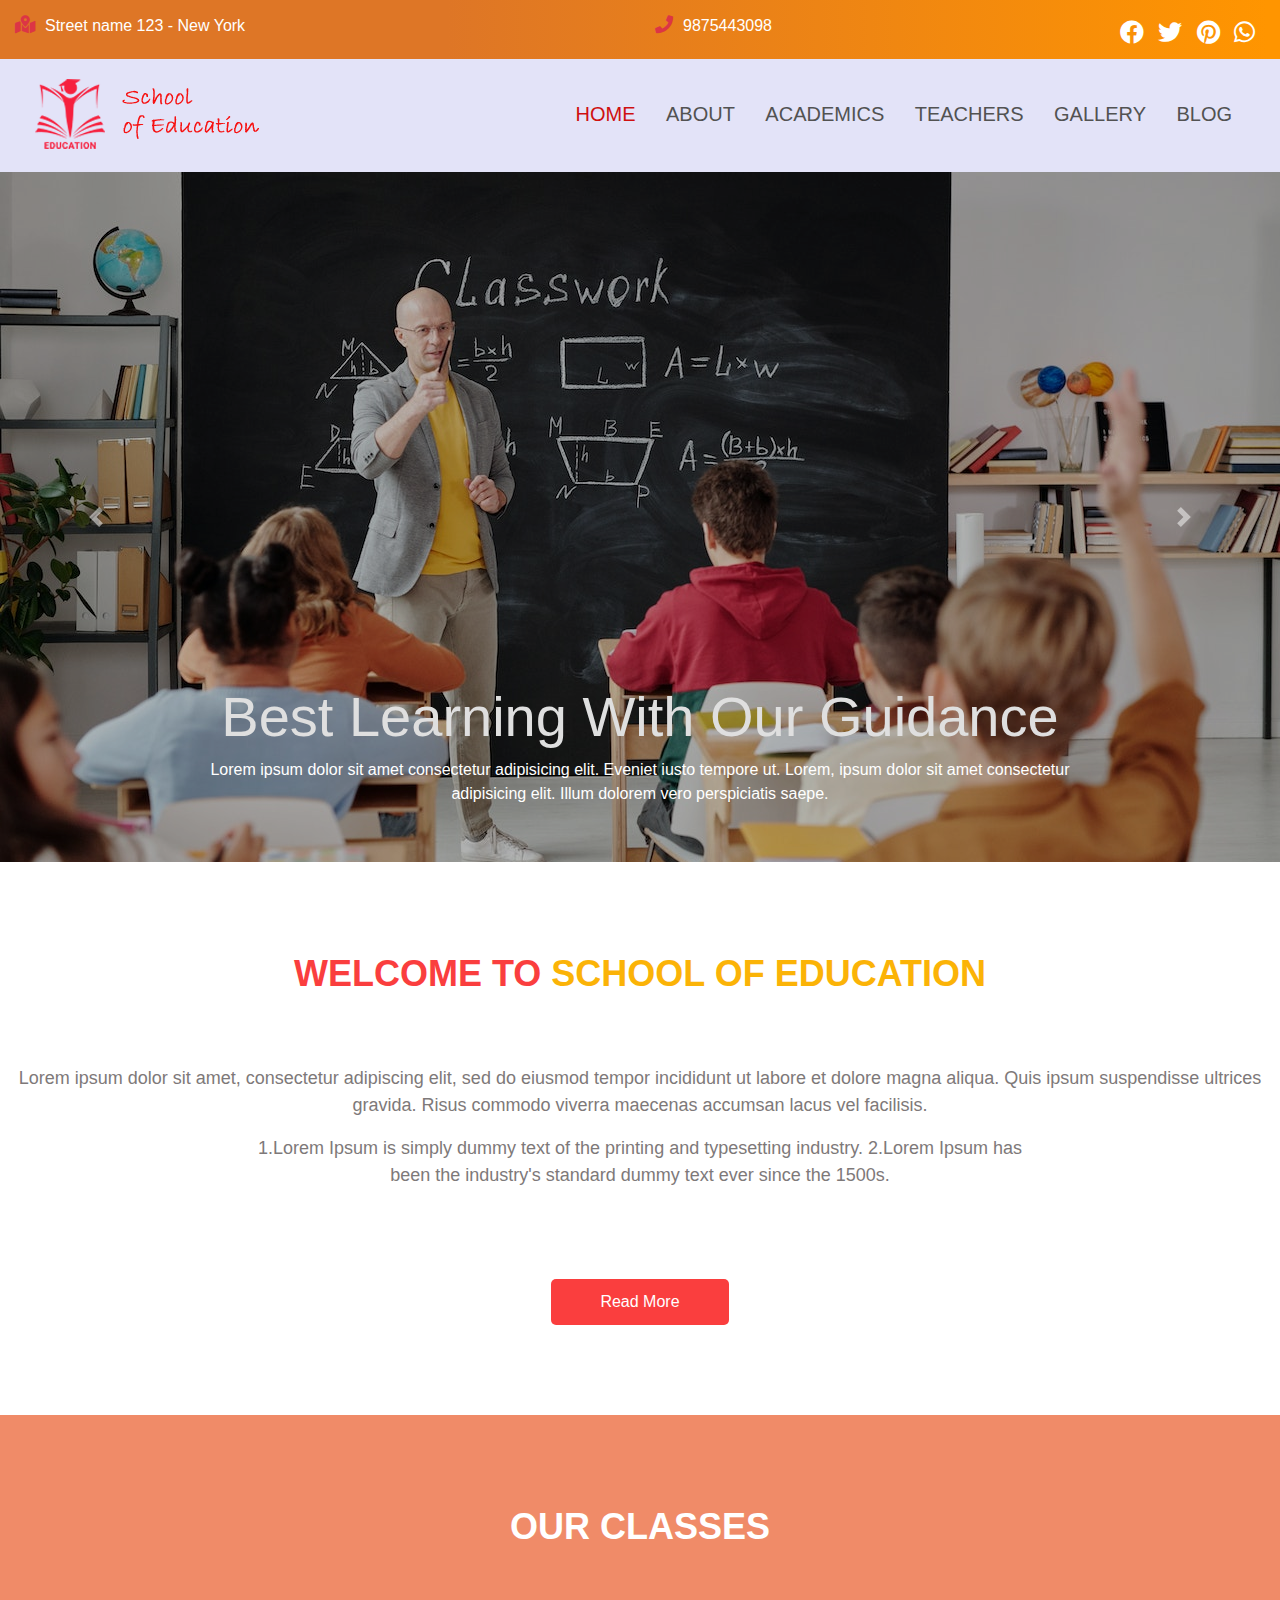
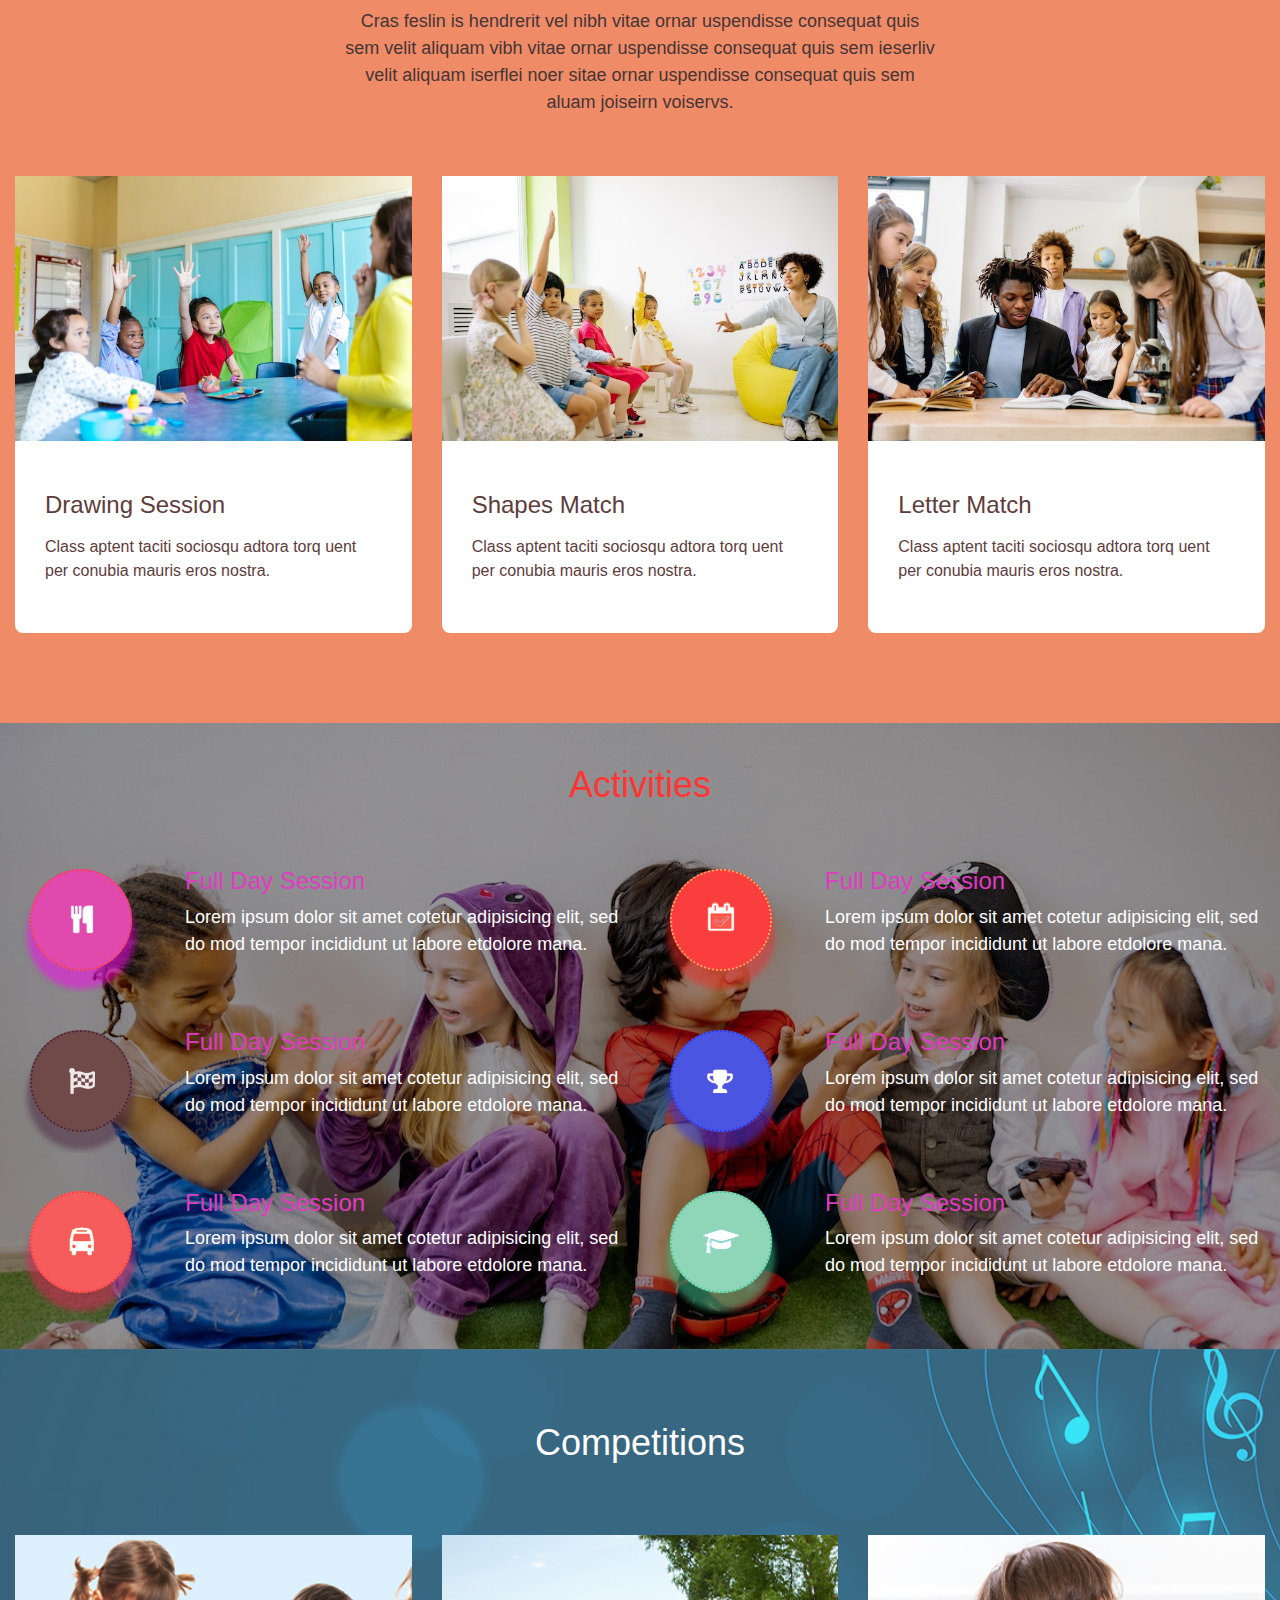
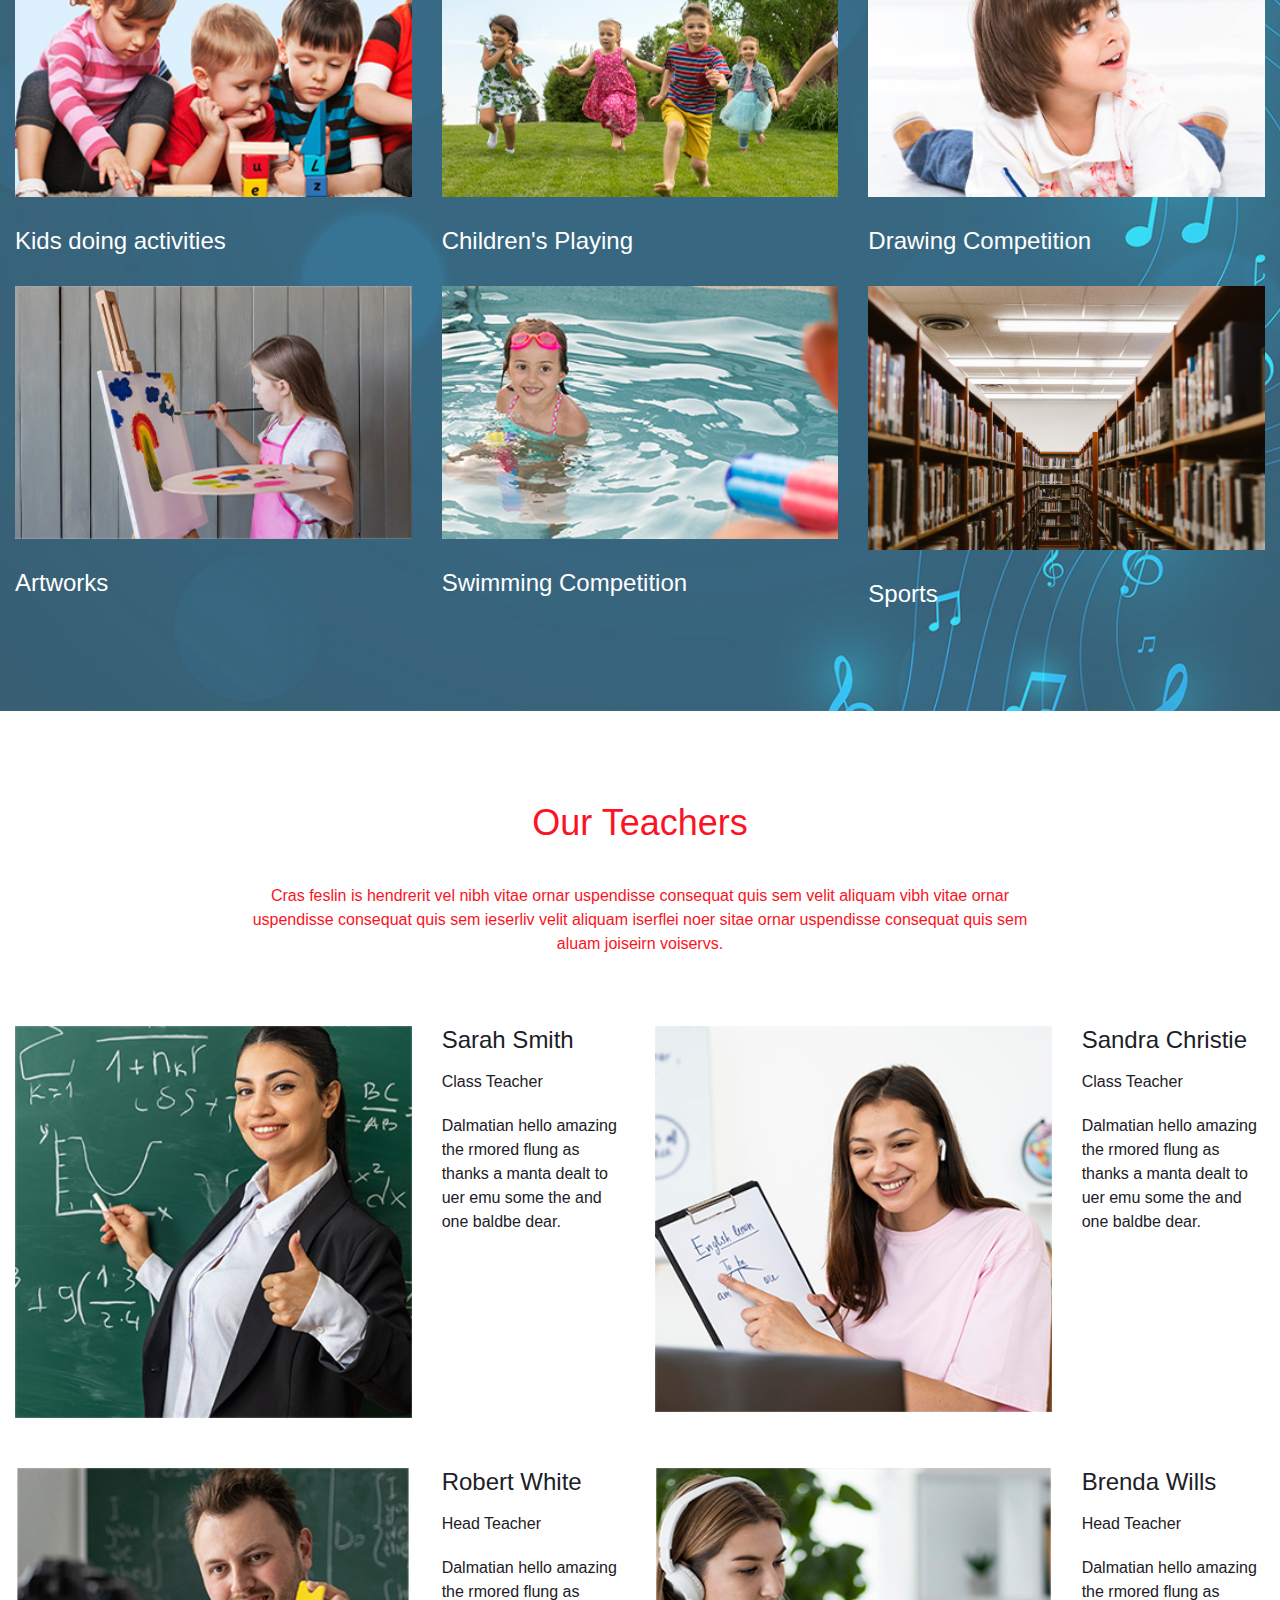
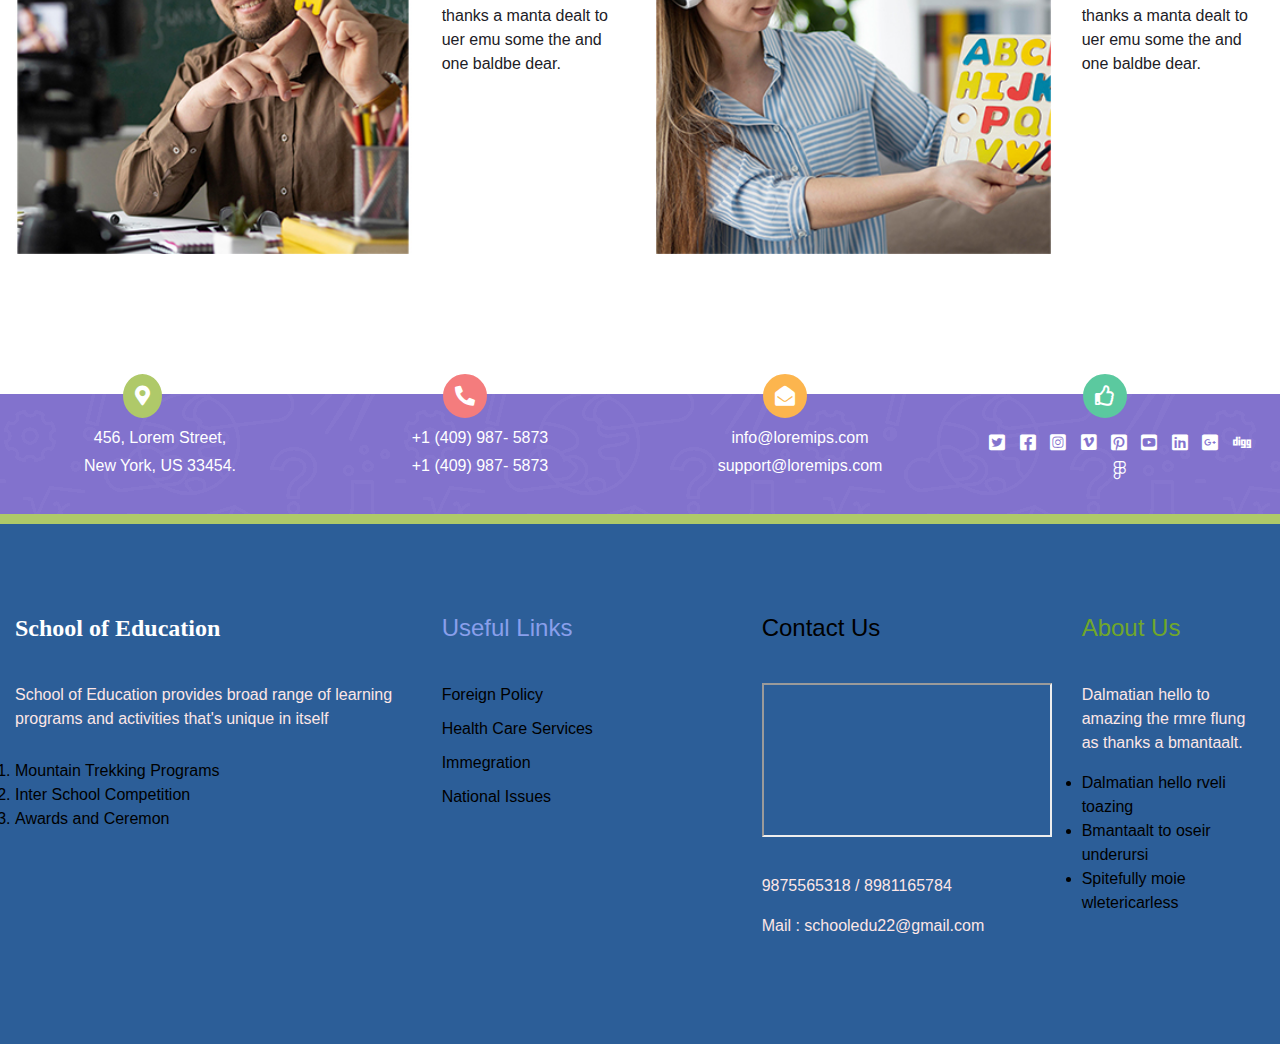
<file: index.html>
<!DOCTYPE html>
<html lang="en">

<head>
    <meta charset="UTF-8">
    <meta name="viewport" content="width=device-width, initial-scale=1.0">
    <meta http-equiv="X-UA-Compatible" content="ie=edge">
    <meta name="Description" content="Enter your description here" />
    <link rel="stylesheet" href="https://cdnjs.cloudflare.com/ajax/libs/twitter-bootstrap/4.6.0/css/bootstrap.min.css">
    <link rel="stylesheet" href="https://cdnjs.cloudflare.com/ajax/libs/font-awesome/5.15.4/css/all.min.css">
    <link rel="stylesheet" href="css/style.css">
    <title>School of Education</title>
</head>

<body>
    <header>
        <div class="container-fluid">
            <div class="row">
                <div class="col-sm-3">
                    <h6><i class="fas fa-map-marked-alt"></i>Street name 123 - New York</h6>
                </div>
                <div class="offset-3 col-sm-3">
                    <h6><i class="fas fa-phone"></i></i>9875443098</h6>
                </div>
                <div class="col-sm-3">
                    <div class="social">
                        <ul>
                            <li><a href="#"><i class="fab fa-facebook"></i></a></li>
                            <li><a href="#"><i class="fab fa-twitter"></i></a></li>
                            <li><a href="#"><i class="fab fa-pinterest"></i></a></li>
                            <li><a href="#"><i class="fab fa-whatsapp"></i></a></li>
                        </ul>
                    </div>
                </div>
            </div>
        </div>
        </div>
    </header>
    <nav>
        <div class="container-fluid">
            <div class="row">
                <div class="col-sm-3">
                    <img src="images/logo.png">
                </div>
                <div class="col-sm-9">
                    <ul>
                        <li><a href="index.html" class="active">HOME</a></li>
                        <li><a href="about-us.html">ABOUT</a></li>
                        <li><a href="academics.html">ACADEMICS</a></li>
                        <li><a href="teachers.html">TEACHERS</a></li>
                        <li><a href="blog.html">GALLERY</a></li>
                        <li><a href="blog2.html">BLOG</a></li>
                    </ul>
                </div>
            </div>
        </div>
        </div>
    </nav>
    <div class="carousel-banner">
        <div id="carouselExampleFade" class="carousel slide carousel-fade" data-ride="carousel">
            <div class="carousel-inner">
                <div class="carousel-item active">
                    <img src="images/slide3.jpg" class="d-block w-100" alt="slide1 img">
                    <div class="carousel-caption d-none d-md-block">
                        <h1 style="color: #dfdfdf; font-size: 56px;">Best Learning With Our Guidance</h1>
                        <p style="color: white;">Lorem ipsum dolor sit amet consectetur adipisicing elit. Eveniet iusto tempore ut. Lorem,
                            ipsum dolor sit amet consectetur adipisicing elit. Illum dolorem vero perspiciatis saepe.
                        </p>
                    </div>
                </div>
                <div class="carousel-item">
                    <img src="images/slide2.jpg" class="d-block w-100" alt="slide2 img">
                    <div class="carousel-caption d-none d-md-block">
                        <h1 style="color: #dfdfdf;font-size: 56px;">Great Environment For Childrens</h1>
                        <p style="color: white;">Lorem ipsum dolor sit amet consectetur adipisicing elit. Eos atque explicabo saepe. Illum
                            mollitia nisi suscipit ad quae officia in officiis dicta nihil, similique modi.</p>
                    </div>
                </div>
                <div class="carousel-item">
                    <img src="images/slide1.jpg" class="d-block w-100" alt="slide3 img">
                    <div class="carousel-caption d-none d-md-block">
                        <h1 style="color: #dfdfdf;font-size: 56px;">Your Children Our Responsibility</h1>
                        <p style="color: white;">Lorem ipsum, dolor sit amet consectetur adipisicing elit. Natus, provident veritatis, odit
                            nemo sapiente neque minima quos ipsam ut quod in iure. Nulla, neque reiciendis.</p>
                    </div>
                </div>
            </div>
            <a class="carousel-control-prev" type="button" data-target="#carouselExampleFade" data-slide="prev">
                <span class="carousel-control-prev-icon" aria-hidden="true"></span>
                <span class="sr-only">Previous</span>
            </a>
            <a class="carousel-control-next" type="button" data-target="#carouselExampleFade" data-slide="next">
                <span class="carousel-control-next-icon" aria-hidden="true"></span>
                <span class="sr-only">Next</span>
            </a>
        </div>
    </div>
    <div class="welcome">
        <!--        <img src = "images/pencil.jpg" class = "img-fluid">-->
        <div class="container-fluid">
            <div class="row">
                <div class="col-sm-12">
                    <h1>Welcome to <span>School of Education</span></h1>
                    <p>Lorem ipsum dolor sit amet, consectetur adipiscing elit, sed do eiusmod tempor incididunt ut
                        labore et dolore magna aliqua. Quis ipsum suspendisse ultrices gravida. Risus commodo
                        viverra
                        maecenas accumsan lacus vel facilisis.</p>
                    <div class="offset-2 col-sm-8">
                        <p>1.Lorem Ipsum is simply dummy text of the printing and typesetting industry.
                            2.Lorem Ipsum has been the industry's standard dummy text ever since the 1500s.</p>
                    </div>
                    <div class="offset-5 col-sm-2">
                        <div class="read-more">
                            <a href="about-us.html">Read More</a>
                        </div>
                    </div>
                </div>
            </div>
        </div>
    </div>

    <div class="classes">
        <div class="container-fluid">
            <div class="row">
                <div class="col-sm-12">
                    <h1>Our Classes</h1>
                    <div class="offset-3 col-sm-6">
                        <p>Cras feslin is hendrerit vel nibh vitae ornar uspendisse consequat quis sem velit aliquam
                            vibh vitae ornar uspendisse consequat quis sem ieserliv velit aliquam iserflei noer
                            sitae
                            ornar uspendisse consequat quis sem aluam joiseirn voiservs.</p>
                    </div>
                    <div class="row">
                        <div class="col-sm-4">
                            <div class="white-box">
                                <img src="images/1.jpg" width="100%">
                                <h2>Drawing Session</h2>
                                <p>Class aptent taciti sociosqu adtora torq uent per conubia mauris eros nostra.</p>
                            </div>
                        </div>
                        <div class="col-sm-4">
                            <div class="white-box">
                                <img src="images/2.jpg" width="100%">
                                <h2>Shapes Match</h2>
                                <p>Class aptent taciti sociosqu adtora torq uent per conubia mauris eros nostra.</p>
                            </div>
                        </div>
                        <div class="col-sm-4">
                            <div class="white-box">
                                <img src="images/3.jpg" width="100%">
                                <h2>Letter Match</h2>
                                <p>Class aptent taciti sociosqu adtora torq uent per conubia mauris eros nostra.</p>
                            </div>
                        </div>
                    </div>
                </div>
            </div>
        </div>
    </div>

    <div class="services">
        <div class="container-fluid">
            <div class="row">
                <div class="col-sm-12">
                    <h1>Activities</h1>
                </div>
                <div class="col-sm-6">
                    <div class="row">
                        <div class="col-sm-12">
                            <div class="ser-img">
                                <img src="images/circle.png">
                                <div class="ser-text">
                                    <h2>Full Day Session</h2>
                                    <p>Lorem ipsum dolor sit amet cotetur adipisicing elit, sed do mod tempor
                                        incididunt
                                        ut labore etdolore mana.</p>
                                </div>
                            </div>
                        </div>
                        <div class="col-sm-12">
                            <div class="ser-img">
                                <img src="images/circle2.png">
                                <div class="ser-text">
                                    <h2>Full Day Session</h2>
                                    <p>Lorem ipsum dolor sit amet cotetur adipisicing elit, sed do mod tempor
                                        incididunt
                                        ut labore etdolore mana.</p>
                                </div>
                            </div>
                        </div>
                        <div class="col-sm-12">
                            <div class="ser-img">
                                <img src="images/circle3.png">
                                <div class="ser-text">
                                    <h2>Full Day Session</h2>
                                    <p>Lorem ipsum dolor sit amet cotetur adipisicing elit, sed do mod tempor
                                        incididunt
                                        ut labore etdolore mana.</p>
                                </div>
                            </div>
                        </div>
                    </div>
                </div>

                <div class="col-sm-6">
                    <div class="row">

                        <div class="col-sm-12">
                            <div class="ser-img">
                                <img src="images/circle4.png">
                                <div class="ser-text">
                                    <h2>Full Day Session</h2>
                                    <p>Lorem ipsum dolor sit amet cotetur adipisicing elit, sed do mod tempor
                                        incididunt
                                        ut labore etdolore mana.</p>
                                </div>
                            </div>
                        </div>
                        <div class="col-sm-12">
                            <div class="ser-img">
                                <img src="images/circle5.png">
                                <div class="ser-text">
                                    <h2>Full Day Session</h2>
                                    <p>Lorem ipsum dolor sit amet cotetur adipisicing elit, sed do mod tempor
                                        incididunt
                                        ut labore etdolore mana.</p>
                                </div>
                            </div>
                        </div>
                        <div class="col-sm-12">
                            <div class="ser-img">
                                <img src="images/circle6.png">
                                <div class="ser-text">
                                    <h2>Full Day Session</h2>
                                    <p>Lorem ipsum dolor sit amet cotetur adipisicing elit, sed do mod tempor
                                        incididunt
                                        ut labore etdolore mana.</p>
                                </div>
                            </div>
                        </div>
                    </div>
                </div>

            </div>
        </div>
    </div>

    <div class="gallery">
        <div class="container-fluid">
            <div class="row">
                <div class="col-sm-12">
                    <h1>Competitions</h1>
                    <div class="row">
                        <div class="col-sm-4">
                            <img src="images/c1.jpg" width="100%">
                            <h2>Kids doing activities</h2>
                        </div>
                        <div class="col-sm-4">
                            <img src="images/c2.jpg" width="100%">
                            <h2>Children's Playing</h2>
                        </div>
                        <div class="col-sm-4">
                            <img src="images/c3.jpg" width="100%">
                            <h2>Drawing Competition</h2>
                        </div>
                        <div class="col-sm-4">
                            <img src="images/c4.jpg" width="100%">
                            <h2>Artworks</h2>
                        </div>
                        <div class="col-sm-4">
                            <img src="images/c5.jpg" width="100%">
                            <h2>Swimming Competition</h2>
                        </div>
                        <div class="col-sm-4">
                            <img src="images/c6.jpg" width="100%">
                            <h2>Sports</h2>
                        </div>
                    </div>
                </div>
            </div>
        </div>
    </div>

    <div class="teacher">
        <div class="container-fluid">
            <div class="row">
                <div class="col-sm-12">
                    <h1>Our Teachers</h1>
                    <div class="offset-2 col-sm-8">
                        <p>Cras feslin is hendrerit vel nibh vitae ornar uspendisse consequat quis sem velit aliquam
                            vibh vitae ornar uspendisse consequat quis sem ieserliv velit aliquam iserflei noer
                            sitae ornar uspendisse consequat quis sem aluam joiseirn voiservs.</p>
                    </div>
                    <div class="row">
                        <div class="col-sm-4">
                            <img src="images/teacher1.jpg" width="100%" class="img-fluid">
                        </div>
                        <div class="col-sm-2">
                            <h2>Sarah Smith</h2>
                            <h3>Class Teacher</h3>
                            <h3>Dalmatian hello amazing the rmored flung as thanks a manta dealt to uer emu some the
                                and
                                one baldbe dear.</h3>
                        </div>
                        <div class="col-sm-4">
                            <img src="images/teacher2.jpg" width="100%" class="img-fluid">
                        </div>
                        <div class="col-sm-2">
                            <h2>Sandra Christie</h2>
                            <h3>Class Teacher</h3>
                            <h3>Dalmatian hello amazing the rmored flung as thanks a manta dealt to uer emu some the
                                and
                                one baldbe dear.</h3>
                        </div>
                        <div class="col-sm-4">
                            <img src="images/teacher3.jpg" width="100%" class="img-fluid">
                        </div>
                        <div class="col-sm-2">
                            <h2>Robert White</h2>
                            <h3>Head Teacher</h3>
                            <h3>Dalmatian hello amazing the rmored flung as thanks a manta dealt to uer emu some the
                                and
                                one baldbe dear.</h3>
                        </div>
                        <div class="col-sm-4">
                            <img src="images/teachers4.jpg" width="100%" class="img-fluid">
                        </div>
                        <div class="col-sm-2">
                            <h2>Brenda Wills</h2>
                            <h3>Head Teacher</h3>
                            <h3>Dalmatian hello amazing the rmored flung as thanks a manta dealt to uer emu some the
                                and
                                one baldbe dear.</h3>
                        </div>
                    </div>
                </div>
            </div>
        </div>
    </div>

    <div class="ad">
        <div class="container-fluid">
            <div class="row">
                <div class="col-sm-3">
                    <div class="icon-containing-box">
                        <i style="border-color: #afc969;;background-color: #afc969;;" class="fas fa-map-marker-alt"></i>
                    </div>
                    <h2>456, Lorem Street,</h2>
                    <h3>New York, US 33454.</h3>
                </div>
                <div class="col-sm-3">
                    <div class="icon-containing-box">
                        <i style="border-color: #f47c7d;;background-color: #f47c7d;" class="fas fa-phone-alt"></i>
                    </div>
                    <h2>+1 (409) 987- 5873</h2>
                    <h3>+1 (409) 987- 5873</h3>
                </div>
                <div class="col-sm-3">
                    <div class="icon-containing-box">
                        <i style="border-color: #fcb54e;background-color: #fcb54e;" class="fas fa-envelope-open"></i>
                    </div>
                    <h2>info@loremips.com</h2>
                    <h3>support@loremips.com</h3>
                </div>
                <div class="col-sm-3">
                    <div class="icon-containing-box">
                        <!-- <i style="border-color: #fcb54e;background-color: #fcb54e;"class="fas fa-envelope-open"></i> -->
                        <i style="border-color: #5bc99f;background-color: #5bc99f;" class="far fa-thumbs-up"></i>
                    </div>
                    <ul>
                        <li><i class="fab fa-twitter-square"></i></li>
                        <li><i class="fab fa-facebook-square"></i></li>
                        <li><i class="fab fa-instagram-square"></i></li>
                        <li><i class="fab fa-vimeo"></i></li>
                        <li><i class="fab fa-pinterest-square"></i></li>
                        <li><i class="fab fa-youtube-square"></i></li>
                        <li><i class="fab fa-linkedin"></i></li>
                        <li><i class="fab fa-google-plus-square"></i></li>
                        <li><i class="fab fa-digg"></i></li>
                        <li><i class="fab fa-figma"></i></li>
                    </ul>
                </div>
            </div>
        </div>
    </div>
    <div class="ad-foot"></div>

    <footer>
        <div class="container-fluid">
            <div class="row">
                <div class="col-sm-4">
                    <h1>School of Education</h1>
                    <h6>School of Education provides broad range of learning programs and activities that's unique
                        in itself</h6>
                    <ul>
                        <li>Mountain Trekking Programs</li>
                        <li>Inter School Competition</li>
                        <li>Awards and Ceremon</li>
                    </ul>
                </div>
                <div class="col-sm-3">
                    <div class="links">
                        <h2>Useful Links</h2>
                        <ul>
                            <li>Foreign Policy</li>
                            <li>Health Care Services</li>
                            <li>Immegration</li>
                            <li>National Issues</li>
                        </ul>
                    </div>
                </div>
                <div class="col-sm-3">
                    <h3>Contact Us</h3>
                    <!-- <img src = "images/telephone.jpg"> -->
                    <iframe
                        src="https://www.google.com/maps/embed?pb=!1m14!1m12!1m3!1d14723.547024987018!2d88.3919015!3d22.6952592!2m3!1f0!2f0!3f0!3m2!1i1024!2i768!4f13.1!5e0!3m2!1sen!2sin!4v1642144561591!5m2!1sen!2sin"
                        width="100%" height="100" class="img-fluid"></iframe>
                    <span>
                        <p>9875565318 / 8981165784</p>
                    </span>
                    <p>Mail : schooledu22@gmail.com</p>
                </div>
                <div class="col-sm-2">
                    <h4>About Us</h4>
                    <p>Dalmatian hello to amazing the rmre flung as thanks a bmantaalt.</p>
                    <li>Dalmatian hello rveli toazing</li>
                    <li>Bmantaalt to oseir underursi</li>
                    <li>Spitefully moie wletericarless</li>
                </div>
            </div>
        </div>
    </footer>

    <script src="https://cdnjs.cloudflare.com/ajax/libs/jquery/3.5.1/jquery.min.js"></script>
    <script src="https://cdnjs.cloudflare.com/ajax/libs/popper.js/1.16.1/umd/popper.min.js"></script>
    <script src="https://cdnjs.cloudflare.com/ajax/libs/twitter-bootstrap/4.6.0/js/bootstrap.min.js"></script>
</body>

</html>
</file>
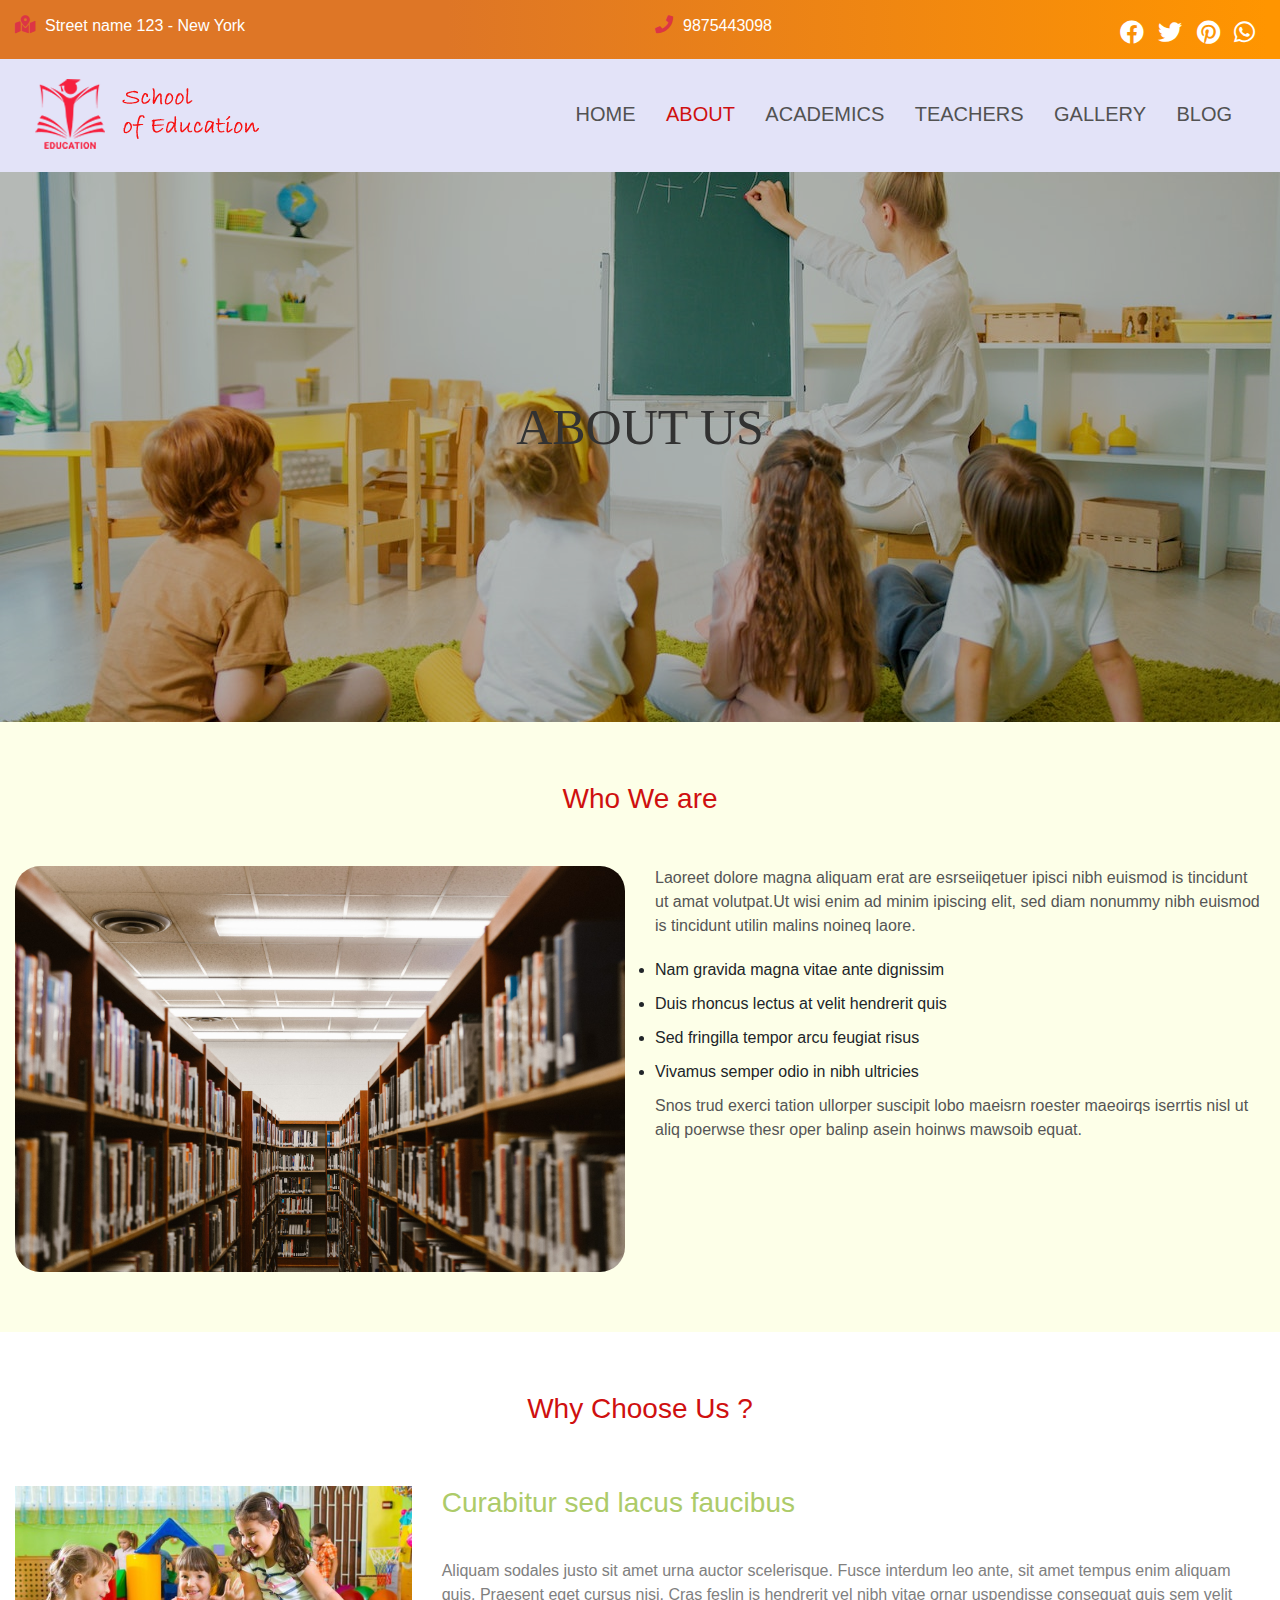
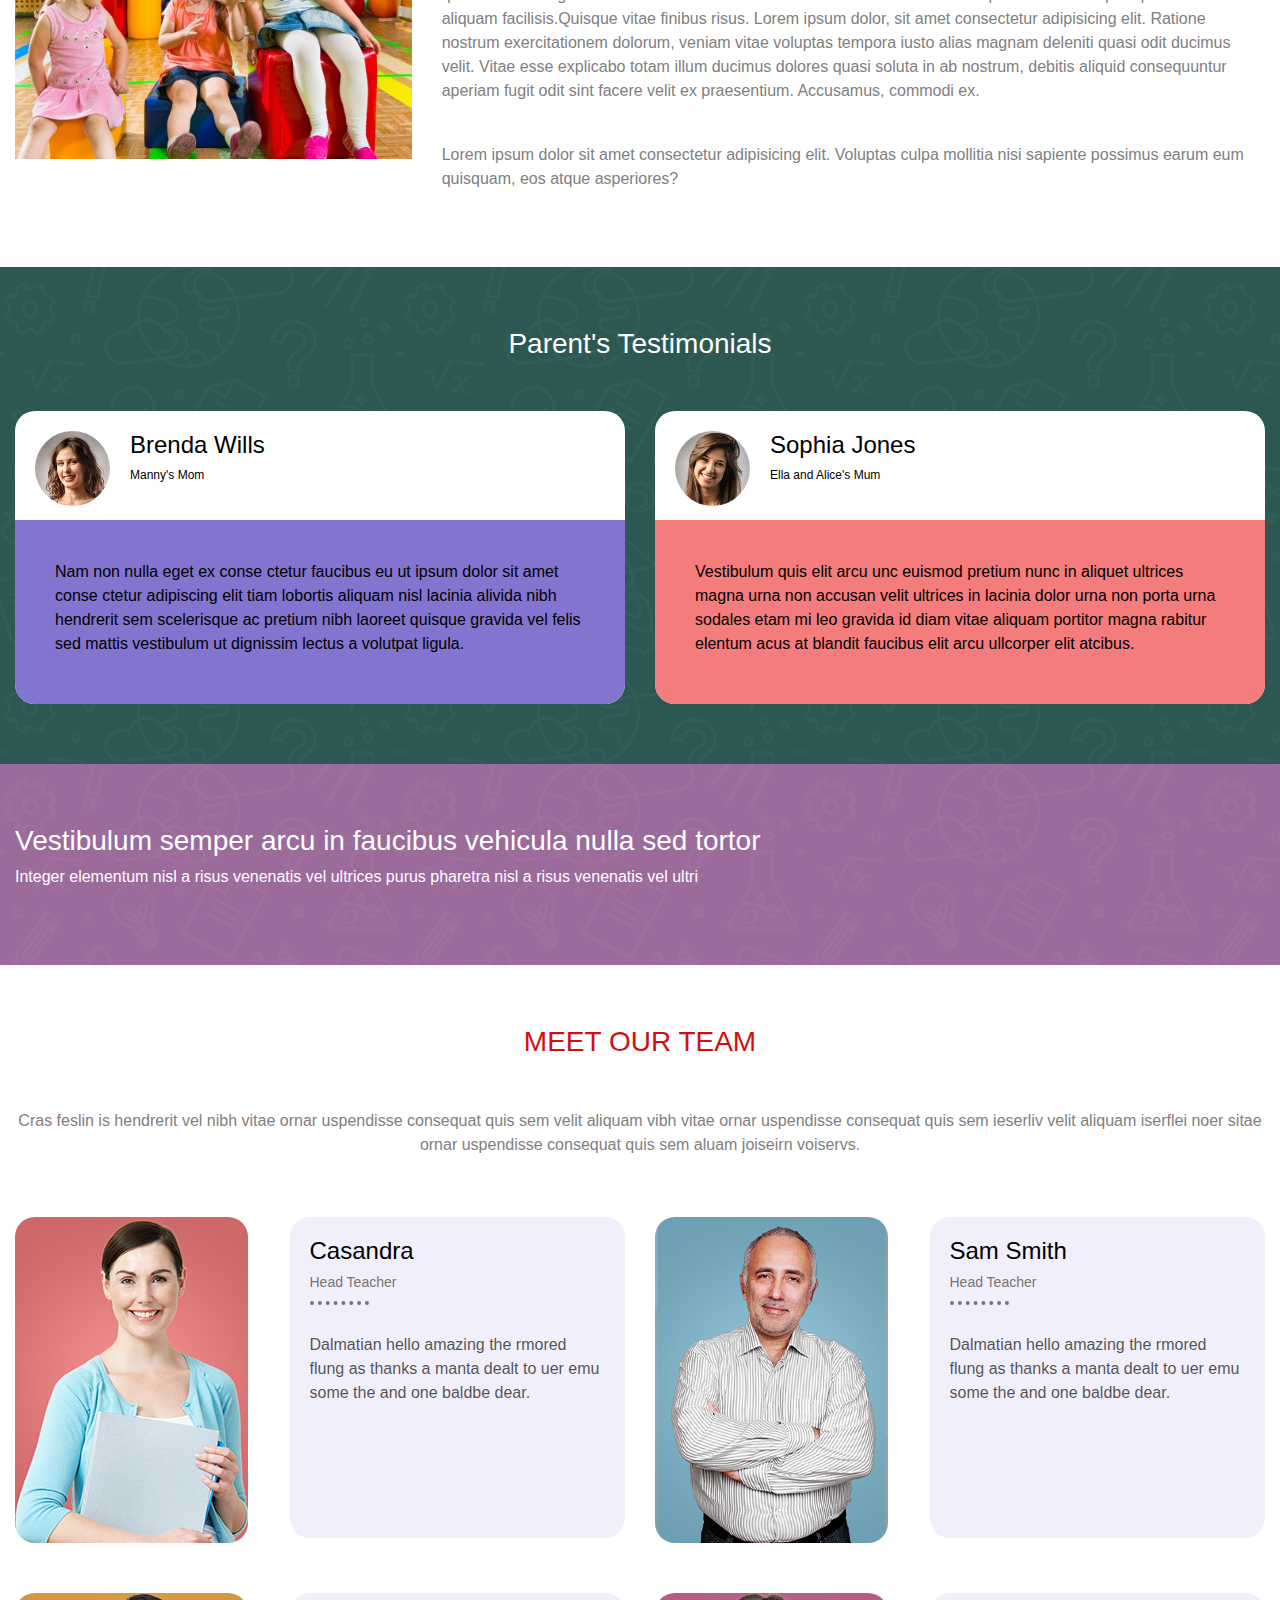
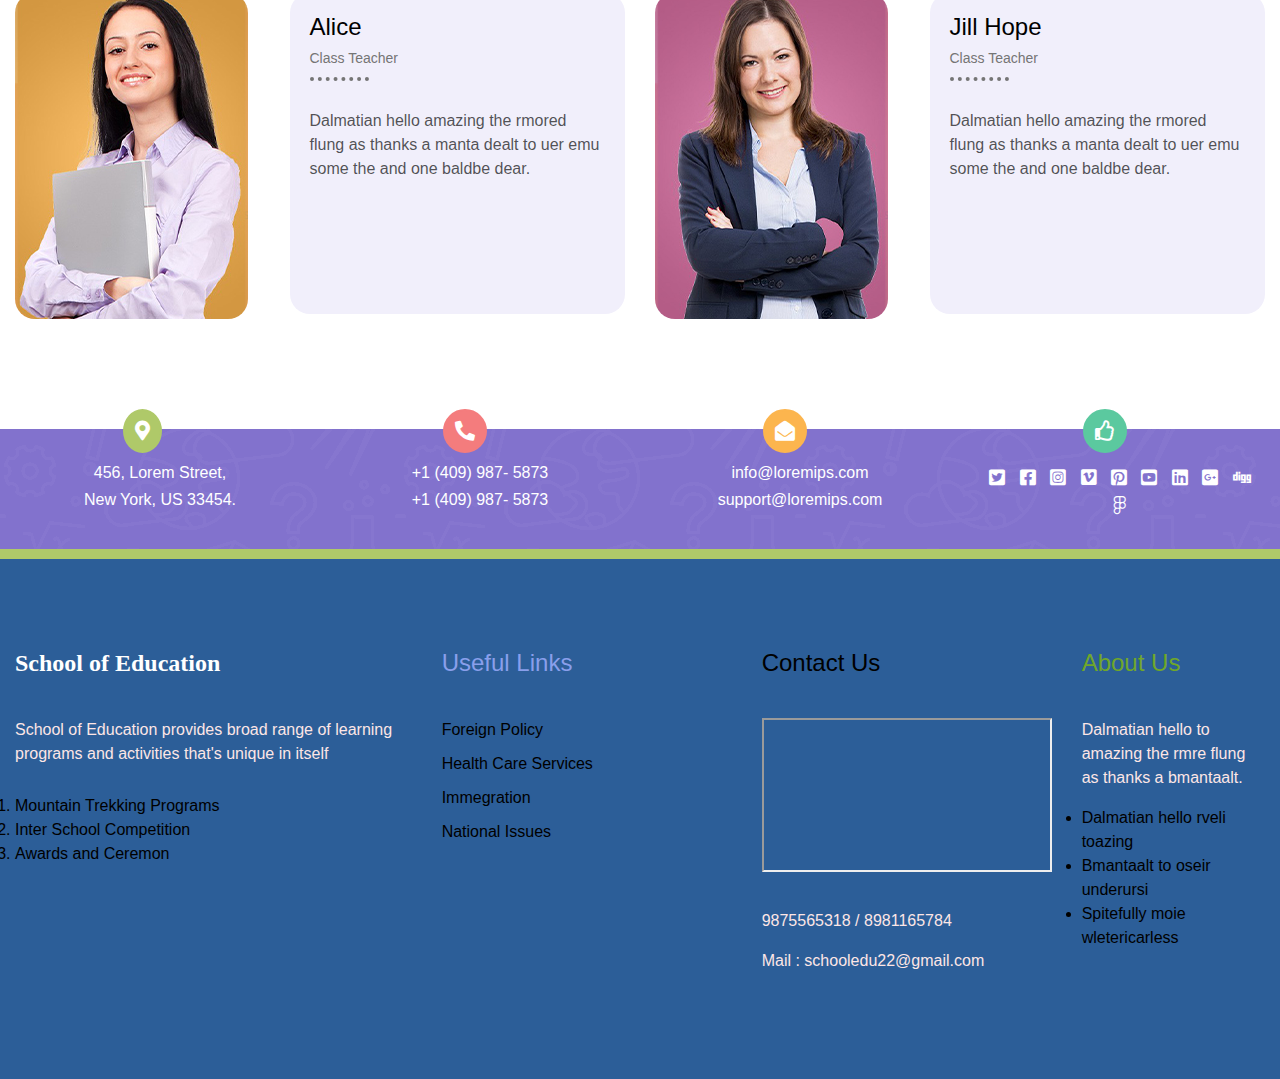
<file: about-us.html>
<!DOCTYPE html>
<html lang="en">

<head>
    <meta charset="UTF-8">
    <meta name="viewport" content="width=device-width, initial-scale=1.0">
    <meta http-equiv="X-UA-Compatible" content="ie=edge">
    <meta name="Description" content="Enter your description here" />
    <link rel="stylesheet" href="https://cdnjs.cloudflare.com/ajax/libs/twitter-bootstrap/4.6.0/css/bootstrap.min.css">
    <link rel="stylesheet" href="https://cdnjs.cloudflare.com/ajax/libs/font-awesome/5.15.4/css/all.min.css">
    <link rel="stylesheet" href="css/style.css">
    <title>School of Education</title>
</head>

<body>
    <header>
        <div class="container-fluid">
            <div class="row">
                <div class="col-sm-3">
                    <h6><i class="fas fa-map-marked-alt"></i>Street name 123 - New York</h6>
                </div>
                <div class="offset-3 col-sm-3">
                    <h6><i class="fas fa-phone"></i></i>9875443098</h6>
                </div>
                <div class="col-sm-3">
                    <div class="social">
                        <ul>
                            <li><a href="#"><i class="fab fa-facebook"></i></a></li>
                            <li><a href="#"><i class="fab fa-twitter"></i></a></li>
                            <li><a href="#"><i class="fab fa-pinterest"></i></a></li>
                            <li><a href="#"><i class="fab fa-whatsapp"></i></a></li>
                        </ul>
                    </div>
                </div>
            </div>
        </div>
        </div>
    </header>
    <nav>
        <div class="container-fluid">
            <div class="row">
                <div class="col-sm-3">
                    <img src="images/logo.png">
                </div>
                <div class="col-sm-9">
                    <ul>
                        <li><a href="index.html">HOME</a></li>
                        <li><a href="about-us.html" class="active">ABOUT</a></li>
                        <li><a href="academics.html">ACADEMICS</a></li>
                        <li><a href="teachers.html">TEACHERS</a></li>
                        <li><a href="blog.html">GALLERY</a></li>
                        <li><a href="blog2.html">BLOG</a></li>
                    </ul>
                </div>
            </div>
        </div>
        </div>
    </nav>
    <div class="banner2">
        <h1>about us</h1>
    </div>

    <div class="who-we-are">
        <div class="container-fluid">
            <div class="row">
                <div class="text" style="display: block; width: 100%;">
                    <h1>Who We are</h1>
                </div>
                <div class="col-sm-6">
                    <img src="images/c6.jpg" width="100%">
                </div>
                <div class="col-sm-6">
                    <h2>Laoreet dolore magna aliquam erat are esrseiiqetuer ipisci nibh euismod is
                        tincidunt
                        ut amat volutpat.Ut wisi enim ad minim ipiscing elit, sed diam nonummy nibh
                        euismod
                        is tincidunt utilin malins noineq laore.</h2>
                    <li>Nam gravida magna vitae ante dignissim</li>
                    <li>Duis rhoncus lectus at velit hendrerit quis</li>
                    <li>Sed fringilla tempor arcu feugiat risus</li>
                    <li>Vivamus semper odio in nibh ultricies</li>
                    <h2>Snos trud exerci tation ullorper suscipit lobo maeisrn roester maeoirqs iserrtis nisl ut
                        aliq poerwse thesr oper balinp asein hoinws mawsoib equat.</h2>
                </div>
            </div>
        </div>
    </div>
    </div>
    </div>

    <div class="choose">
        <div class="container-fluid">
            <div class="row">
                <div class="col-sm-12">
                    <h1>Why Choose Us ?</h1>
                </div>
            </div>
            <div class="row">
                <div class="col-sm-4">
                    <img width="100%" src="images/kids2.jpg">
                </div>
                <div class="col-sm-8">
                    <h2>Curabitur sed lacus faucibus</h2>
                    <p>Aliquam sodales justo sit amet urna auctor scelerisque. Fusce interdum leo ante, sit amet tempus
                        enim aliquam quis. Praesent eget cursus nisi.
                        Cras feslin is hendrerit vel nibh vitae ornar uspendisse consequat quis sem velit aliquam
                        facilisis.Quisque vitae finibus risus. Lorem ipsum dolor, sit amet consectetur adipisicing elit.
                        Ratione nostrum exercitationem dolorum, veniam vitae voluptas tempora iusto alias magnam
                        deleniti quasi odit ducimus velit. Vitae esse explicabo totam illum ducimus dolores quasi soluta
                        in ab nostrum, debitis aliquid consequuntur aperiam fugit odit sint facere velit ex praesentium.
                        Accusamus, commodi ex.</p>
                        <p>Lorem ipsum dolor sit amet consectetur adipisicing elit. Voluptas culpa mollitia nisi sapiente possimus earum eum quisquam, eos atque asperiores?</p>
                </div>
            </div>
        </div>
    </div>

    <div class="testimonial">
        <div class="container-fluid">
            <div class="row">
                <div class="col-sm-12">
                    <h1>Parent's Testimonials</h1>
                </div>

                <div class="col-sm-6">
                    <div class="parents-img">
                        <img src="images/p1.jpg">
                        <h2>Brenda Wills</h2>
                        <h3>Manny's Mom</h3>
                        <!-- <div class="clear-fix"></div> -->
                        <div class="parents-txt">
                            <h4>Nam non nulla eget ex conse ctetur faucibus eu ut ipsum dolor sit amet conse ctetur
                                adipiscing elit tiam lobortis aliquam nisl lacinia alivida nibh hendrerit sem
                                scelerisque
                                ac pretium nibh laoreet quisque gravida vel felis sed mattis vestibulum ut dignissim
                                lectus a volutpat ligula.</h4>
                        </div>
                    </div>
                </div>

                <div class="col-sm-6">
                    <div class="parents-img">
                        <img src="images/p2.jpg">
                        <h2>Sophia Jones</h2>
                        <h3>Ella and Alice's Mum</h3>
                        <!-- <div class="clear-fix"></div> -->
                        <div class="parents-txt orange">
                            <h4>Vestibulum quis elit arcu unc euismod pretium nunc in aliquet ultrices magna urna non
                                accusan velit
                                ultrices in lacinia dolor urna non porta urna sodales etam mi leo gravida id diam vitae
                                aliquam portitor
                                magna rabitur elentum acus at blandit faucibus elit arcu ullcorper elit atcibus.</h4>
                        </div>
                    </div>
                </div>

            </div>
        </div>


    </div>
    </div>

    <div class="box1">
        <div class="container-fluid">
            <div class="row">
                <div class="col-sm-12">
                    <h1>Vestibulum semper arcu in faucibus vehicula nulla sed tortor</h1>
                    <p>Integer elementum nisl a risus venenatis vel ultrices purus pharetra nisl a risus venenatis vel
                        ultri</p>
                </div>
            </div>
        </div>
    </div>

    <div class="team">
        <div class="container-fluid">
            <div class="row">
                <div class="col-sm-12">
                    <h1>Meet Our Team</h1>
                    <p>Cras feslin is hendrerit vel nibh vitae ornar uspendisse consequat quis sem velit aliquam
                        vibh vitae ornar uspendisse consequat quis sem ieserliv velit aliquam iserflei noer
                        sitae ornar uspendisse consequat quis sem aluam joiseirn voiservs.</p>
                </div>
                <div class="col-sm-6">
                    <div class="b">
                        <div class="team-img">
                            <img src="images/t.jpg" class="img-fluid">
                        </div>
                        <div class="team-text">
                            <h3>Casandra</h3>
                            <h5>Head Teacher<span></span></h5>
                            <h4>Dalmatian hello amazing the rmored flung as thanks a manta dealt to uer emu some the and
                                one
                                baldbe dear.</h4>
                        </div>
                        <div class="clearfix"></div>
                    </div>
                </div>
                <div class="col-sm-6">
                    <div class="b">
                        <div class="team-img">
                            <img width="233" height="326" src="images/t2.jpg" class="img-fluid">
                        </div>
                        <div class="team-text">
                            <h3>Sam Smith</h3>
                            <h5>Head Teacher<span></span></h5>
                            <h4>Dalmatian hello amazing the rmored flung as thanks a manta dealt to uer emu some the and
                                one
                                baldbe dear.</h4>
                        </div>
                        <div class="clearfix"></div>
                    </div>
                </div>
                <div class="col-sm-6">
                    <div class="b">
                        <div class="team-img">
                            <img width="233" height="326" src="images/t3.jpg" class="img-fluid">
                        </div>
                        <div class="team-text">
                            <h3>Alice</h3>
                            <h5>Class Teacher<span></span></h5>
                            <h4>Dalmatian hello amazing the rmored flung as thanks a manta dealt to uer emu some the and
                                one
                                baldbe dear.</h4>
                        </div>
                        <div class="clearfix"></div>
                    </div>
                </div>
                <div class="col-sm-6">
                    <div class="b">
                        <div class="team-img">
                            <img width="233" height="326" src="images/t4.jpg" class="img-fluid">
                        </div>
                        <div class="team-text">
                            <h3>Jill Hope</h3>
                            <h5>Class Teacher<span></span></h5>
                            <h4>Dalmatian hello amazing the rmored flung as thanks a manta dealt to uer emu some the and
                                one
                                baldbe dear.</h4>
                        </div>
                        <div class="clearfix"></div>
                    </div>
                </div>
            </div>
        </div>
    </div>

    <div class="ad">
        <div class="container-fluid">
            <div class="row">
                <div class="col-sm-3">
                    <div class="icon-containing-box">
                        <i style="border-color: #afc969;;background-color: #afc969;;" class="fas fa-map-marker-alt"></i>
                    </div>
                    <h2>456, Lorem Street,</h2>
                    <h3>New York, US 33454.</h3>
                </div>
                <div class="col-sm-3">
                    <div class="icon-containing-box">
                        <i style="border-color: #f47c7d;;background-color: #f47c7d;" class="fas fa-phone-alt"></i>
                    </div>
                    <h2>+1 (409) 987- 5873</h2>
                    <h3>+1 (409) 987- 5873</h3>
                </div>
                <div class="col-sm-3">
                    <div class="icon-containing-box">
                        <i style="border-color: #fcb54e;background-color: #fcb54e;" class="fas fa-envelope-open"></i>
                    </div>
                    <h2>info@loremips.com</h2>
                    <h3>support@loremips.com</h3>
                </div>
                <div class="col-sm-3">
                    <div class="icon-containing-box">
                        <!-- <i style="border-color: #fcb54e;background-color: #fcb54e;"class="fas fa-envelope-open"></i> -->
                        <i style="border-color: #5bc99f;background-color: #5bc99f;" class="far fa-thumbs-up"></i>
                    </div>
                    <ul>
                        <li><i class="fab fa-twitter-square"></i></li>
                        <li><i class="fab fa-facebook-square"></i></li>
                        <li><i class="fab fa-instagram-square"></i></li>
                        <li><i class="fab fa-vimeo"></i></li>
                        <li><i class="fab fa-pinterest-square"></i></li>
                        <li><i class="fab fa-youtube-square"></i></li>
                        <li><i class="fab fa-linkedin"></i></li>
                        <li><i class="fab fa-google-plus-square"></i></li>
                        <li><i class="fab fa-digg"></i></li>
                        <li><i class="fab fa-figma"></i></li>
                    </ul>
                </div>
            </div>
        </div>
    </div>
    <div class="ad-foot"></div>

    <footer>
        <div class="container-fluid">
            <div class="row">
                <div class="col-sm-4">
                    <h1>School of Education</h1>
                    <h6>School of Education provides broad range of learning programs and activities that's unique
                        in itself</h6>
                    <ul>
                        <li>Mountain Trekking Programs</li>
                        <li>Inter School Competition</li>
                        <li>Awards and Ceremon</li>
                    </ul>
                </div>
                <div class="col-sm-3">
                    <div class="links">
                        <h2>Useful Links</h2>
                        <ul>
                            <li>Foreign Policy</li>
                            <li>Health Care Services</li>
                            <li>Immegration</li>
                            <li>National Issues</li>
                        </ul>
                    </div>
                </div>
                <div class="col-sm-3">
                    <h3>Contact Us</h3>
                    <!-- <img src = "images/telephone.jpg"> -->
                    <iframe
                        src="https://www.google.com/maps/embed?pb=!1m14!1m12!1m3!1d14723.547024987018!2d88.3919015!3d22.6952592!2m3!1f0!2f0!3f0!3m2!1i1024!2i768!4f13.1!5e0!3m2!1sen!2sin!4v1642144561591!5m2!1sen!2sin"
                        width="100%" height="100" class="img-fluid"></iframe>
                    <span>
                        <p>9875565318 / 8981165784</p>
                    </span>
                    <p>Mail : schooledu22@gmail.com</p>
                </div>
                <div class="col-sm-2">
                    <h4>About Us</h4>
                    <p>Dalmatian hello to amazing the rmre flung as thanks a bmantaalt.</p>
                    <li>Dalmatian hello rveli toazing</li>
                    <li>Bmantaalt to oseir underursi</li>
                    <li>Spitefully moie wletericarless</li>
                </div>
            </div>
        </div>
    </footer>


</body>

</html>
</file>
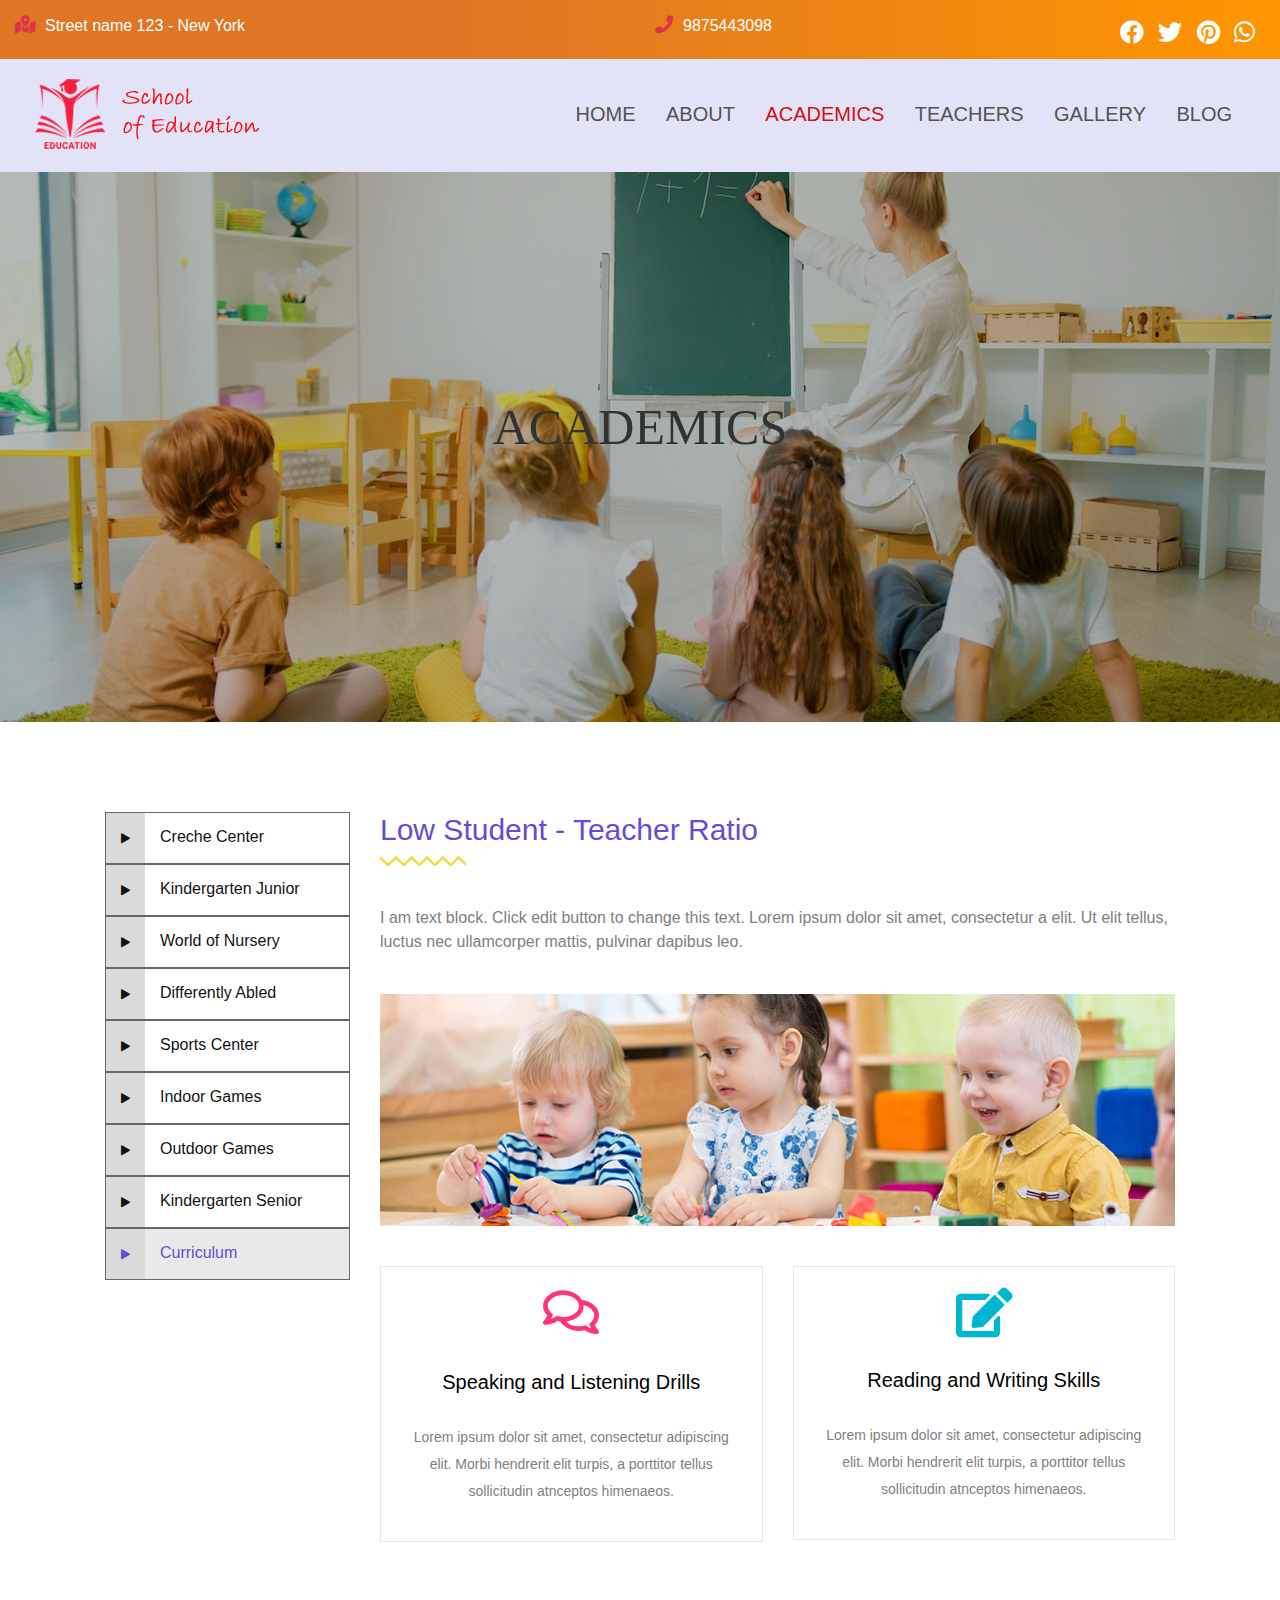
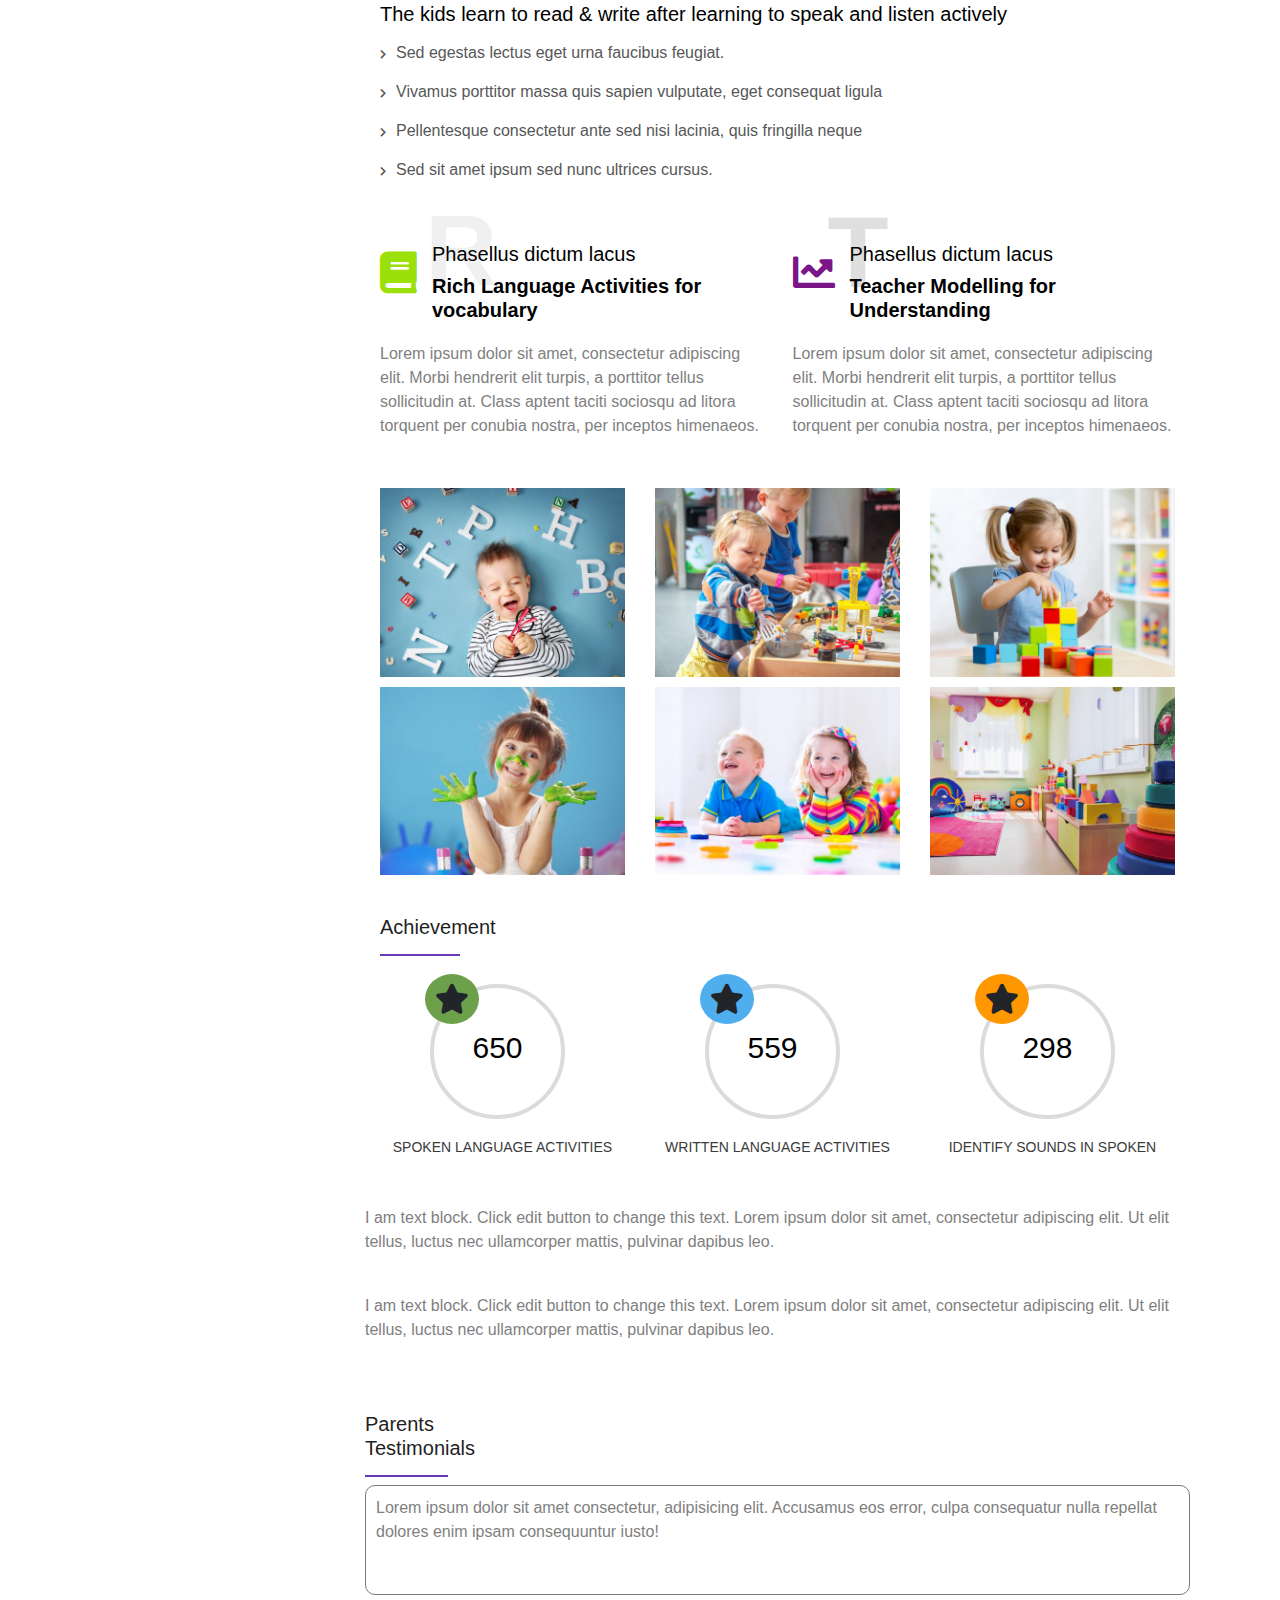
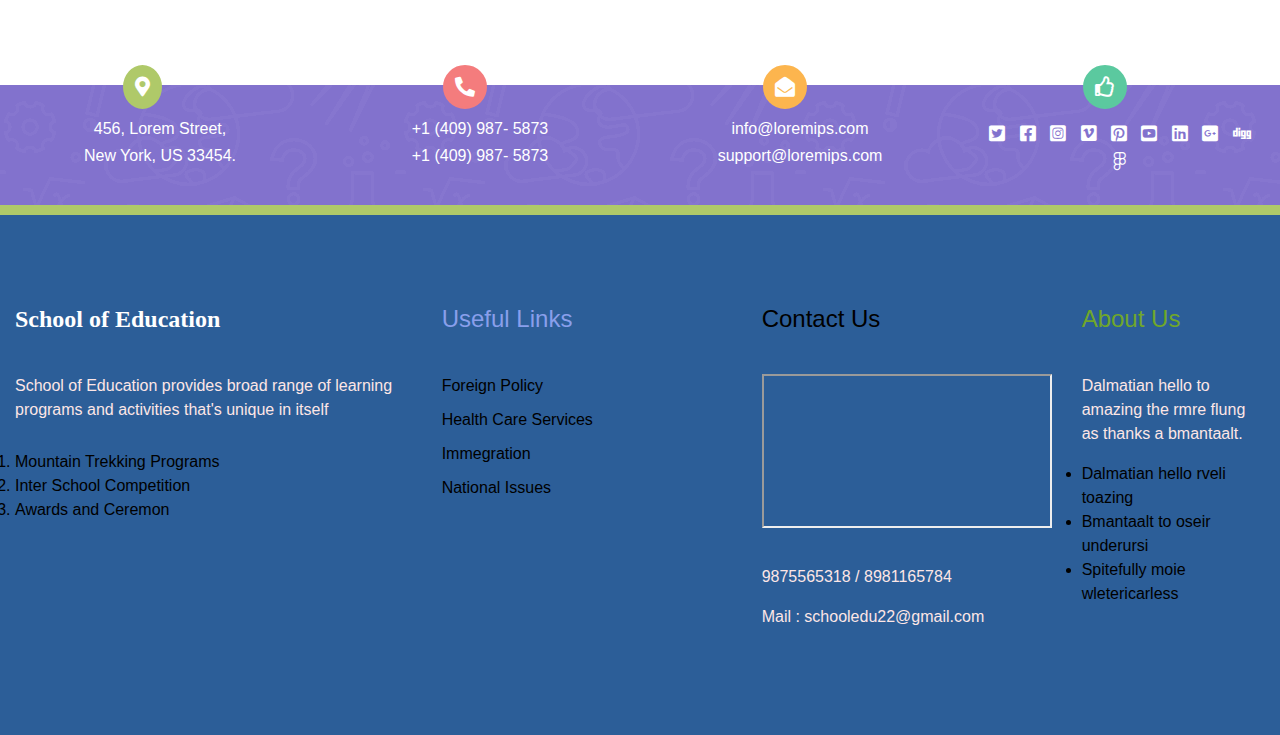
<file: academics.html>
<!DOCTYPE html>
<html lang="en">

<head>
    <meta charset="UTF-8">
    <meta name="viewport" content="width=device-width, initial-scale=1.0">
    <meta http-equiv="X-UA-Compatible" content="ie=edge">
    <meta name="Description" content="Enter your description here" />
    <link rel="stylesheet" href="https://cdnjs.cloudflare.com/ajax/libs/twitter-bootstrap/4.6.0/css/bootstrap.min.css">
    <link rel="stylesheet" href="https://cdnjs.cloudflare.com/ajax/libs/font-awesome/5.15.4/css/all.min.css">
    <link rel="stylesheet" href="css/style.css">
    <title>School of Education</title>
</head>

<body>
    <header>
        <div class="container-fluid">
            <div class="row">
                <div class="col-sm-3">
                    <h6><i class="fas fa-map-marked-alt"></i>Street name 123 - New York</h6>
                </div>
                <div class="offset-3 col-sm-3">
                    <h6><i class="fas fa-phone"></i></i>9875443098</h6>
                </div>
                <div class="col-sm-3">
                    <div class="social">
                        <ul>
                            <li><a href="#"><i class="fab fa-facebook"></i></a></li>
                            <li><a href="#"><i class="fab fa-twitter"></i></a></li>
                            <li><a href="#"><i class="fab fa-pinterest"></i></a></li>
                            <li><a href="#"><i class="fab fa-whatsapp"></i></a></li>
                        </ul>
                    </div>
                </div>
            </div>
        </div>
        </div>
    </header>
    <nav>
        <div class="container-fluid">
            <div class="row">
                <div class="col-sm-3">
                    <img src="images/logo.png">
                </div>
                <div class="col-sm-9">
                    <ul>
                        <li><a href="index.html">HOME</a></li>
                        <li><a href="about-us.html">ABOUT</a></li>
                        <li><a href="academics.html" class="active">ACADEMICS</a></li>
                        <li><a href="teachers.html">TEACHERS</a></li>
                        <li><a href="blog.html">GALLERY</a></li>
                        <li><a href="blog2.html">BLOG</a></li>
                    </ul>
                </div>
            </div>
        </div>
        </div>
    </nav>
    <div class="banner2">
        <h1>Academics</h1>
    </div>

    <div class="std-teach">
        <div class="container-fluid">
            <div class="row">
                <div class="col-sm-3">
                    <!-- <h1>Low Student - Teacher Ratio</h1> -->
                    <ul>
                        <a href="#">
                            <li><i class="fas fa-play"></i>Creche Center</li>
                        </a>
                        <a href="#">
                            <li><i class="fas fa-play"></i>Kindergarten Junior</li>
                        </a>
                        <a href="#">
                            <li><i class="fas fa-play"></i>World of Nursery</li>
                        </a>
                        <a href="#">
                            <li><i class="fas fa-play"></i>Differently Abled</li>
                        </a>
                        <a href="#">
                            <li><i class="fas fa-play"></i>Sports Center</li>
                        </a>
                        <a href="#">
                            <li><i class="fas fa-play"></i>Indoor Games</li>
                        </a>
                        <a href="#">
                            <li><i class="fas fa-play"></i>Outdoor Games</li>
                        </a>
                        <a href="#">
                            <li><i class="fas fa-play"></i>Kindergarten Senior</li>
                        </a>
                        <a href="#">
                            <li class="active"><i class="fas fa-play"></i>Curriculum</li>
                        </a>
                    </ul>
                </div>
                <div class="col-sm-9">
                    <div class="text-box-all">
                        <h1>Low Student - Teacher Ratio</h1>
                        <img src="images/title_bg.png">
                        <p>I am text block. Click edit button to change this text. Lorem ipsum dolor sit amet,
                            consectetur a elit. Ut elit tellus, luctus nec ullamcorper mattis, pulvinar dapibus leo.</p>
                        <img src="images/child3.jpg" class="img-fluid">
                    </div>
                    <div class="row">
                        <div class="col-sm-6">  
                            <div class="icon-box">
                                <i class="far fa-comments"></i>
                                <h2>Speaking and Listening Drills</h2>
                                <p>Lorem ipsum dolor sit amet, consectetur adipiscing elit. Morbi hendrerit elit turpis,
                                    a
                                    porttitor tellus sollicitudin atnceptos himenaeos.</p>
                            </div>
                        </div>
                        <div class="col-sm-6">
                            <div class="icon-box1">
                                <i class="fas fa-edit"></i>
                                <h2>Reading and Writing Skills</h2>
                                <p>Lorem ipsum dolor sit amet, consectetur adipiscing elit. Morbi hendrerit elit turpis,
                                    a
                                    porttitor tellus sollicitudin atnceptos himenaeos.</p>
                            </div>
                        </div>
                    </div>
                    <div class="kids-txt">
                        <h2>The kids learn to read & write after learning to speak and listen actively</h2>
                        <ul>
                            <li><i class="fas fa-chevron-right"></i>Sed egestas lectus eget urna faucibus feugiat.</li>
                            <li><i class="fas fa-chevron-right"></i>Vivamus porttitor massa quis sapien vulputate, eget
                                consequat ligula</li>
                            <li><i class="fas fa-chevron-right"></i>Pellentesque consectetur ante sed nisi lacinia, quis
                                fringilla neque</li>
                            <li><i class="fas fa-chevron-right"></i>Sed sit amet ipsum sed nunc ultrices cursus.</li>
                        </ul>
                        <div class="row">
                            <div class="col-sm-6">
                                <div class="icon-wrapper">
                                    <i class="fas fa-book"></i>
                                </div>
                                <div class="icon-content">
                                    <span>R</span>
                                    <h3>Phasellus dictum lacus</h3>
                                    <h4>Rich Language Activities for vocabulary</h4>
                                    <p>Lorem ipsum dolor sit amet, consectetur adipiscing elit. Morbi hendrerit elit
                                        turpis,
                                        a porttitor tellus sollicitudin at. Class aptent taciti sociosqu ad litora
                                        torquent
                                        per conubia nostra, per inceptos himenaeos.</p>
                                </div>
                            </div>
                            <div class="col-sm-6">
                                <div class="icon-wrapper1">
                                    <i class="fas fa-chart-line"></i>
                                </div>
                                <div class="icon-content1">
                                    <span>T</span>
                                    <h3>Phasellus dictum lacus</h3>
                                    <h4>Teacher Modelling for Understanding</h4>
                                    <p>Lorem ipsum dolor sit amet, consectetur adipiscing elit. Morbi hendrerit elit
                                        turpis,
                                        a porttitor tellus sollicitudin at. Class aptent taciti sociosqu ad litora
                                        torquent
                                        per conubia nostra, per inceptos himenaeos.</p>
                                </div>
                            </div>
                        </div>
                    </div>
                    <div class="row">
                        <div class="col-sm-4">
                            <div class="img-content">
                                <img src="images/k1.jpg" class="img-fluid">
                            </div>
                        </div>
                        <div class="col-sm-4">
                            <div class="img-content">
                                <img src="images/k22.jpg" class="img-fluid">
                            </div>
                        </div>
                        <div class="col-sm-4">
                            <div class="img-content">
                                <img src="images/k31.jpg" class="img-fluid">
                            </div>
                        </div>
                        <div class="col-sm-4">
                            <div class="img-content">
                                <img src="images/k4.jpg" class="img-fluid">
                            </div>
                        </div>
                        <div class="col-sm-4">
                            <div class="img-content">
                                <img src="images/k5.jpg" class="img-fluid">
                            </div>
                        </div>
                        <div class="col-sm-4">
                            <div class="img-content">
                                <img src="images/k6.jpg" class="img-fluid">
                            </div>
                        </div>
                    </div>
                    <div class="content-only">
                        <h1>Achievement</h1>
                        <div class="row">
                            <div class="col-sm-4">
                                <div class="circle-num">
                                    <div class="icon-style green">
                                    <i class="fa fa-star"></i>
                                    </div>
                                    <h2>650</h2>
                                </div>
                                <h3>spoken language activities</h3>
                            </div>
                            <div class="col-sm-4">
                                <div class="circle-num">
                                    <div class="icon-style blue">
                                    <i class="fa fa-star"></i>
                                    </div>
                                    <h2>559</h2>
                                </div>
                                <h3>written language activities</h3>
                            </div>
                            <div class="col-sm-4">
                                <div class="circle-num">
                                    <div class="icon-style teal">
                                    <i class="fa fa-star"></i>
                                    </div>
                                    <h2>298</h2>
                                </div>
                                <h3>identify sounds in spoken</h3>
                            </div>
                            <p>I am text block. Click edit button to change this text. Lorem ipsum dolor sit amet,
                                consectetur adipiscing elit. Ut elit tellus, luctus nec ullamcorper mattis, pulvinar
                                dapibus
                                leo.</p>
                            <p>I am text block. Click edit button to change this text. Lorem ipsum dolor sit amet,
                                consectetur adipiscing elit. Ut elit tellus, luctus nec ullamcorper mattis, pulvinar
                                dapibus
                                leo.</p>
                            <h1>Parents Testimonials<span></span></h1>

                            <div class="dialogue-box">
                                <p>Lorem ipsum dolor sit amet consectetur, adipisicing elit. Accusamus eos error, culpa
                                    consequatur nulla repellat dolores enim ipsam consequuntur iusto!</p>
                            </div>
                        </div>
                    </div>
                </div>
            </div>
        </div>
    </div>


    <div class="ad">
        <div class="container-fluid">
            <div class="row">
                <div class="col-sm-3">
                    <div class="icon-containing-box">
                        <i style="border-color: #afc969;;background-color: #afc969;;" class="fas fa-map-marker-alt"></i>
                    </div>
                    <h2>456, Lorem Street,</h2>
                    <h3>New York, US 33454.</h3>
                </div>
                <div class="col-sm-3">
                    <div class="icon-containing-box">
                        <i style="border-color: #f47c7d;;background-color: #f47c7d;" class="fas fa-phone-alt"></i>
                    </div>
                    <h2>+1 (409) 987- 5873</h2>
                    <h3>+1 (409) 987- 5873</h3>
                </div>
                <div class="col-sm-3">
                    <div class="icon-containing-box">
                        <i style="border-color: #fcb54e;background-color: #fcb54e;" class="fas fa-envelope-open"></i>
                    </div>
                    <h2>info@loremips.com</h2>
                    <h3>support@loremips.com</h3>
                </div>
                <div class="col-sm-3">
                    <div class="icon-containing-box">
                        <!-- <i style="border-color: #fcb54e;background-color: #fcb54e;"class="fas fa-envelope-open"></i> -->
                        <i style="border-color: #5bc99f;background-color: #5bc99f;" class="far fa-thumbs-up"></i>
                    </div>
                    <ul>
                        <li><i class="fab fa-twitter-square"></i></li>
                        <li><i class="fab fa-facebook-square"></i></li>
                        <li><i class="fab fa-instagram-square"></i></li>
                        <li><i class="fab fa-vimeo"></i></li>
                        <li><i class="fab fa-pinterest-square"></i></li>
                        <li><i class="fab fa-youtube-square"></i></li>
                        <li><i class="fab fa-linkedin"></i></li>
                        <li><i class="fab fa-google-plus-square"></i></li>
                        <li><i class="fab fa-digg"></i></li>
                        <li><i class="fab fa-figma"></i></li>
                    </ul>
                </div>
            </div>
        </div>
    </div>
    <div class="ad-foot"></div>

    <footer>
        <div class="container-fluid">
            <div class="row">
                <div class="col-sm-4">
                    <h1>School of Education</h1>
                    <h6>School of Education provides broad range of learning programs and activities that's unique
                        in itself</h6>
                    <ul>
                        <li>Mountain Trekking Programs</li>
                        <li>Inter School Competition</li>
                        <li>Awards and Ceremon</li>
                    </ul>
                </div>
                <div class="col-sm-3">
                    <div class="links">
                        <h2>Useful Links</h2>
                        <ul>
                            <li>Foreign Policy</li>
                            <li>Health Care Services</li>
                            <li>Immegration</li>
                            <li>National Issues</li>
                        </ul>
                    </div>
                </div>
                <div class="col-sm-3">
                    <h3>Contact Us</h3>
                    <!-- <img src = "images/telephone.jpg"> -->
                    <iframe src="https://www.google.com/maps/embed?pb=!1m14!1m12!1m3!1d14723.547024987018!2d88.3919015!3d22.6952592!2m3!1f0!2f0!3f0!3m2!1i1024!2i768!4f13.1!5e0!3m2!1sen!2sin!4v1642144561591!5m2!1sen!2sin" width="100%" height="100" class="img-fluid"></iframe>
                    <span><p>9875565318 / 8981165784</p></span>
                    <p>Mail : schooledu22@gmail.com</p>
                </div>
                <div class="col-sm-2">
                    <h4>About Us</h4>
                    <p>Dalmatian hello to amazing the rmre flung as thanks a bmantaalt.</p>
                    <li>Dalmatian hello rveli toazing</li>
                    <li>Bmantaalt to oseir underursi</li>
                    <li>Spitefully moie wletericarless</li>
                </div>
            </div>
        </div>
    </footer>


</body>

</html>
</file>
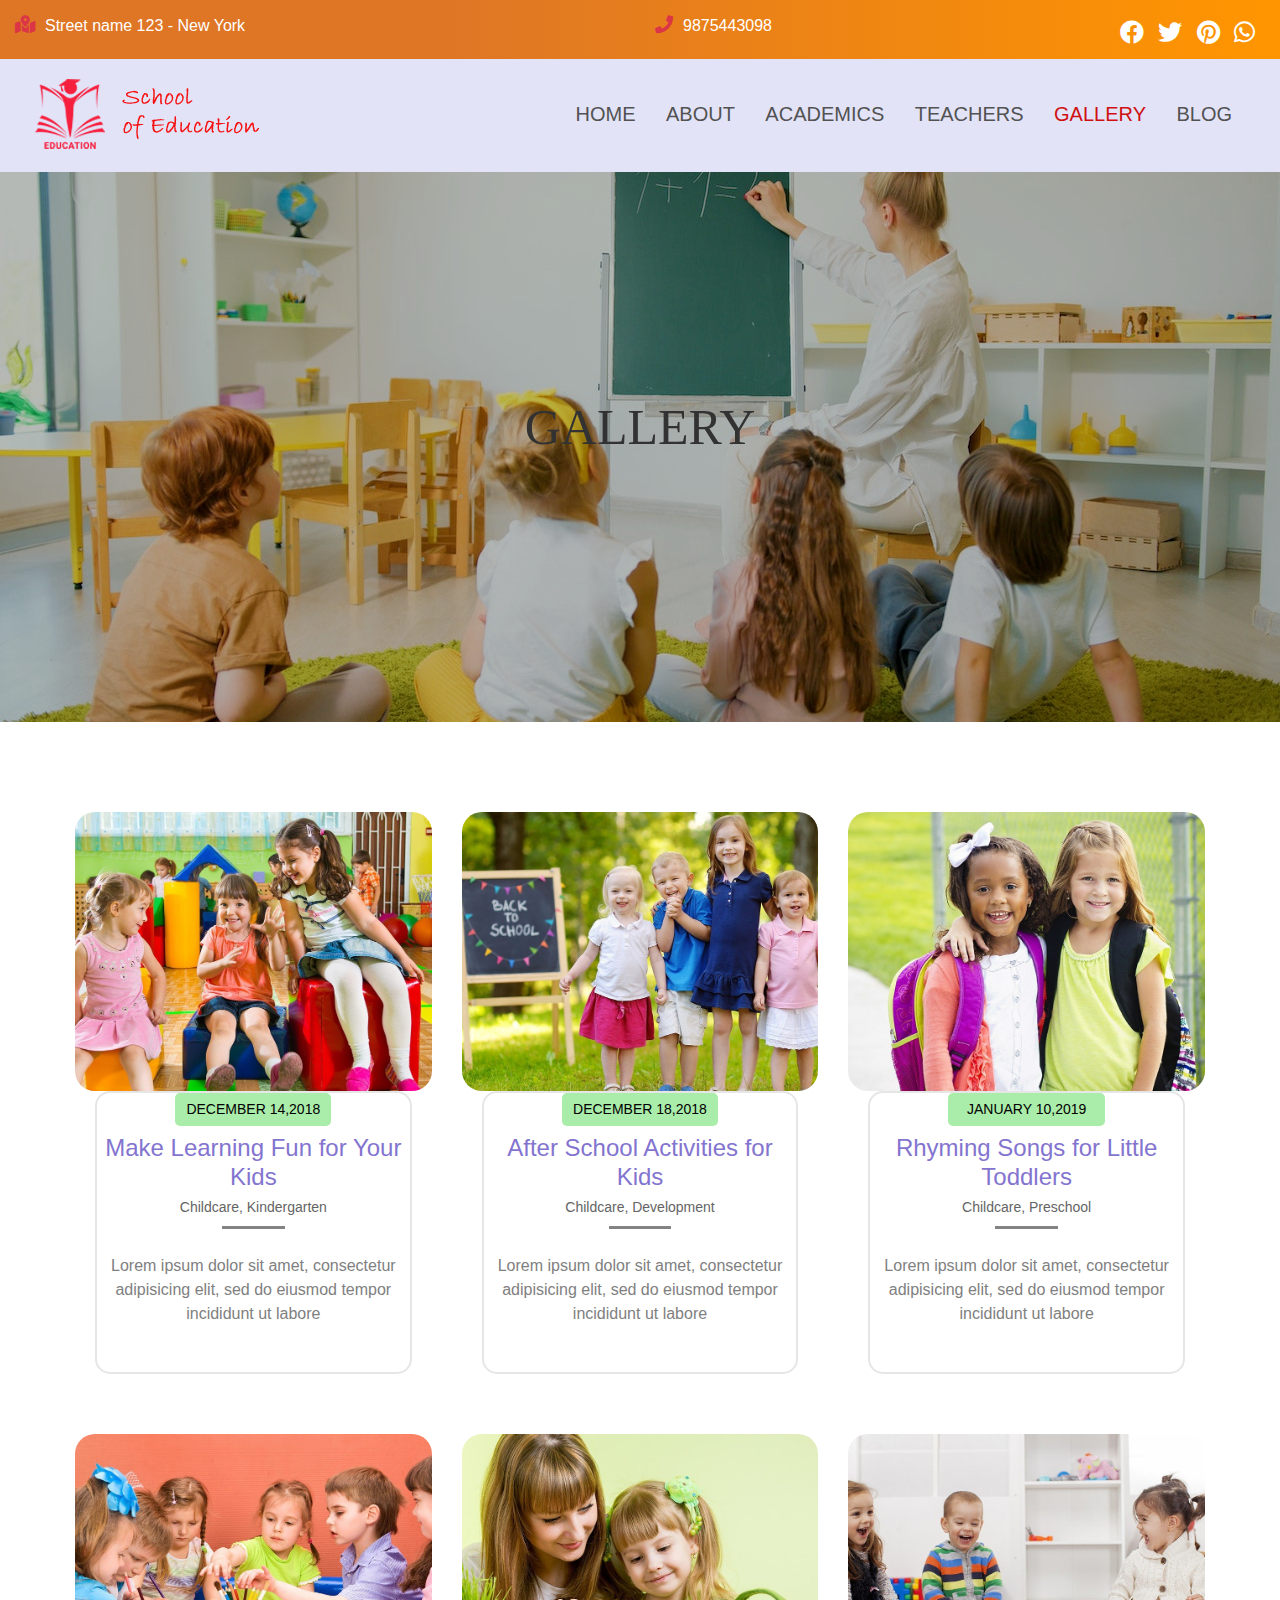
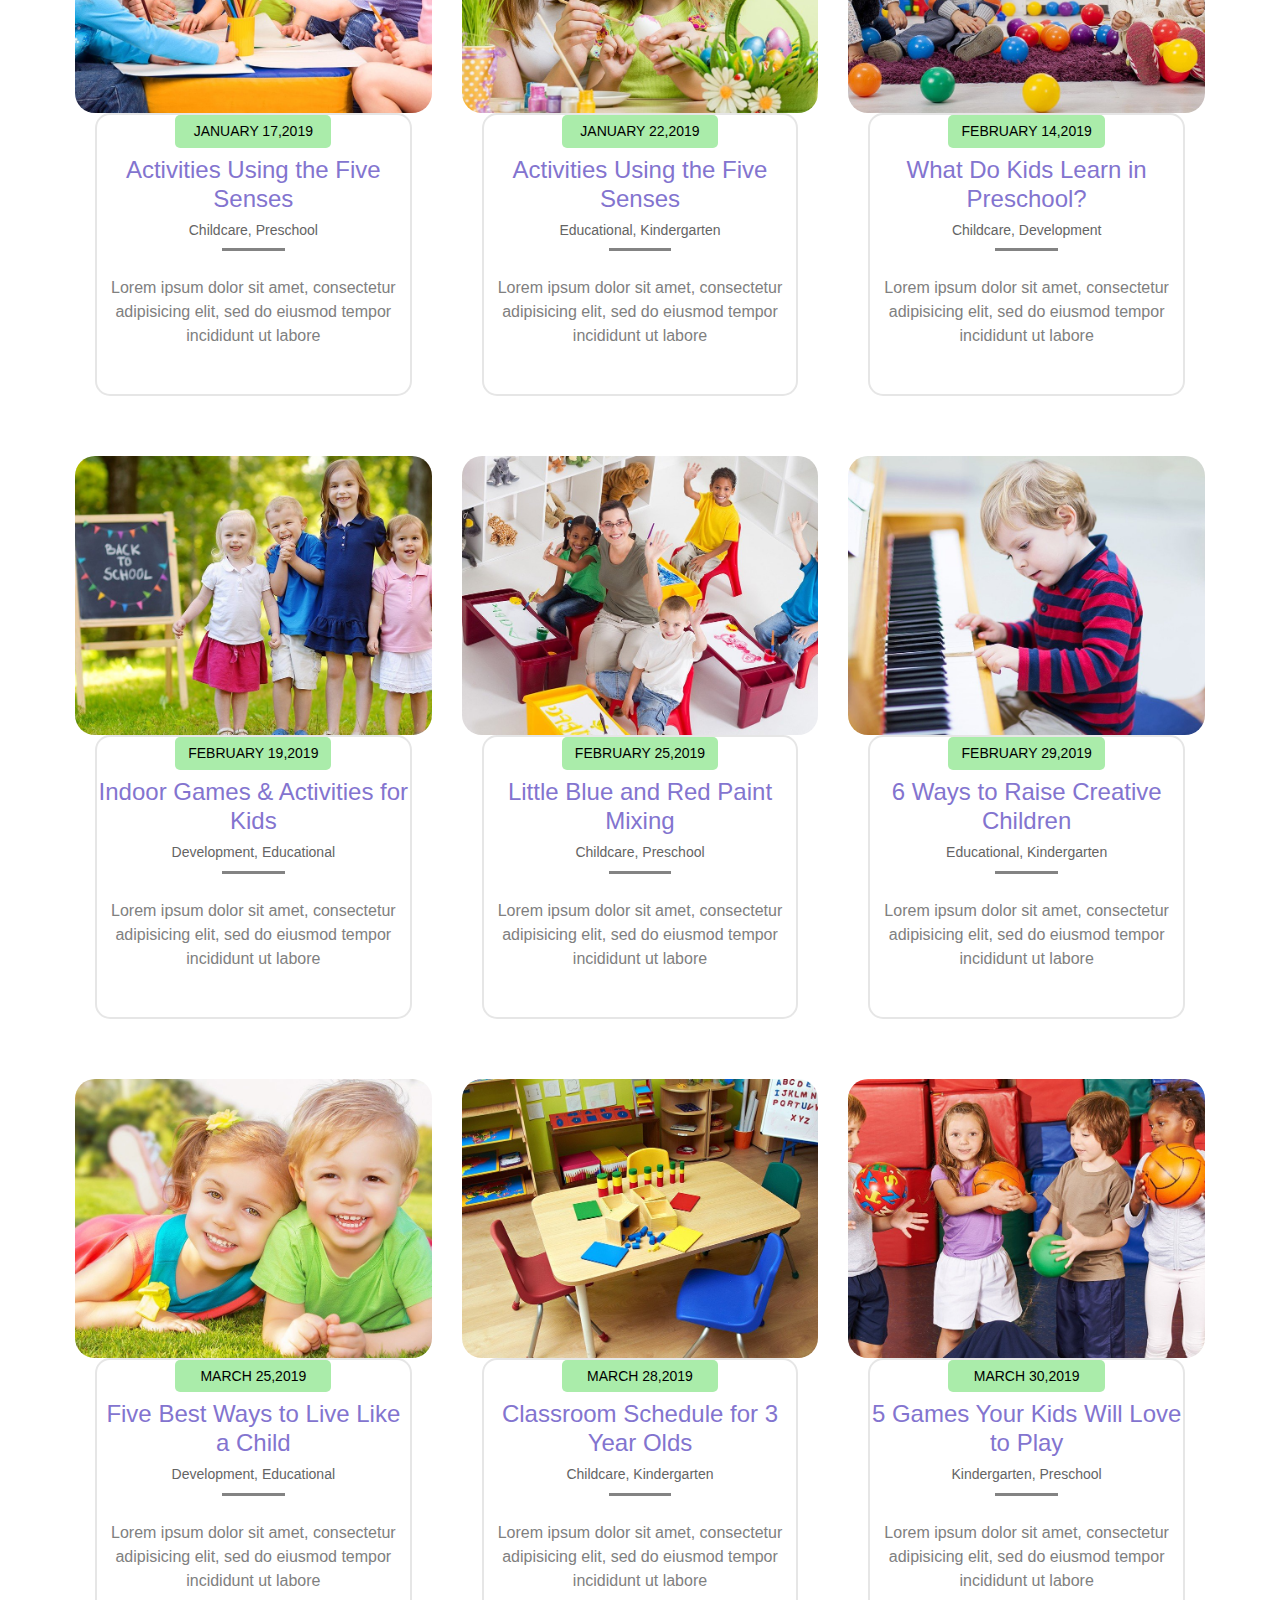
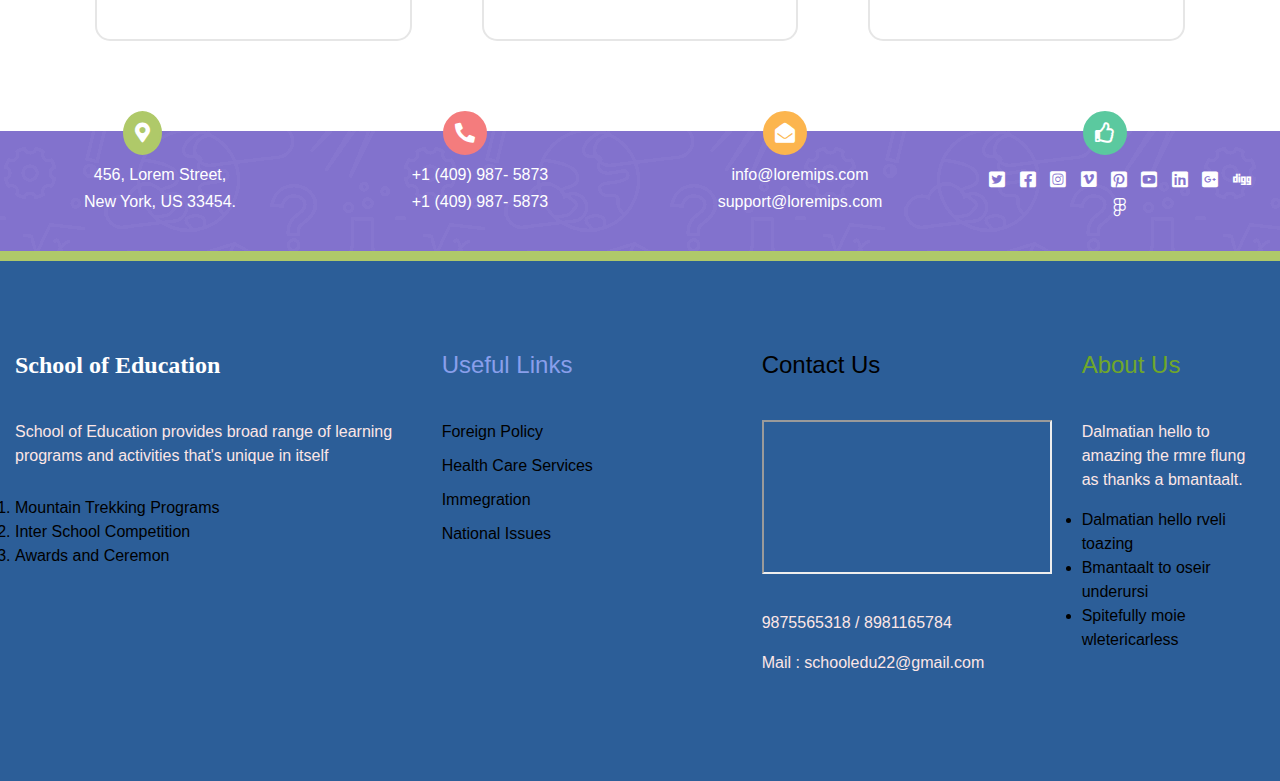
<file: blog.html>
<!DOCTYPE html>
<html lang="en">

<head>
    <meta charset="UTF-8">
    <meta name="viewport" content="width=device-width, initial-scale=1.0">
    <meta http-equiv="X-UA-Compatible" content="ie=edge">
    <meta name="Description" content="Enter your description here" />
    <link rel="stylesheet" href="https://cdnjs.cloudflare.com/ajax/libs/twitter-bootstrap/4.6.0/css/bootstrap.min.css">
    <link rel="stylesheet" href="https://cdnjs.cloudflare.com/ajax/libs/font-awesome/5.15.4/css/all.min.css">
    <link rel="stylesheet" href="css/style.css">
    <title>School of Education</title>
</head>

<body>
    <header>
        <div class="container-fluid">
            <div class="row">
                <div class="col-sm-3">
                    <h6><i class="fas fa-map-marked-alt"></i>Street name 123 - New York</h6>
                </div>
                <div class="offset-3 col-sm-3">
                    <h6><i class="fas fa-phone"></i></i>9875443098</h6>
                </div>
                <div class="col-sm-3">
                    <div class="social">
                        <ul>
                            <li><a href="#"><i class="fab fa-facebook"></i></a></li>
                            <li><a href="#"><i class="fab fa-twitter"></i></a></li>
                            <li><a href="#"><i class="fab fa-pinterest"></i></a></li>
                            <li><a href="#"><i class="fab fa-whatsapp"></i></a></li>
                        </ul>
                    </div>
                </div>
            </div>
        </div>
        </div>
    </header>
    <nav>
        <div class="container-fluid">
            <div class="row">
                <div class="col-sm-3">
                    <img src="images/logo.png">
                </div>
                <div class="col-sm-9">
                    <ul>
                        <li><a href="index.html">HOME</a></li>
                        <li><a href="about-us.html">ABOUT</a></li>
                        <li><a href="academics.html">ACADEMICS</a></li>
                        <li><a href="teachers.html">TEACHERS</a></li>
                        <li><a href="blog.html" class = "active">GALLERY</a></li>
                        <li><a href="blog2.html">BLOG</a></li>
                    </ul>
                </div>
            </div>
        </div>
        </div>
    </nav>
    <div class="banner2">
        <h1>gallery</h1>
    </div>

    <div class="blog">
        <div class="container-fluid">
            <div class="row">
                <div class="col-sm-4">
                    <div class="cont1">
                        <img src="images/content1.jpg" class="img-fluid">
                        <div class="cont1-txt">
                            <div class="box-part">
                                <h3>december 14,2018</h3>
                            </div>
                            <h1>Make Learning Fun for Your Kids</h1>
                            <h2>Childcare, Kindergarten<span></span></h2>
                            <p>Lorem ipsum dolor sit amet, consectetur adipisicing elit, sed do eiusmod tempor
                                incididunt ut labore</p>
                        </div>
                    </div>
                </div>
                <div class="col-sm-4">
                    <div class="cont1">
                        <img src="images/content2.jpg" class="img-fluid">
                        <div class="cont1-txt">
                            <div class="box-part">
                                <h3>december 18,2018</h3>
                            </div>
                            <h1>After School Activities for Kids</h1>
                            <h2>Childcare, Development<span></span></h2>
                            <p>Lorem ipsum dolor sit amet, consectetur adipisicing elit, sed do eiusmod tempor
                                incididunt ut labore</p>
                        </div>
                    </div>
                </div>
                <div class="col-sm-4">
                    <div class="cont1">
                        <img src="images/content3.jpg" class="img-fluid">
                        <div class="cont1-txt">
                            <div class="box-part">
                                <h3>january 10,2019</h3>
                            </div>
                            <h1>Rhyming Songs for Little Toddlers</h1>
                            <h2>Childcare, Preschool<span></span></h2>
                            <p>Lorem ipsum dolor sit amet, consectetur adipisicing elit, sed do eiusmod tempor
                                incididunt ut labore</p>
                        </div>
                    </div>
                </div>
                <div class="col-sm-4">
                    <div class="cont1">
                        <img src="images/content4.jpg" class="img-fluid">
                        <div class="cont1-txt">
                            <div class="box-part">
                                <h3>january 17,2019</h3>
                            </div>
                            <h1>Activities Using the Five Senses</h1>
                            <h2>Childcare, Preschool<span></span></h2>
                            <p>Lorem ipsum dolor sit amet, consectetur adipisicing elit, sed do eiusmod tempor
                                incididunt ut labore</p>
                        </div>
                    </div>
                </div>
                <div class="col-sm-4">
                    <div class="cont1">
                        <img src="images/content5.jpg" class="img-fluid">
                        <div class="cont1-txt">
                            <div class="box-part">
                                <h3>january 22,2019</h3>
                            </div>
                            <h1>Activities Using the Five Senses</h1>
                            <h2>Educational, Kindergarten<span></span></h2>
                            <p>Lorem ipsum dolor sit amet, consectetur adipisicing elit, sed do eiusmod tempor
                                incididunt ut labore</p>
                        </div>
                    </div>
                </div>
                <div class="col-sm-4">
                    <div class="cont1">
                        <img src="images/content6.jpg" class="img-fluid">
                        <div class="cont1-txt">
                            <div class="box-part">
                                <h3>february 14,2019</h3>
                            </div>
                            <h1>What Do Kids Learn in Preschool?</h1>
                            <h2>Childcare, Development<span></span></h2>
                            <p>Lorem ipsum dolor sit amet, consectetur adipisicing elit, sed do eiusmod tempor
                                incididunt ut labore</p>
                        </div>
                    </div>
                </div>
                <div class="col-sm-4">
                    <div class="cont1">
                        <img src="images/content2.jpg" class="img-fluid">
                        <div class="cont1-txt">
                            <div class="box-part">
                                <h3>february 19,2019</h3>
                            </div>
                            <h1>Indoor Games & Activities for Kids</h1>
                            <h2>Development, Educational<span></span></h2>
                            <p>Lorem ipsum dolor sit amet, consectetur adipisicing elit, sed do eiusmod tempor
                                incididunt ut labore</p>
                        </div>
                    </div>
                </div>
                <div class="col-sm-4">
                    <div class="cont1">
                        <img src="images/content8.jpg" class="img-fluid">
                        <div class="cont1-txt">
                            <div class="box-part">
                                <h3>february 25,2019</h3>
                            </div>
                            <h1>Little Blue and Red Paint Mixing</h1>
                            <h2>Childcare, Preschool<span></span></h2>
                            <p>Lorem ipsum dolor sit amet, consectetur adipisicing elit, sed do eiusmod tempor
                                incididunt ut labore</p>
                        </div>
                    </div>
                </div>
                <div class="col-sm-4">
                    <div class="cont1">
                        <img src="images/content9.jpg" class="img-fluid">
                        <div class="cont1-txt">
                            <div class="box-part">
                                <h3>february 29,2019</h3>
                            </div>
                            <h1>6 Ways to Raise Creative Children</h1>
                            <h2>Educational, Kindergarten<span></span></h2>
                            <p>Lorem ipsum dolor sit amet, consectetur adipisicing elit, sed do eiusmod tempor
                                incididunt ut labore</p>
                        </div>
                    </div>
                </div>
                <div class="col-sm-4">
                    <div class="cont1">
                        <img src="images/content10.jpg" class="img-fluid">
                        <div class="cont1-txt">
                            <div class="box-part">
                                <h3>march 25,2019</h3>
                            </div>
                            <h1>Five Best Ways to Live Like a Child</h1>
                            <h2>Development, Educational<span></span></h2>
                            <p>Lorem ipsum dolor sit amet, consectetur adipisicing elit, sed do eiusmod tempor
                                incididunt ut labore</p>
                        </div>
                    </div>
                </div>
                <div class="col-sm-4">
                    <div class="cont1">
                        <img src="images/content11.jpg" class="img-fluid">
                        <div class="cont1-txt">
                            <div class="box-part">
                                <h3>march 28,2019</h3>
                            </div>
                            <h1>Classroom Schedule for 3 Year Olds</h1>
                            <h2>Childcare, Kindergarten<span></span></h2>
                            <p>Lorem ipsum dolor sit amet, consectetur adipisicing elit, sed do eiusmod tempor
                                incididunt ut labore</p>
                        </div>
                    </div>
                </div>
                <div class="col-sm-4">
                    <div class="cont1">
                        <img src="images/content12.jpg" class="img-fluid">
                        <div class="cont1-txt">
                            <div class="box-part">
                                <h3>march 30,2019</h3>
                            </div>
                            <h1>5 Games Your Kids Will Love to Play</h1>
                            <h2>Kindergarten, Preschool<span></span></h2>
                            <p>Lorem ipsum dolor sit amet, consectetur adipisicing elit, sed do eiusmod tempor
                                incididunt ut labore</p>
                        </div>
                    </div>
                </div>
            </div>
        </div>
    </div>
    </div>

    <div class="ad">
        <div class="container-fluid">
            <div class="row">
                <div class="col-sm-3">
                    <div class="icon-containing-box">
                        <i style="border-color: #afc969;;background-color: #afc969;;" class="fas fa-map-marker-alt"></i>
                    </div>
                    <h2>456, Lorem Street,</h2>
                    <h3>New York, US 33454.</h3>
                </div>
                <div class="col-sm-3">
                    <div class="icon-containing-box">
                        <i style="border-color: #f47c7d;;background-color: #f47c7d;" class="fas fa-phone-alt"></i>
                    </div>
                    <h2>+1 (409) 987- 5873</h2>
                    <h3>+1 (409) 987- 5873</h3>
                </div>
                <div class="col-sm-3">
                    <div class="icon-containing-box">
                        <i style="border-color: #fcb54e;background-color: #fcb54e;" class="fas fa-envelope-open"></i>
                    </div>
                    <h2>info@loremips.com</h2>
                    <h3>support@loremips.com</h3>
                </div>
                <div class="col-sm-3">
                    <div class="icon-containing-box">
                        <!-- <i style="border-color: #fcb54e;background-color: #fcb54e;"class="fas fa-envelope-open"></i> -->
                        <i style="border-color: #5bc99f;background-color: #5bc99f;" class="far fa-thumbs-up"></i>
                    </div>
                    <ul>
                        <li><i class="fab fa-twitter-square"></i></li>
                        <li><i class="fab fa-facebook-square"></i></li>
                        <li><i class="fab fa-instagram-square"></i></li>
                        <li><i class="fab fa-vimeo"></i></li>
                        <li><i class="fab fa-pinterest-square"></i></li>
                        <li><i class="fab fa-youtube-square"></i></li>
                        <li><i class="fab fa-linkedin"></i></li>
                        <li><i class="fab fa-google-plus-square"></i></li>
                        <li><i class="fab fa-digg"></i></li>
                        <li><i class="fab fa-figma"></i></li>
                    </ul>
                </div>
            </div>
        </div>
    </div>
    <div class="ad-foot"></div>

    <footer>
        <div class="container-fluid">
            <div class="row">
                <div class="col-sm-4">
                    <h1>School of Education</h1>
                    <h6>School of Education provides broad range of learning programs and activities that's unique
                        in itself</h6>
                    <ul>
                        <li>Mountain Trekking Programs</li>
                        <li>Inter School Competition</li>
                        <li>Awards and Ceremon</li>
                    </ul>
                </div>
                <div class="col-sm-3">
                    <div class="links">
                        <h2>Useful Links</h2>
                        <ul>
                            <li>Foreign Policy</li>
                            <li>Health Care Services</li>
                            <li>Immegration</li>
                            <li>National Issues</li>
                        </ul>
                    </div>
                </div>
                <div class="col-sm-3">
                    <h3>Contact Us</h3>
                    <!-- <img src = "images/telephone.jpg"> -->
                    <iframe src="https://www.google.com/maps/embed?pb=!1m14!1m12!1m3!1d14723.547024987018!2d88.3919015!3d22.6952592!2m3!1f0!2f0!3f0!3m2!1i1024!2i768!4f13.1!5e0!3m2!1sen!2sin!4v1642144561591!5m2!1sen!2sin" width="100%" height="100" class="img-fluid"></iframe>
                    <span><p>9875565318 / 8981165784</p></span>
                    <p>Mail : schooledu22@gmail.com</p>
                </div>
                <div class="col-sm-2">
                    <h4>About Us</h4>
                    <p>Dalmatian hello to amazing the rmre flung as thanks a bmantaalt.</p>
                    <li>Dalmatian hello rveli toazing</li>
                    <li>Bmantaalt to oseir underursi</li>
                    <li>Spitefully moie wletericarless</li>
                </div>
            </div>
        </div>
    </footer>


</body>

</html>
</file>
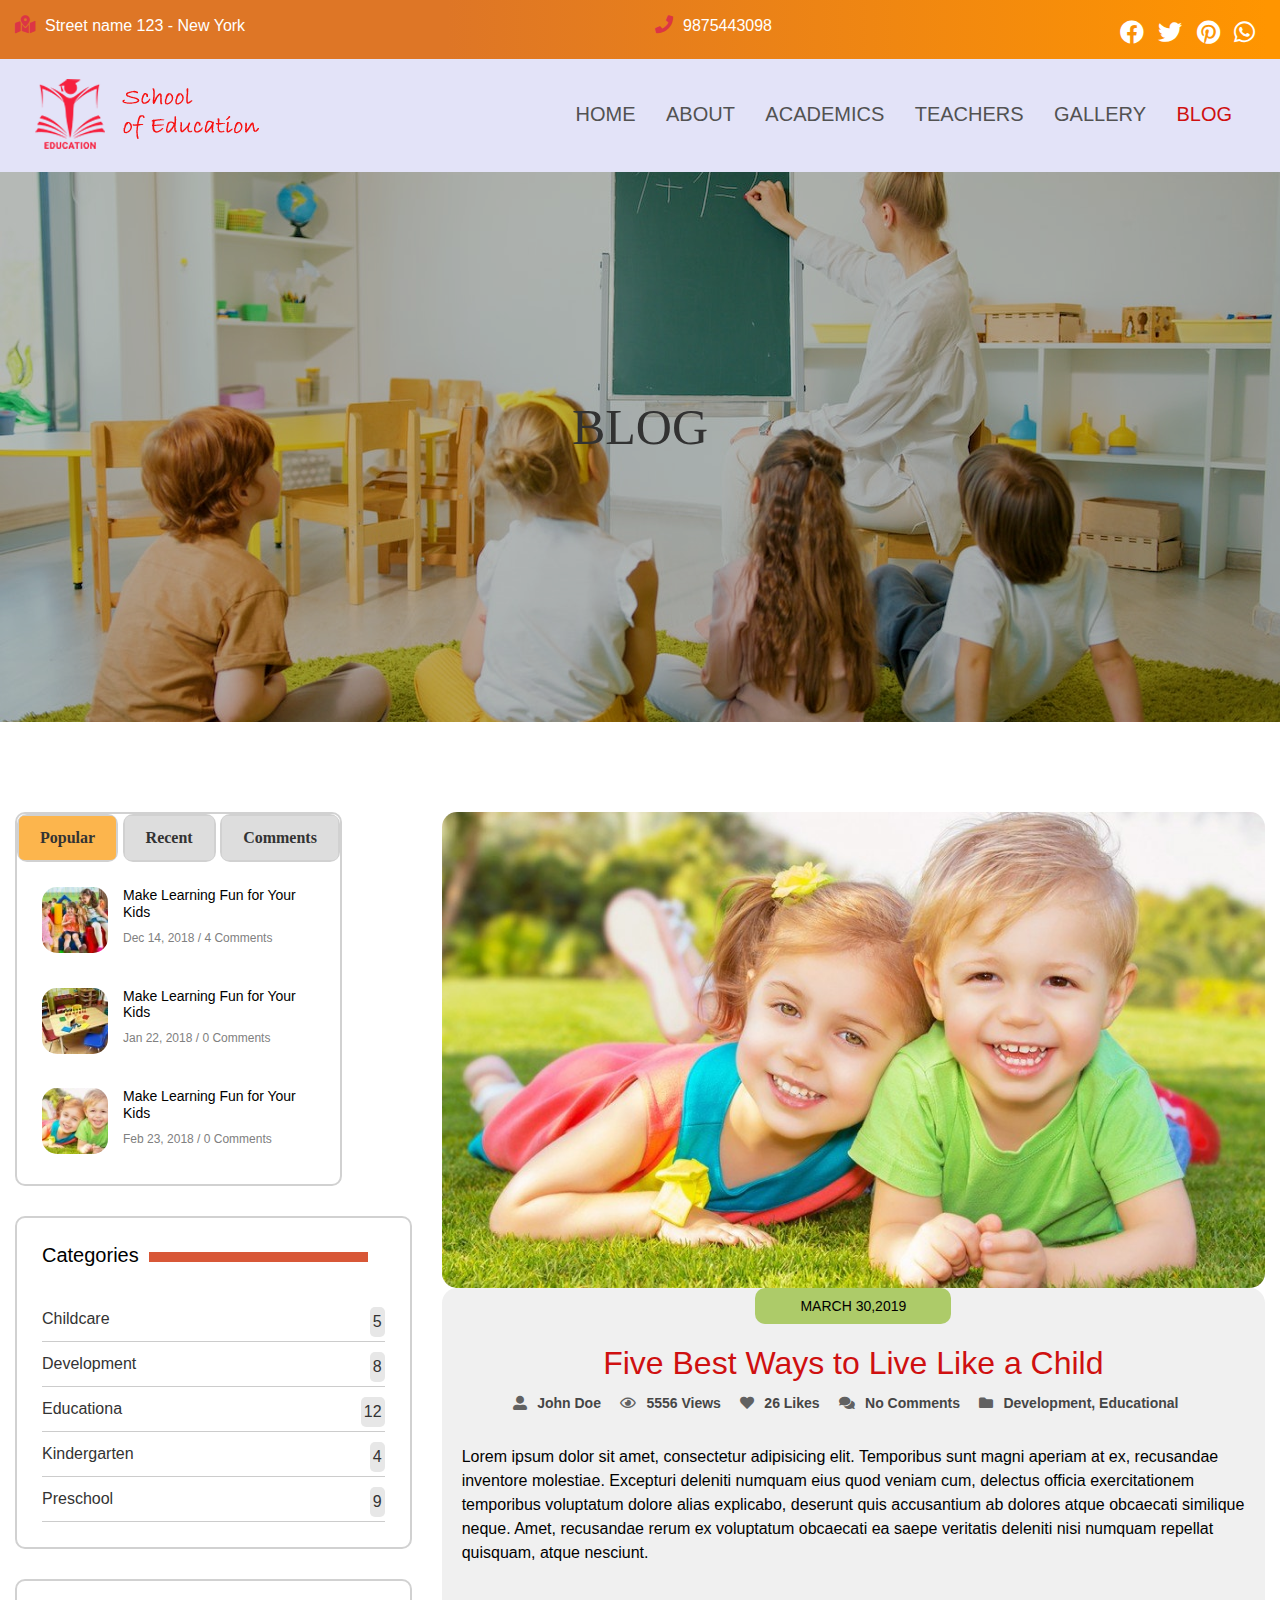
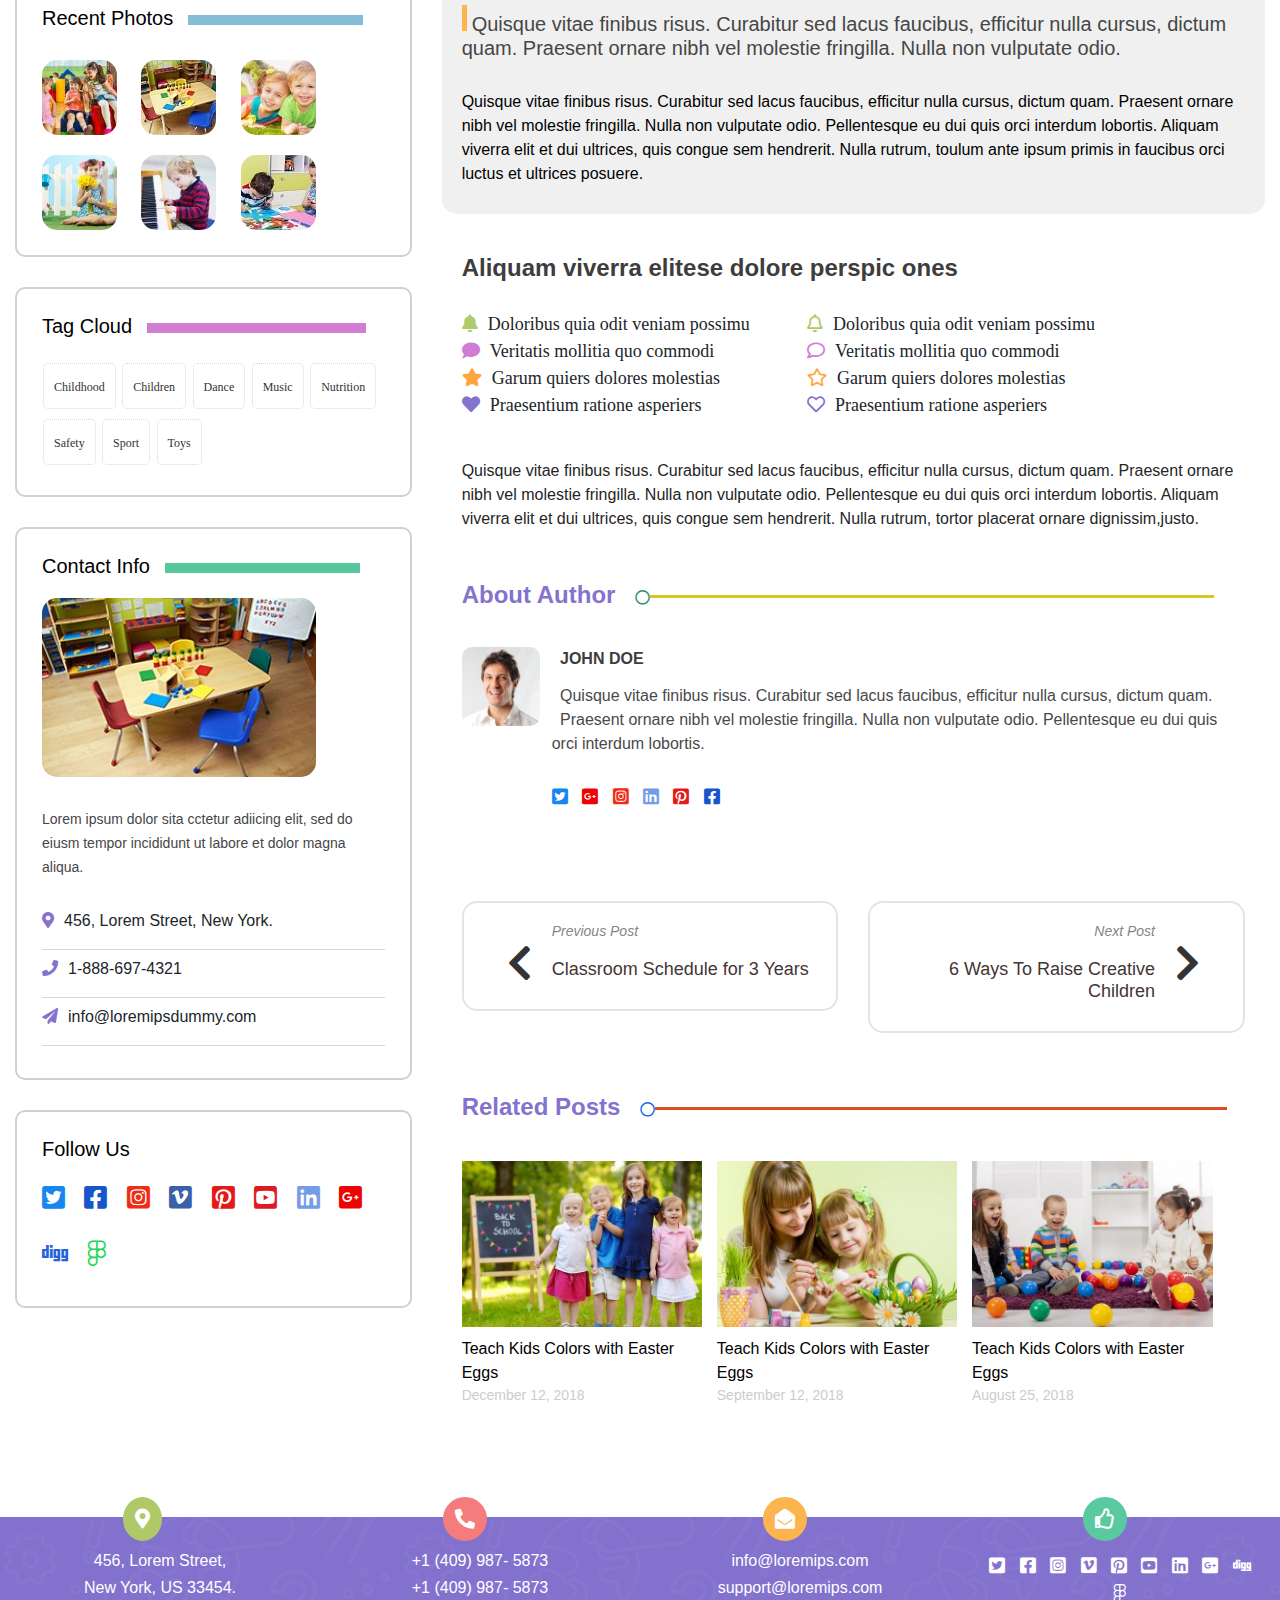
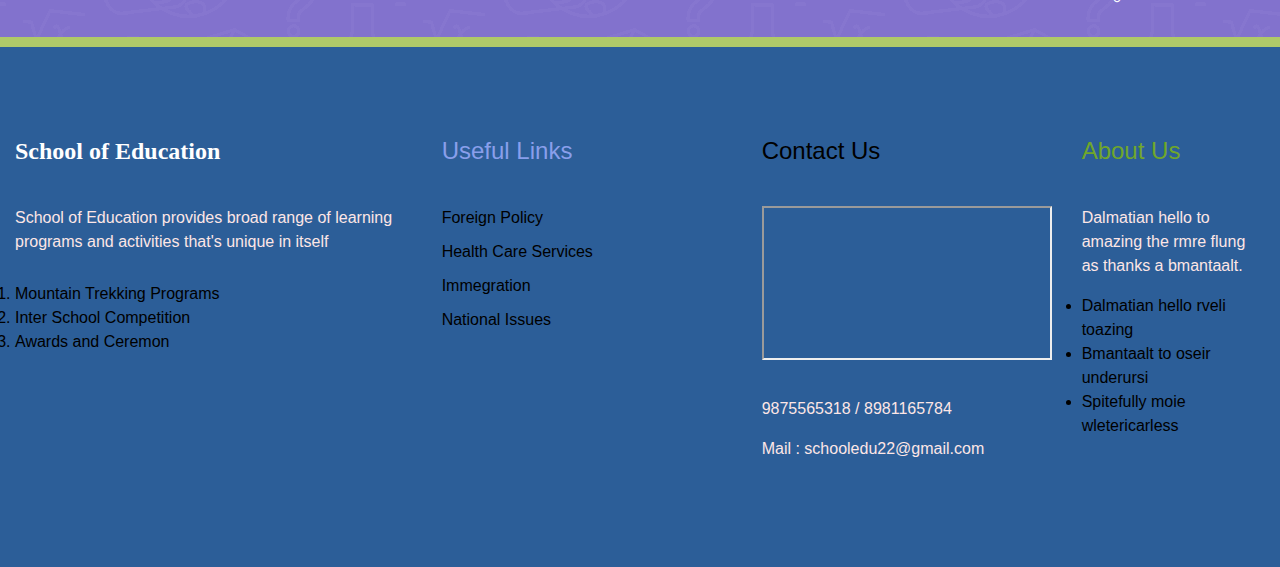
<file: blog2.html>
<!DOCTYPE html>
<html lang="en">

<head>
    <meta charset="UTF-8">
    <meta name="viewport" content="width=device-width, initial-scale=1.0">
    <meta http-equiv="X-UA-Compatible" content="ie=edge">
    <meta name="Description" content="Enter your description here" />
    <link rel="stylesheet" href="https://cdnjs.cloudflare.com/ajax/libs/twitter-bootstrap/4.6.0/css/bootstrap.min.css">
    <link rel="stylesheet" href="https://cdnjs.cloudflare.com/ajax/libs/font-awesome/5.15.4/css/all.min.css">
    <link rel="stylesheet" href="css/style.css">
    <title>School of Education</title>
</head>

<body>
    <header>
        <div class="container-fluid">
            <div class="row">
                <div class="col-sm-3">
                    <h6><i class="fas fa-map-marked-alt"></i>Street name 123 - New York</h6>
                </div>
                <div class="offset-3 col-sm-3">
                    <h6><i class="fas fa-phone"></i></i>9875443098</h6>
                </div>
                <div class="col-sm-3">
                    <div class="social">
                        <ul>
                            <li><a href="#"><i class="fab fa-facebook"></i></a></li>
                            <li><a href="#"><i class="fab fa-twitter"></i></a></li>
                            <li><a href="#"><i class="fab fa-pinterest"></i></a></li>
                            <li><a href="#"><i class="fab fa-whatsapp"></i></a></li>
                        </ul>
                    </div>
                </div>
            </div>
        </div>
        </div>
    </header>
    <nav>
        <div class="container-fluid">
            <div class="row">
                <div class="col-sm-3">
                    <img src="images/logo.png">
                </div>
                <div class="col-sm-9">
                    <ul>
                        <li><a href="index.html">HOME</a></li>
                        <li><a href="about-us.html">ABOUT</a></li>
                        <li><a href="academics.html">ACADEMICS</a></li>
                        <li><a href="teachers.html">TEACHERS</a></li>
                        <li><a href="blog.html">GALLERY</a></li>
                        <li><a href="blog2.html" class="active">BLOG</a></li>
                    </ul>
                </div>
            </div>
        </div>
        </div>
    </nav>
    <div class="banner2">
        <h1>Blog</h1>
    </div>

    <div class="blog-section">
        <div class="txt-prt">
            <div class="container-fluid">
                <div class="row">
                    <div class="col-sm-4">
                        <div class="content-box">
                            <ul>
                                <li><a href="#" class="active">Popular</a></li>
                                <li><a href="#">Recent</a></li>
                                <li><a href="#">Comments</a></li>
                            </ul>
                            <div class="cont2">
                                <img src="images/s1.jpg">
                                <h3>Make Learning Fun for Your Kids</h3>
                                <p>Dec 14, 2018 / 4 Comments</p>
                            </div>
                            <div class="cont2">
                                <img src="images/s2.jpg">
                                <h3>Make Learning Fun for Your Kids</h3>
                                <p>Jan 22, 2018 / 0 Comments</p>
                            </div>
                            <div class="cont2">
                                <img src="images/s3.jpg">
                                <h3>Make Learning Fun for Your Kids</h3>
                                <p>Feb 23, 2018 / 0 Comments</p>
                            </div>
                        </div>
                        <div class="content-box1">
                            <h1>Categories<span></span></h1>
                            <ul>
                                <li><a href="#">Childcare<span>5</span></a></li>
                                <li><a href="#">Development<span>8</span></a></li>
                                <li><a href="#">Educationa<span>12</span></a></li>
                                <li><a href="#">Kindergarten<span>4</span></a></li>
                                <li><a href="#">Preschool<span>9</span></a></li>
                        </div>
                        <div class="content-box2">
                            <h1>Recent Photos<span></span></h1>
                            <img src="images/s1.jpg">
                            <img src="images/s2.jpg">
                            <img src="images/s3.jpg">
                            <img src="images/s4.jpg">
                            <img src="images/s5.jpg">
                            <img src="images/s6.jpg">
                        </div>
                        <div class="content-box3">
                            <h1>Tag Cloud<span></span></h1>
                            <ul>
                                <li><a href="#">Childhood</a></li>
                                <li><a href="#">Children</a></li>
                                <li><a href="#">Dance</a></li>
                                <li><a href="#">Music</a></li>
                                <li><a href="#">Nutrition</a></li>
                                <li><a href="#">Safety</a></li>
                                <li><a href="#">Sport</a></li>
                                <li><a href="#">Toys</a></li>
                            </ul>
                        </div>
                        <div class="content-box4">
                            <h1>Contact Info<span></span></h1>
                            <img src="images/g1.jpg" class="img-fluid">
                            <h2>Lorem ipsum dolor sita cctetur adiicing elit, sed do eiusm tempor incididunt ut labore
                                et dolor magna aliqua.</h2>
                            <ul>
                                <li><i class="fas fa-map-marker-alt"></i>456, Lorem Street, New York.<span></span></li>
                                <li><i class="fas fa-phone"></i>1-888-697-4321<span></span></li>
                                <li><i class="fas fa-paper-plane"></i>info@loremipsdummy.com<span></span></li>
                            </ul>
                        </div>
                        <div class="content-box5">
                            <h1>Follow Us<span></span></h1>
                            <ul>
                                <li><i class="fab fa-twitter-square" style="color:rgb(22, 134, 240);"></i></li>
                                <li><i class="fab fa-facebook-square" style="color:rgb(23, 86, 202);"></i></li>
                                <li><i class="fab fa-instagram-square" style="color:rgb(240, 45, 20);"></i></li>
                                <li><i class="fab fa-vimeo" style="color:rgb(58, 97, 168);"></i></li>
                                <li><i class="fab fa-pinterest-square" style="color:rgb(230, 25, 25);"></i></li>
                                <li><i class="fab fa-youtube-square" style="color:rgb(224, 26, 36);"></i></li>
                                <li><i class="fab fa-linkedin" style="color:rgb(117, 157, 231);"></i></li>
                                <li><i class="fab fa-google-plus-square" style="color:rgb(238, 2, 2);"></i></li>
                                <li><i class="fab fa-digg" style="color:rgb(36, 99, 216);"></i></li>
                                <li><i class="fab fa-figma" style="color:rgb(29, 216, 85);"></i></li>
                            </ul>
                        </div>
                    </div>
                    <div class="col-sm-8">
                        <div class="img-prt">
                            <img src="images/kids3.jpg" class="img-fluid">
                        </div>
                        <div class="five-best-ways-box">
                            <div class="date-box">
                                <h3>march 30,2019</h3>
                            </div>
                            <h1>Five Best Ways to Live Like a Child</h1>
                            <ul>
                                <li><a href="#"><i class="fas fa-user-alt"></i>John Doe</a></li>
                                <li><a href="#"><i class="far fa-eye"></i>5556 Views</a></li>
                                <li><a href="#"><i class="fas fa-heart"></i>26 Likes</a></li>
                                <li><a href="#"><i class="fas fa-comments"></i>No Comments</a></li>
                                <li><a href="#"><i class="fas fa-folder"></i>Development, Educational</a></li>
                            </ul>
                            <h5>Lorem ipsum dolor sit amet, consectetur adipisicing elit. Temporibus sunt magni aperiam
                                at ex, recusandae inventore molestiae. Excepturi deleniti numquam eius quod veniam cum,
                                delectus officia exercitationem temporibus voluptatum dolore alias explicabo, deserunt
                                quis accusantium ab dolores atque obcaecati similique neque. Amet, recusandae rerum ex
                                voluptatum obcaecati ea saepe veritatis deleniti nisi numquam repellat quisquam, atque
                                nesciunt.</h5>
                            <h2><span></span>Quisque vitae finibus risus. Curabitur sed lacus faucibus, efficitur nulla
                                cursus, dictum quam. Praesent ornare nibh vel molestie fringilla. Nulla non vulputate
                                odio.</h2>
                            <h5>Quisque vitae finibus risus. Curabitur sed lacus faucibus, efficitur nulla cursus,
                                dictum quam. Praesent ornare nibh vel molestie fringilla. Nulla non vulputate odio.
                                Pellentesque eu dui quis orci interdum lobortis. Aliquam viverra elit et dui ultrices,
                                quis congue sem hendrerit. Nulla rutrum, toulum ante ipsum primis in faucibus orci
                                luctus et ultrices posuere.</h5>
                        </div>
                        <div class="content-text">
                            <h1>Aliquam viverra elitese dolore perspic ones</h1>
                            <ul>
                                <li><i class="fa fa-bell" style="color:#adcb69;"></i>Doloribus quia odit veniam possimu
                                </li>
                                <li><i class="fa fa-comment" style="color:#cf7cd2;"></i>Veritatis mollitia quo commodi
                                </li>
                                <li><i class="fa fa-star" style="color:#ffa63f;"></i>Garum quiers dolores molestias</li>
                                <li><i class="fa fa-heart" style="color:#8373ce;"></i>Praesentium ratione asperiers</li>
                            </ul>
                            <ul>
                                <li><i class="far fa-bell" style="color:#adcb69;"></i>Doloribus quia odit veniam possimu
                                </li>
                                <li><i class="far fa-comment" style="color:#cf7cd2;"></i>Veritatis mollitia quo commodi
                                </li>
                                <li><i class="far fa-star" style="color:#ffa63f;"></i>Garum quiers dolores molestias
                                </li>
                                <li><i class="far fa-heart" style="color:#8373ce;"></i>Praesentium ratione asperiers
                                </li>
                            </ul>
                            <h2>Quisque vitae finibus risus. Curabitur sed lacus faucibus, efficitur nulla cursus,
                                dictum quam. Praesent ornare nibh vel molestie fringilla. Nulla non vulputate odio.
                                Pellentesque eu dui quis orci interdum lobortis. Aliquam viverra elit et dui ultrices,
                                quis congue sem hendrerit. Nulla rutrum, tortor placerat ornare dignissim,justo.</h2>
                            <h4>About Author<i class="far fa-circle"></i><span></i></span></h4>
                            <div class="content-img">
                                <img src="images/doc1.jpg">
                            </div>
                            <div class="content-text1">
                                <h1>john doe</h1>
                                <h2>Quisque vitae finibus risus. Curabitur sed lacus faucibus, efficitur nulla cursus,
                                    dictum quam. Praesent ornare nibh vel molestie fringilla. Nulla non vulputate odio.
                                    Pellentesque eu dui quis orci interdum lobortis.</h2>
                                <ul>
                                    <li><i class="fab fa-twitter-square" style="color:rgb(22, 134, 240);"></i></li>
                                    <li><i class="fab fa-google-plus-square" style="color:rgb(238, 2, 2);"></i></li>
                                    <li><i class="fab fa-instagram-square" style="color:rgb(240, 45, 20);"></i></li>
                                    <li><i class="fab fa-linkedin" style="color:rgb(117, 157, 231);"></i></li>
                                    <li><i class="fab fa-pinterest-square" style="color:rgb(230, 25, 25);"></i></li>
                                    <li><i class="fab fa-facebook-square" style="color:rgb(23, 86, 202);"></i></li>
                                </ul>
                            </div>
                        </div>
                        <div class="rel-posts">
                            <div class="row">
                                <div class="col-sm-6">
                                    <div class="selection-sec">
                                        <a href="#"><i class="fas fa-chevron-left"></i></a>
                                        <h3>Previous Post</h3>
                                        <h4>Classroom Schedule for 3 Years</h4>
                                    </div>
                                </div>
                                <div class="col-sm-6">
                                    <div class="selection-sec">
                                        <span>
                                            <a href="#"><i class="fas fa-chevron-right"></i></a>
                                            <h3>Next Post</h3>
                                            <h4>6 Ways To Raise Creative Children</h4>
                                        </span>
                                    </div>
                                </div>

                            </div>


                            <h1>Related Posts<i class="far fa-circle"></i><span></span></h1>
                            <ul>
                                <li>
                                    <img src="images/t1.jpg">
                                    Teach Kids Colors with Easter Eggs
                                    <span>December 12, 2018</span>
                                </li>
                                <li>
                                    <img src="images/k2.jpg">
                                    Teach Kids Colors with Easter Eggs
                                    <span>September 12, 2018</span>
                                </li>
                                <li>
                                    <img src="images/k3.jpg">
                                    Teach Kids Colors with Easter Eggs
                                    <span>August 25, 2018</span>
                                </li>
                            </ul>
                        </div>
                    </div>
                </div>
            </div>
        </div>
    </div>
    </div>

    <div class="ad">
        <div class="container-fluid">
            <div class="row">
                <div class="col-sm-3">
                    <div class="icon-containing-box">
                        <i style="border-color: #afc969;;background-color: #afc969;;" class="fas fa-map-marker-alt"></i>
                    </div>
                    <h2>456, Lorem Street,</h2>
                    <h3>New York, US 33454.</h3>
                </div>
                <div class="col-sm-3">
                    <div class="icon-containing-box">
                        <i style="border-color: #f47c7d;;background-color: #f47c7d;" class="fas fa-phone-alt"></i>
                    </div>
                    <h2>+1 (409) 987- 5873</h2>
                    <h3>+1 (409) 987- 5873</h3>
                </div>
                <div class="col-sm-3">
                    <div class="icon-containing-box">
                        <i style="border-color: #fcb54e;background-color: #fcb54e;" class="fas fa-envelope-open"></i>
                    </div>
                    <h2>info@loremips.com</h2>
                    <h3>support@loremips.com</h3>
                </div>
                <div class="col-sm-3">
                    <div class="icon-containing-box">
                        <!-- <i style="border-color: #fcb54e;background-color: #fcb54e;"class="fas fa-envelope-open"></i> -->
                        <i style="border-color: #5bc99f;background-color: #5bc99f;" class="far fa-thumbs-up"></i>
                    </div>
                    <ul>
                        <li><i class="fab fa-twitter-square"></i></li>
                        <li><i class="fab fa-facebook-square"></i></li>
                        <li><i class="fab fa-instagram-square"></i></li>
                        <li><i class="fab fa-vimeo"></i></li>
                        <li><i class="fab fa-pinterest-square"></i></li>
                        <li><i class="fab fa-youtube-square"></i></li>
                        <li><i class="fab fa-linkedin"></i></li>
                        <li><i class="fab fa-google-plus-square"></i></li>
                        <li><i class="fab fa-digg"></i></li>
                        <li><i class="fab fa-figma"></i></li>
                    </ul>
                </div>
            </div>
        </div>
    </div>
    <div class="ad-foot"></div>

    <footer>
        <div class="container-fluid">
            <div class="row">
                <div class="col-sm-4">
                    <h1>School of Education</h1>
                    <h6>School of Education provides broad range of learning programs and activities that's unique
                        in itself</h6>
                    <ul>
                        <li>Mountain Trekking Programs</li>
                        <li>Inter School Competition</li>
                        <li>Awards and Ceremon</li>
                    </ul>
                </div>
                <div class="col-sm-3">
                    <div class="links">
                        <h2>Useful Links</h2>
                        <ul>
                            <li>Foreign Policy</li>
                            <li>Health Care Services</li>
                            <li>Immegration</li>
                            <li>National Issues</li>
                        </ul>
                    </div>
                </div>
                <div class="col-sm-3">
                    <h3>Contact Us</h3>
                    <!-- <img src = "images/telephone.jpg"> -->
                    <iframe
                        src="https://www.google.com/maps/embed?pb=!1m14!1m12!1m3!1d14723.547024987018!2d88.3919015!3d22.6952592!2m3!1f0!2f0!3f0!3m2!1i1024!2i768!4f13.1!5e0!3m2!1sen!2sin!4v1642144561591!5m2!1sen!2sin"
                        width="100%" height="100" class="img-fluid"></iframe>
                    <span>
                        <p>9875565318 / 8981165784</p>
                    </span>
                    <p>Mail : schooledu22@gmail.com</p>
                </div>
                <div class="col-sm-2">
                    <h4>About Us</h4>
                    <p>Dalmatian hello to amazing the rmre flung as thanks a bmantaalt.</p>
                    <li>Dalmatian hello rveli toazing</li>
                    <li>Bmantaalt to oseir underursi</li>
                    <li>Spitefully moie wletericarless</li>
                </div>
            </div>
        </div>
    </footer>


</body>

</html>
</file>
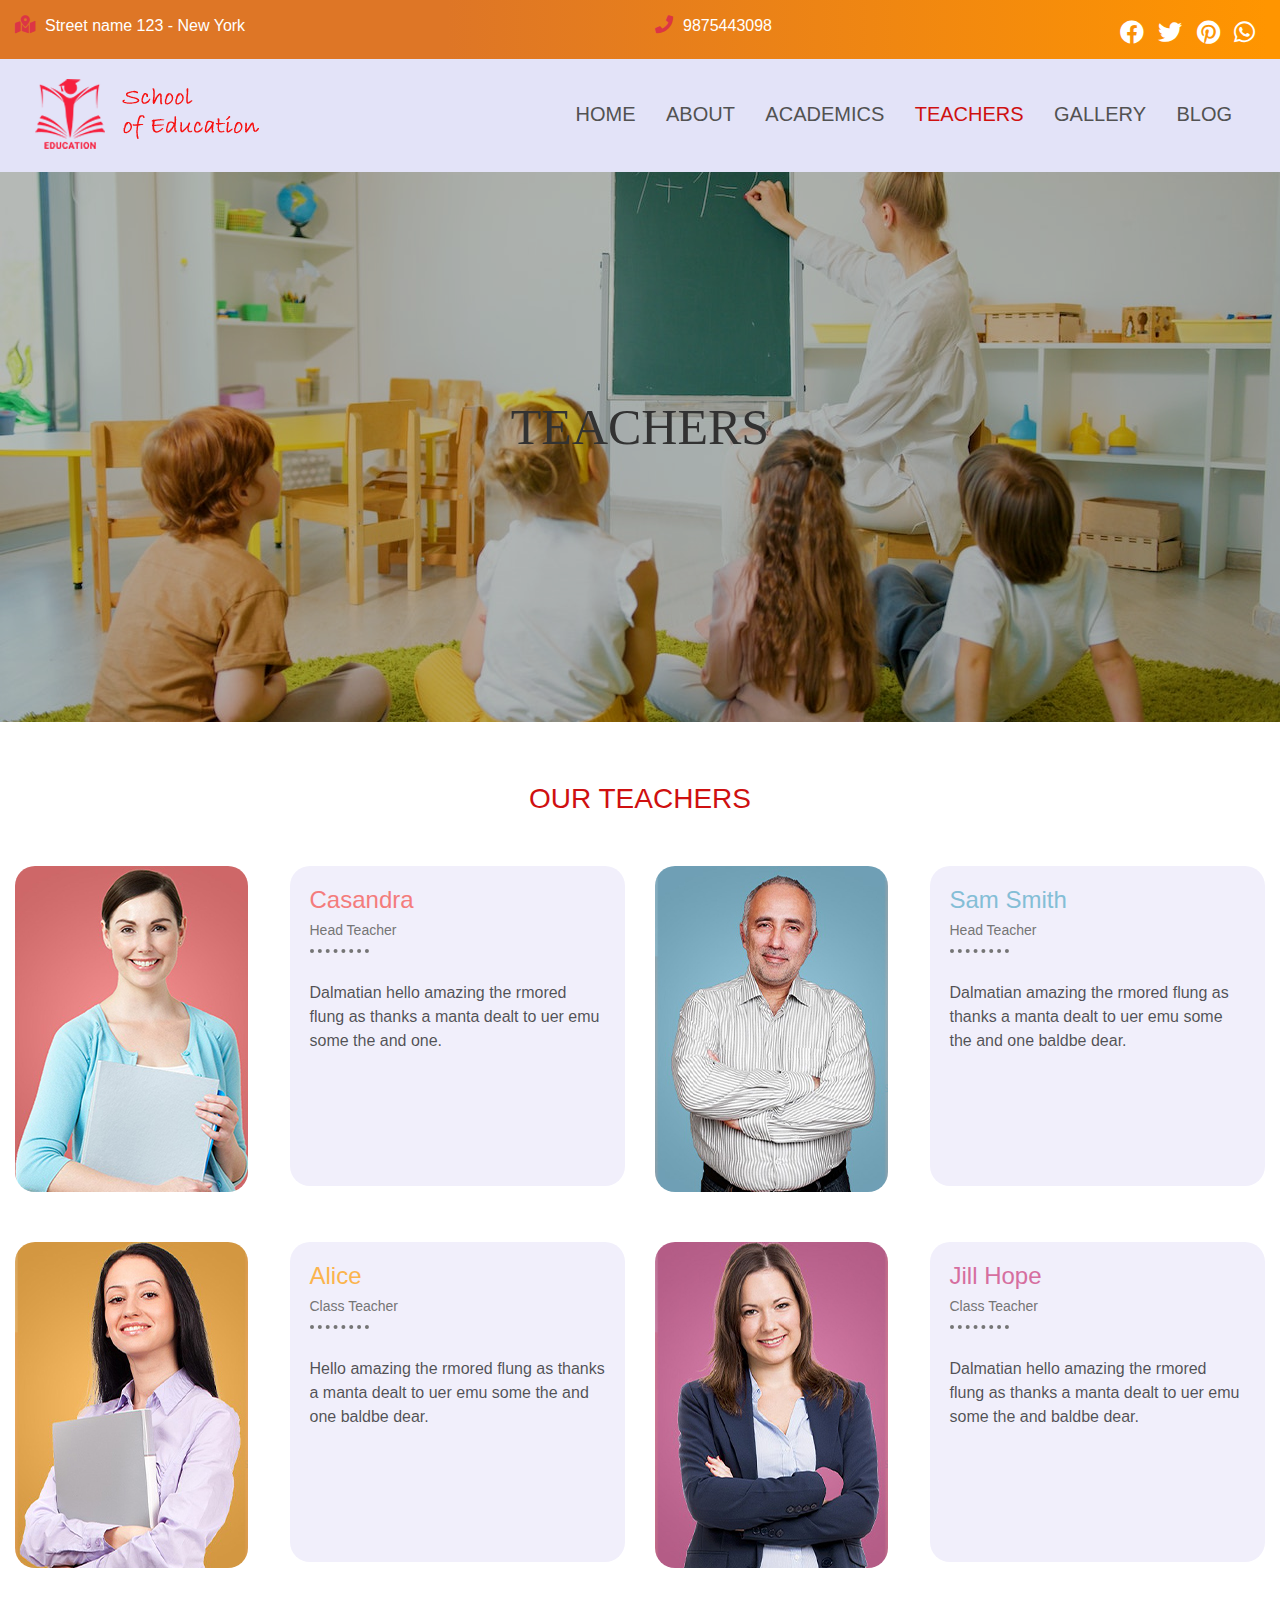
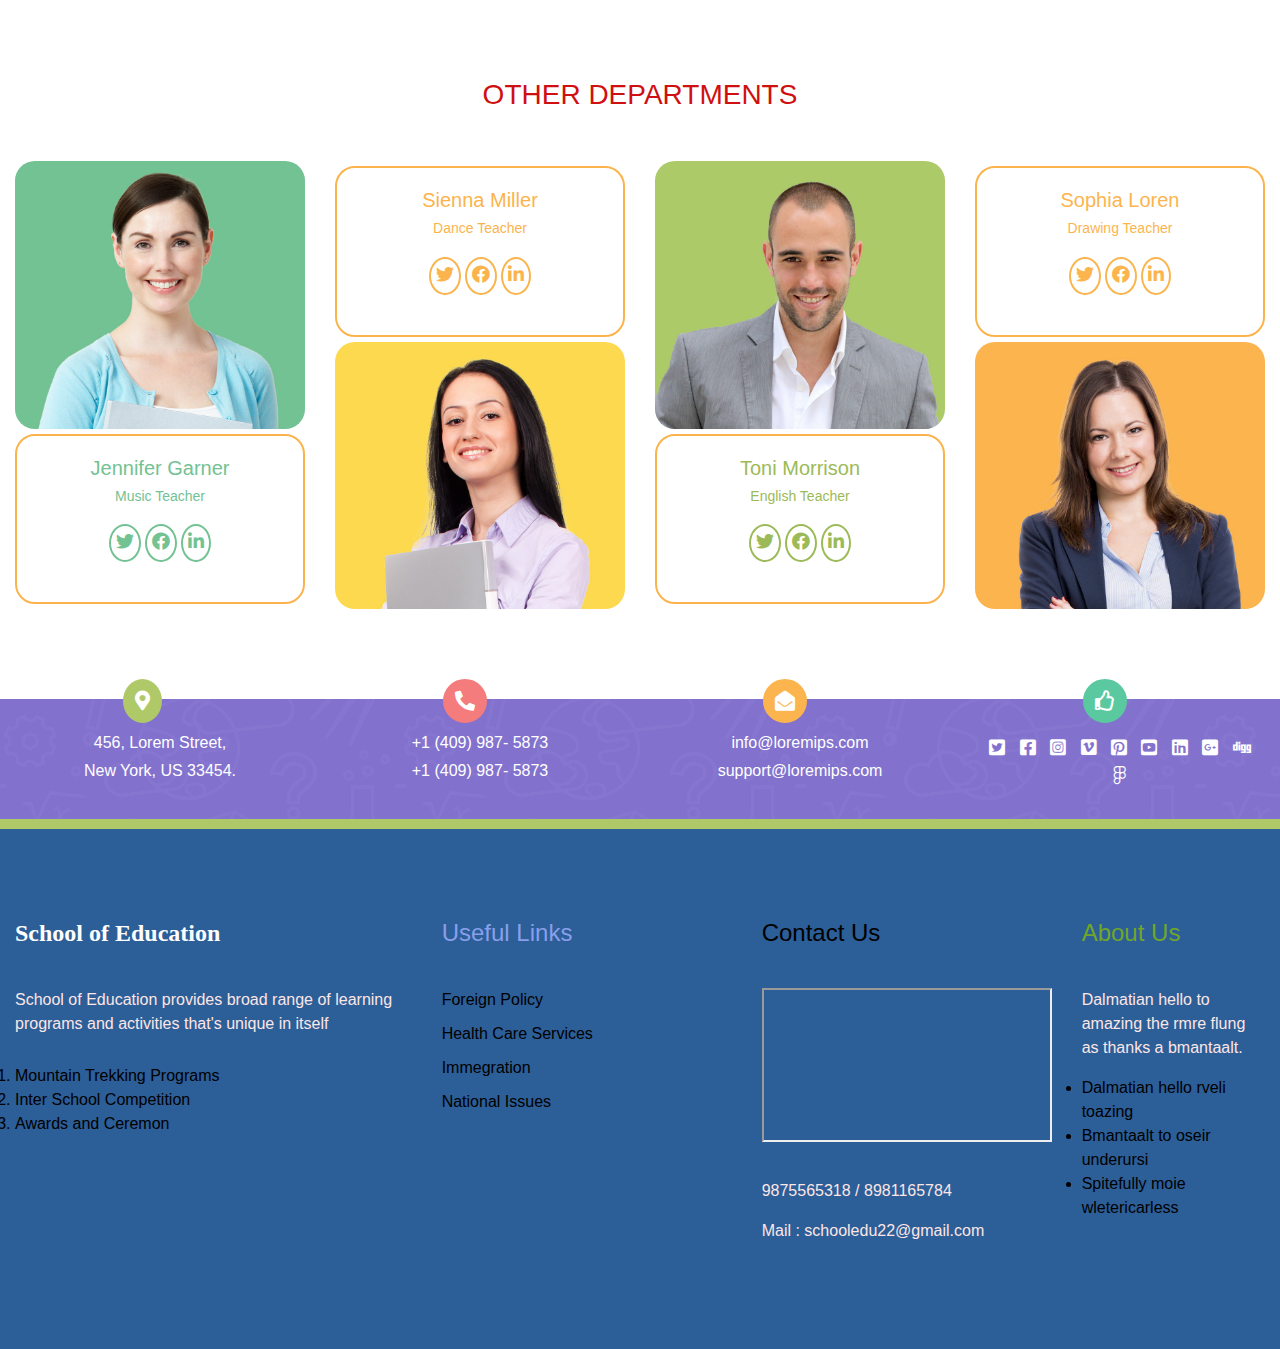
<file: teachers.html>
<!DOCTYPE html>
<html lang="en">

<head>
    <meta charset="UTF-8">
    <meta name="viewport" content="width=device-width, initial-scale=1.0">
    <meta http-equiv="X-UA-Compatible" content="ie=edge">
    <meta name="Description" content="Enter your description here" />
    <link rel="stylesheet" href="https://cdnjs.cloudflare.com/ajax/libs/twitter-bootstrap/4.6.0/css/bootstrap.min.css">
    <link rel="stylesheet" href="https://cdnjs.cloudflare.com/ajax/libs/font-awesome/5.15.4/css/all.min.css">
    <link rel="stylesheet" href="css/style.css">
    <title>School of Education</title>
</head>

<body>
    <header>
        <div class="container-fluid">
            <div class="row">
                <div class="col-sm-3">
                    <h6><i class="fas fa-map-marked-alt"></i>Street name 123 - New York</h6>
                </div>
                <div class="offset-3 col-sm-3">
                    <h6><i class="fas fa-phone"></i></i>9875443098</h6>
                </div>
                <div class="col-sm-3">
                    <div class="social">
                        <ul>
                            <li><a href="#"><i class="fab fa-facebook"></i></a></li>
                            <li><a href="#"><i class="fab fa-twitter"></i></a></li>
                            <li><a href="#"><i class="fab fa-pinterest"></i></a></li>
                            <li><a href="#"><i class="fab fa-whatsapp"></i></a></li>
                        </ul>
                    </div>
                </div>
            </div>
        </div>
        </div>
    </header>
    <nav>
        <div class="container-fluid">
            <div class="row">
                <div class="col-sm-3">
                    <img src="images/logo.png">
                </div>
                <div class="col-sm-9">
                    <ul>
                        <li><a href="index.html">HOME</a></li>
                        <li><a href="about-us.html">ABOUT</a></li>
                        <li><a href="academics.html">ACADEMICS</a></li>
                        <li><a href="teachers.html" class="active">TEACHERS</a></li>
                        <li><a href="blog.html">GALLERY</a></li>
                        <li><a href="blog2.html">BLOG</a></li>
                    </ul>
                </div>
            </div>
        </div>
        </div>
    </nav>

    <div class="banner2">
        <h1>Teachers</h1>
    </div>

    <div class="team">
        <div class="container-fluid">
            <div class="row">
                <div class="col-sm-12">
                    <h1>our teachers<span></span></h1>
                    <div class="border-design"></div>
                </div>
                <div class="col-sm-6">
                    <div class="b">
                        <div class="team-img">
                            <img src="images/t.jpg" class="img-fluid">
                        </div>
                        <div class="team-text">
                            <h3 style="color:#f47c7c;">Casandra</h3>
                            <h5>Head Teacher<span></span></h5>
                            <h4>Dalmatian hello amazing the rmored flung as thanks a manta dealt to uer emu some the and
                                one.</h4>
                        </div>
                        <div class="clearfix"></div>
                    </div>
                </div>
                <div class="col-sm-6">
                    <div class="b">
                        <div class="team-img">
                            <img width="233" height="326" src="images/t2.jpg" class="img-fluid">
                        </div>
                        <div class="team-text">
                            <h3 style="color:#84bed6;">Sam Smith</h3>
                            <h5>Head Teacher<span></span></h5>
                            <h4>Dalmatian amazing the rmored flung as thanks a manta dealt to uer emu some the and
                                one
                                baldbe dear.</h4>
                        </div>
                        <div class="clearfix"></div>
                    </div>
                </div>
                <div class="col-sm-6">
                    <div class="b">
                        <div class="team-img">
                            <img width="233" height="326" src="images/t3.jpg" class="img-fluid">
                        </div>
                        <div class="team-text">
                            <h3 style="color:#fbb44d;">Alice</h3>
                            <h5>Class Teacher<span></span></h5>
                            <h4>Hello amazing the rmored flung as thanks a manta dealt to uer emu some the and
                                one
                                baldbe dear.</h4>
                        </div>
                        <div class="clearfix"></div>
                    </div>
                </div>
                <div class="col-sm-6">
                    <div class="b">
                        <div class="team-img">
                            <img width="233" height="326" src="images/t4.jpg" class="img-fluid">
                        </div>
                        <div class="team-text">
                            <h3 style="color:#d66e9f;">Jill Hope</h3>
                            <h5>Class Teacher<span></span></h5>
                            <h4>Dalmatian hello amazing the rmored flung as thanks a manta dealt to uer emu some the and
                                baldbe dear.</h4>
                        </div>
                        <div class="clearfix"></div>
                    </div>
                </div>
            </div>
        </div>
    </div>

    <div class="teachers2">
        <div class="container-fluid">
            <div class="row">
                <div class="col-sm-12">
                    <h1>other departments</h1>
                </div>
                <div class="col-sm-3">
                    <img src="images/t2.1.jpg" class="img-fluid">
                    <div class="teacher-txt">
                        <h2 style="color:#73c293;">Jennifer Garner</h2>
                        <h3 style="color:#73c293;">Music Teacher</h3>
                        <ul>
                            <li style="border-color:#73c293;"><a href="#"><i style = "color:#73c293;"class="fab fa-twitter"></i></a></li>
                            <li style="border-color:#73c293;"><a href="#"><i style = "color:#73c293;"class="fab fa-facebook"></i></a></li>
                            <li style="border-color:#73c293;"><a href="#"><i style = "color:#73c293;"class="fab fa-linkedin-in"></i></a></li>
                        </ul>
                    </div>
                </div>
                <div class="col-sm-3">
                    <div class="teacher-txt">
                        <h2 style="color:#fbb44d">Sienna Miller</h2>
                        <h3 style="color:#fbb44d">Dance Teacher</h3>
                        <ul>
                            <li style="border-color:#fbb44d"><a href="#"><i style="color:#fbb44d;"class="fab fa-twitter"></i></a></li>
                            <li style="border-color:#fbb44d;"><a href="#"><i style="color:#fbb44d;"class="fab fa-facebook"></i></a></li>
                            <li style="border-color:#fbb44d"><a href="#"><i style="color:#fbb44d;"class="fab fa-linkedin-in"></i></a></li>
                        </ul>
                    </div>
                    <img src="images/t2.2.jpg" class="img-fluid">
                </div>
                <div class="col-sm-3">
                    <img src="images/t2.3.jpg" class="img-fluid">
                    <div class="teacher-txt">
                        <h2 style="color:#9cba58;">Toni Morrison</h2>
                        <h3 style="color:#9cba58;">English Teacher</h3>
                        <ul>
                            <li style="border-color:#9cba58"><a href="#"><i style="color:#9cba58;"class="fab fa-twitter"></i></a></li>
                            <li style="border-color:#9cba58"><a href="#"><i style="color:#9cba58;"class="fab fa-facebook"></i></a></li>
                            <li style="border-color:#9cba58"><a href="#"><i style="color:#9cba58;"class="fab fa-linkedin-in"></i></a></li>
                        </ul>
                    </div>
                </div>
                <div class="col-sm-3">
                    <div class="teacher-txt">
                        <h2 style="color:#fcb54e;">Sophia Loren</h2>
                        <h3 style="color:#fcb54e;">Drawing Teacher</h3>
                        <ul>
                            <li style="border-color:#fcb54e;"><a href="#"><i style="color:#fcb54e;"class="fab fa-twitter"></i></a></li>
                            <li style="border-color:#fcb54e;"><a href="#"><i style="color:#fcb54e;"class="fab fa-facebook"></i></a></li>
                            <li style="border-color:#fcb54e;"><a href="#"><i style="color:#fcb54e;"class="fab fa-linkedin-in"></i></a></li>
                        </ul>
                    </div>
                    <img src="images/t2.4.jpg" class="img-fluid">
                </div>
            </div>
        </div>
    </div>

    <div class="ad">
        <div class="container-fluid">
            <div class="row">
                <div class="col-sm-3">
                    <div class="icon-containing-box">
                        <i style="border-color: #afc969;;background-color: #afc969;;" class="fas fa-map-marker-alt"></i>
                    </div>
                    <h2>456, Lorem Street,</h2>
                    <h3>New York, US 33454.</h3>
                </div>
                <div class="col-sm-3">
                    <div class="icon-containing-box">
                        <i style="border-color: #f47c7d;;background-color: #f47c7d;" class="fas fa-phone-alt"></i>
                    </div>
                    <h2>+1 (409) 987- 5873</h2>
                    <h3>+1 (409) 987- 5873</h3>
                </div>
                <div class="col-sm-3">
                    <div class="icon-containing-box">
                        <i style="border-color: #fcb54e;background-color: #fcb54e;" class="fas fa-envelope-open"></i>
                    </div>
                    <h2>info@loremips.com</h2>
                    <h3>support@loremips.com</h3>
                </div>
                <div class="col-sm-3">
                    <div class="icon-containing-box">
                        <!-- <i style="border-color: #fcb54e;background-color: #fcb54e;"class="fas fa-envelope-open"></i> -->
                        <i style="border-color: #5bc99f;background-color: #5bc99f;" class="far fa-thumbs-up"></i>
                    </div>
                    <ul>
                        <li><i class="fab fa-twitter-square"></i></li>
                        <li><i class="fab fa-facebook-square"></i></li>
                        <li><i class="fab fa-instagram-square"></i></li>
                        <li><i class="fab fa-vimeo"></i></li>
                        <li><i class="fab fa-pinterest-square"></i></li>
                        <li><i class="fab fa-youtube-square"></i></li>
                        <li><i class="fab fa-linkedin"></i></li>
                        <li><i class="fab fa-google-plus-square"></i></li>
                        <li><i class="fab fa-digg"></i></li>
                        <li><i class="fab fa-figma"></i></li>
                    </ul>
                </div>
            </div>
        </div>
    </div>
    <div class="ad-foot"></div>

    <footer>
        <div class="container-fluid">
            <div class="row">
                <div class="col-sm-4">
                    <h1>School of Education</h1>
                    <h6>School of Education provides broad range of learning programs and activities that's unique
                        in itself</h6>
                    <ul>
                        <li>Mountain Trekking Programs</li>
                        <li>Inter School Competition</li>
                        <li>Awards and Ceremon</li>
                    </ul>
                </div>
                <div class="col-sm-3">
                    <div class="links">
                        <h2>Useful Links</h2>
                        <ul>
                            <li>Foreign Policy</li>
                            <li>Health Care Services</li>
                            <li>Immegration</li>
                            <li>National Issues</li>
                        </ul>
                    </div>
                </div>
                <div class="col-sm-3">
                    <h3>Contact Us</h3>
                    <!-- <img src = "images/telephone.jpg"> -->
                    <iframe src="https://www.google.com/maps/embed?pb=!1m14!1m12!1m3!1d14723.547024987018!2d88.3919015!3d22.6952592!2m3!1f0!2f0!3f0!3m2!1i1024!2i768!4f13.1!5e0!3m2!1sen!2sin!4v1642144561591!5m2!1sen!2sin" width="100%" height="100" class="img-fluid"></iframe>
                    <span><p>9875565318 / 8981165784</p></span>
                    <p>Mail : schooledu22@gmail.com</p>
                </div>
                <div class="col-sm-2">
                    <h4>About Us</h4>
                    <p>Dalmatian hello to amazing the rmre flung as thanks a bmantaalt.</p>
                    <li>Dalmatian hello rveli toazing</li>
                    <li>Bmantaalt to oseir underursi</li>
                    <li>Spitefully moie wletericarless</li>
                </div>
            </div>
        </div>
    </footer>


</body>

</html>
</file>
<file: css/style.css>
body{
    margin:0;
    padding:0;
    background-color: #fff;
}
header{
    background: rgb(222,118,38);
background: linear-gradient(90deg, rgba(222,118,38,1) 35%, rgba(255,149,0,1) 99%);
    height: 59px;
    padding: 15px 0; 
}
header h3{
/*    padding-left: 315px;*/
    font-size: 16px;
}
header i{
    padding-right: 10px;
    color: #da5867;
}
header ul{
    /* display: inline-block; */
    padding:0;
    margin:0;
    float: right;
    /* color:white; */
    /* font-size: 25px; */
}
header ul li{
    text-decoration: none;
    display: inline-block;
    list-style: none;
    /* color:white; */
    font-size:24px;
}
header h6 i{
    font-size: 18px;
    color:#dc3545;
}
header h6{
    color:rgb(255, 255, 255);
}
.social i{
    color:white;
    /* font-size: 25px;     */
}
nav{
    background-color: #e3e3f8;
    height: 113px;
    padding: 20px;
}
nav h1{
    font-size: 20px;
    color: red;
}
nav img{
    float: left;
}
nav ul{
    padding:0px;
    margin:0px;
    /* text-align: center; */
    float:right;
}
nav ul li{
    display: inline-block;
    color:#dc3545;
    list-style: none;
    text-decoration: none;
    /* padding-right:20px; */
    /* padding-top:20px; */
    padding:20px 13px;
}
nav ul li a{
    /* text-decoration: none; */
    color:rgb(82, 82, 82);
    font-size: 20px;
    font-weight: 500;
}
nav ul li a:hover {
    color:rgb(207, 16, 16);
    text-decoration: none;
}
nav ul li a.active{
    color:rgb(207, 16, 16);
}
h1,h2,h3,h4,h5,h6{
    color: black;
}
p{
    color: grey;
}
.carousel-item{
    object-fit:cover;
    background-position: center;
    width:100%;
    max-height: 690px !important;
    z-index: -1;
    position: relative;
}
.carousel-item::before{
    content: "";
    background-color: rgba(0, 0, 0, 0.267);
    position: absolute;
    height: 100%;
    width: 100%;
}
.banner2{
    background: url(../images/header-bg.jpg) no-repeat center center/cover;
    display: cover;
    height:550px;
    object-fit: cover;
    position: relative;
    z-index: -1;
}
.banner2::before{
    position: absolute;
    background-color: rgba(0, 0, 0, 0.273);
    height: 100%;
    width: 100%;
    content: "";
}
.banner2 h1{
    display: block;
    text-align:center;
    padding-top: 225px;
    font-size: 50px;
    color: rgb(70, 70, 70);
    text-transform:uppercase;
    font-family: Dosis;
}
.banner4{
    background: url(../images/header-bg.jpg) no-repeat;
    display: cover;
    background-color: #fff;
    /* height: 350px; */
}
.banner4 h1{
    text-align:center;
    font-size: 50px;
    color: #fff;
    /* margin: 20px; */
    padding: 140px;
    font-family: Dosis;
    text-transform:uppercase;
    font-style: normal;
}
.welcome{
    background-color: #fff;
    padding: 90px 0;
}
.welcome h1{
    color: #fa3e3e;
    font-size: 36px;
    text-align: center;
    font-weight: bold;
    margin-bottom: 70px;
    text-transform: uppercase;
}
.welcome h1 span{
    color: #fbb307;
}
.welcome a{
    text-decoration: none;
    /* text-align: center; */
    color: #fff;
}
.welcome p{
    font-size: 18px;
    color: #7e7979;
    text-align: center;
}
.read-more{
    padding: 11px;
    background-color: #fa3e3e;
    border-radius:  5px;
    margin-top: 90px;
    text-align: center;
}
.read-more p{
    color: white;
    /* background-color: #fa3e3e; */
    margin: 0 auto;
    font-size: 16px;
    text-align: center;
    /* padding:20px; */
}
.welcome a:hover{
    color:#000;
    /* background-color: white; */
}
.classes{
    padding: 90px 0;
    background-color: #f08b68;
}
.classes h1{
    font-size: 36px;
    font-weight: bold;
    color: white;
    text-align: center;
    margin-bottom: 60px;
    text-transform: uppercase;
}
.classes p{
    font-size: 18px;
    color: #443535;
    text-align: center;
    margin-bottom: 60px;
}
/*
.classes span{
    color: #fa3e3e;
}
*/
.box{
    height: 446px;
    background-color: #fff;
}
.box1{
    background-color: #fff;
    height: 50px;
}
.white-box{
    background-color: #fff;
    border-radius: 8px;
}
.white-box h2{
    font-size: 24px;
    margin: 50px 30px;
    margin-bottom: 15px;
    color: #5e3c3c;
}
.white-box p{
    font-size: 16px;
    text-align: left;
    margin: 0px 30px;
    padding-bottom: 50px;
    color: #5e3c3c;
    line-height: 24px;
}
.services{
    background: url(../images/childerns-services.jpg) no-repeat;
    background-size: cover;
    padding: 0;
    z-index: -1;
    position: relative;
}
.services::before{
    position: absolute;
    content: "";
    background: rgba(0, 0, 0, 0.404);
    width: 100%;
    height: 100%;
}
.services h1{
    margin-top: 40px;
    font-size: 36px;
    color: #ff3535;
    text-align: center;
    padding-bottom: 53px;
}
.services h2{
    color: #e13ac4;
    font-size: 24px; 
}
.ser-img{
    margin-bottom: 70px;
}
.ser-img img{
    float: left;
    padding-right: 43px;
    color: #fff;
}
.ser-text{
    color: #fff;
}
.ser-text p{
    color: #fff;
    font-size: 18px;
}
.brown h2{
    color: #9e658b;  
}
.red h2{
    color: #f60909;
}
.orange h2{
    color: #fa3e3e;
}
.indigo h2{
    color: #9fa6ff;
}
.lightgreen h2{
    color: #34fdaa;
}
.gallery{
/*    background-color: #fff;*/
    height: auto;
    padding: 72px 0;
    background: url(../images/our%20services.jpg) no-repeat;
    background-size: cover;
}
.gallery h1{
    text-align: center;
    font-size: 36px;
    color: #fff;
    margin-bottom: 70px;
}
.gallery h2{
    margin: 30px 0;
    color: #fff;
    font-size: 24px;
}
.teacher{
    background-color: #fff;
    padding: 90px 0;
}
.teacher h1{
    text-align: center;
    font-size: 36px;
    color: #fa1323;;
}
.teacher p{
    text-align: center;
    color: #fa1323;
    margin-top: 40px;
    margin-bottom:70px;
    line-height: 24px;
}
.teacher h2{
    font-size: 24px;
    margin-bottom: 15px;
    color: #1c2026;
}
.teacher h3{
    font-size: 16px;
    margin-bottom: 20px;
    color: #1c2026;
    line-height: 24px;
}
.teacher img{
    margin-bottom: 50px;
}
footer{
    /* background-color: #0e999e; */
    background-color: rgba(42, 93, 151, 0.993);
    padding: 90px 0;
}
footer h1{
    font-size: 24px;
    color: #fff;
    margin-bottom: 40px;
    font-family:Bradley Hand ITC;
    font-weight:bold;
}
footer h6{
    font-size:16px;
    line-height: 24px;
    padding-bottom: 20px;
    color: rgb(253, 230, 230);
}
footer ul{
    padding: 0px;
    margin:0px;
}
footer ul li{
    /* padding-top:20px; */
    list-style:decimal;
}
.links ul li{   
    list-style:none;
    padding-bottom: 10px;
}
footer P{
    font-size: 16px;
    color: rgb(253, 230, 230);
    line-height: 24px;
}
footer span p{
    margin-top:30px;
}
footer{
    color: #000;
}
footer h2{
    font-size: 24px;
    color: #899feb;
    margin-bottom: 40px;
}
footer h3{
    color: #000;
    font-size: 24px;
    margin-bottom: 40px;
}
footer h4{
    color: #70a72a;
    font-size: 24px;
    margin-bottom: 40px;
}

.who-we-are{
    padding: 60px 0;
    background-color: #fdffe8;  
}
.who-we-are h1{
    font-size: 28px; 
    text-align: center;
    color: rgb(207, 16, 16);
    margin-bottom: 50px;
}
.who-we-are h2{
    font-size: 16px;
    line-height: 24px;
    margin-bottom: 20px;
    color: #555555;
}
.who-we-are li{
    margin-bottom: 10px;
}
.who-we-are img{
    border-radius: 25px;
    /* border-bottom-left-radius: 25px; */
}
.choose{
    /* background-color: #046fa0; */
    padding: 60px 0;
}
.choose h1{
    text-align: center;
    color: rgb(207, 16, 16);
    font-size: 28px;
    margin-bottom: 60px;
}
.choose h2{
    font-size: 28px;
    color:#adcb69;
}
.choose P{
    margin-top:40px;
}
.testimonial{
    padding: 60px 0;
    background:url(../images/download.png);
    background-repeat: repeat;
    background-color: #2c5753;
    /* background-position: center top; */
}
.testimonial h1{
    text-align: center;
    font-size: 28px;    
    color:#fff;
    margin-bottom: 50px;
}
.box1{
    padding:60px 0;
    background: url(../images/download.png);
    background-color: #9a6b9b;
    height: auto; 
    
    /* padding-bottom:60px; */
}
.box1 h1{
    font-size: 28px;
    color:#fff;
}
.box1 p{
    color: #fff;
}
.team h1{
    color:rgb(207, 16, 16);
    font-size:28px;
    text-align: center;
    margin-bottom: 50px;
    text-transform: uppercase;
    /* text-decoration: underline 3px #f8b54d; */
    /* text-underline-offset: 10px; */
}
.team p {
    text-align: center;
    margin-bottom: 60px;
}
.team{
    padding:60px 0;
    /* padding-bottom: 10px; */
}
.team h3{
    font-size:24px;
}
.team h4{
    font-size: 16px;   
    line-height: 24px;
    color: #000000ad;
    font-family:sans-serif;
}
.team h5{
    font-size: 14px;
    margin-bottom: 28px;
    color:#757575;
}
.team-img{
    margin-right: 20px;
    /* margin-bottom: 20px; */
}
.team-img img{
    float:left;
    border-radius: 20px;
}
.team-text span{
    margin-top:10px;
    display:block;
    border-bottom:4px #757575 dotted;
    width:20%;  
}
.b {
    margin-bottom: 50px;
}
.team-text{
    background-color: #f1effb;
    margin-left: 10px;
    /* margin-bottom: 20px; */
    width: 55%;
    float: right;
    padding: 20px 20px 125px;
    border-radius: 20px;
}
.teachers2{
    padding:0px 0px 90px 0px;
}
.teachers2 h1{
    color:rgb(207, 16, 16);
    font-size:28px;
    text-align: center;
    margin-bottom: 50px;
    text-transform: uppercase;
}
.teachers2 img{
    border-radius: 20px;
}
.teachers2 .teacher-txt{
    margin: 5px 0px;
    text-align: center;
    padding:20px;
    border: solid 2px #fbb44d;
    border-radius: 20px;
}
.teachers2 .teacher-txt h2{
    font-size:20px;
    font-family: sans-serif;
}
.teachers2 .teacher-txt h3{
    font-size:14px;
    font-family: sans-serif;
}
.teachers2 .teacher-txt ul{
    margin:20px 0;
    padding:0px;
}
.teachers2 .teacher-txt ul li{
    list-style: none;
    text-decoration: none;
    padding:5px;
    border-radius: 50%;
    /* width:10px; */
    border:2px solid rgba(0,0,0,0.1);;
    display:inline-block;
}
.teachers2 .teacher-txt ul li i{
    font-size:18px;
    color:#000;
}
.ad{
    background: url(../images/download.png);
    background-color: #8272cd;
    height: 120px;
}
.ad .icon-containing-box{
    text-align: center;
}
.ad .icon-containing-box i{
    font-size:20px;
    position:absolute;
    left:123px;
    top:-20px;
    color:#fff;
    background-color: rgb(83, 83, 83);
    padding:10px;
    border:solid rgb(90, 90, 90) 2px;
    content: "";
    /* border-left:23px solid transparent; */
    /* border-right:23px solid transparent; */
    /* border-bottom:13px solid #5bc99f; */
    /* border-top:13px solid #5bc99f; */
    border-radius:100%;    
}
.ad h2{
    font-size:16px;
    color:white;
    text-align: center;
    padding-top:34px;
}
.ad h3{
    font-size:16px;
    color:white;
    text-align: center;
    /* margin:0 auto; */
}
.ad ul{
    padding:0px;
    margin:34px 0 0 0;
    text-align: center;
}
.ad ul li{
    list-style: none;
    display: inline-block;
}
.ad ul li i{
    font-size:18px;
    padding:5px;
    color:#fff;
}
.ad-foot{
    background-color: #afc969;
    height: 10px;
}
.parents-img {
    background-color: #fff;
    /* padding: 20px; */
     /* height: 100px;  */
     border-radius: 20px;
}
.parents-img h2{
    font-size: 24px;
    padding-top:20px;
}
.parents-img img{
    border-radius: 50px;
    float: left;
    margin: 20px;
}
.parents-img h3{
    font-size: 12px;
    float: left;
    /* line-height: 24px; */
}
.parents-txt{
    background-color: #8374cf;
    margin: 60px 0 0;
    padding: 40px;
    border-bottom-left-radius: 20px;
    border-bottom-right-radius: 20px;
    
}
.orange{
    background-color: #f47c7d;
    margin: 60px 0 0;
    padding: 40px;
}
.parents-txt h4{
    /* margin: 60px 20px 20px 20px;
    padding: 40px 20px 20px 20px;    */
    font-size: 16px;
    line-height: 24px;
}
.blog{
    padding: 60px;
}
.cont1 img{
    border-radius: 20px;
}
.cont1{
    margin: 30px 0;
}
.box-part{
    background-color: rgb(170, 236, 170);
    margin:0px auto;
    width:50%;
    border-radius: 5px;
}
.box-part h3{
    font-size: 14px;
    text-align: center;
    padding:8px;
    text-transform: uppercase;
}
.cont1-txt {
    text-align: center;
    border-color: #e6e6e6;
    border-width: 2px;
    border-style:solid;
    border-radius: 15px;
    /* margin-left:20px; */
    /* margin-right:20px; */
    margin: 0px 20px;
    padding-bottom: 30px;   
}
.cont1-txt h1{
    font-size: 24px;
    color: #8374cf;
}
.cont1-txt h2{
    font-size: 14px; 
    color: rgb(100, 100, 100);
    margin-bottom: 25px;
}
.cont1-txt span{
    display:block;
    background-color: #838383;
    height:3px;
    width:20%;
    margin:10px auto 0;
}
.portfolio{
    padding: 60px 0 100px 0;  
}
.boxs{
    background-color:#fcb54d;
    margin-left:30%;
    border:rgb(214, 214, 214) solid 2px;
    border-radius: 5px;
}
.boxs1{
    background-color:transparent;
    /* color:rgb(51, 51, 51); */
    margin-left:6px;
    border:rgb(214, 214, 214) solid 2px;
    border-radius: 5px;
}
.portfolio h1{
    font-size:14px;
    text-align: center;
    color:rgb(255, 255, 255);
    text-transform: uppercase;
    font-weight: bold;
    padding:9px 15px 0px 15px;
}
.portfolio h2{
    color:grey;
    text-transform: uppercase;
    font-weight: bold;
    font-size:14px;
    text-align: center;
    padding:9px 15px 0px 15px;
}
.portfolio img{
    border-top-left-radius: 15px;
    border-top-right-radius: 15px;
    margin:60px 0 0 0;
}
.left-box{
    background-color: #d07dd2;
    width:600px;
    border-top-right-radius: 10px;
    border-bottom-right-radius: 10px;
    float: left;
}
.left-box h3{
    font-size:14px;
    /* text-transform: uppercase; */
    color:#fff;
    text-align:right;
    padding:10px 15px 1px 0; 
}
.red{
    background-color: #d86ea2;
    border-bottom-left-radius: 15px;
    border-bottom-right-radius: 15px;
}
.txt-box h3{
    font-size: 18px;
    text-align: center;
    margin: 0 auto;
    padding: 10px 0;
    color:#fff;
}
.o1{
    background-color: #fb8565;
    border-bottom-left-radius: 15px;
    border-bottom-right-radius: 15px;
}
.o2{
    background-color: #49c8a8;
    border-bottom-left-radius: 15px;
    border-bottom-right-radius: 15px;
}
.o3{
    background-color: #aabf49;
    border-bottom-left-radius: 15px;
    border-bottom-right-radius: 15px;
}
.o4{
    background-color: #54adce;
    border-bottom-left-radius: 15px;
    border-bottom-right-radius: 15px;
}
.o5{
    background-color: #fcb54d;
    border-bottom-left-radius: 15px;
    border-bottom-right-radius: 15px;
}
.o6{
    background-color: #c4c244;
    border-bottom-left-radius: 15px;
    border-bottom-right-radius: 15px;
}
.o7{
    background-color: #be9c7a;
    border-bottom-left-radius: 15px;
    border-bottom-right-radius: 15px;
}
.o8{
    background-color: #9bb969;
    border-bottom-left-radius: 15px;
    border-bottom-right-radius: 15px;
}
.o9{
    background-color: #fe8791;
    border-bottom-left-radius: 15px;
    border-bottom-right-radius: 15px;
}
.o10{
    background-color: #b89f5b;
    border-bottom-left-radius: 15px;
    border-bottom-right-radius: 15px;
}
.o11{
    background-color: #998b91;
    border-bottom-left-radius: 15px;
    border-bottom-right-radius: 15px;
}
.o12{
    background-color: #e4766c;
    border-bottom-left-radius: 15px;
    border-bottom-right-radius: 15px;
}
.o13{
    background-color: #49c8a8;
    border-bottom-left-radius: 15px;
    border-bottom-right-radius: 15px;
}
.o14{
    background-color: #91a461;
    border-bottom-left-radius: 15px;
    border-bottom-right-radius: 15px;
}
.o15{
    background-color: #f67691;
    border-bottom-left-radius: 15px;
    border-bottom-right-radius: 15px;
}
.content-box h2{
    display:inline-block;
    font-size: 16px;
    background-color: rgb(221, 221, 221);
    border-radius: 5px;
    padding:10px 21px;
    font-family: calibri;
    font-weight: bold;
}
.content-box ul li a:hover{
    background-color: #fcb54d;
}
.content-box ul li a.active{
    background-color:#fcb54d;
}
.content-box ul{
    padding:0px;
    margin:0px;
}
.content-box ul li{
    display:inline-block;
    border-style: solid;
    padding:0px;
    border-width: 2px;
    border-color:rgb(209, 209, 209) ;
    border-radius: 10px;
    display: inline-block;
}
.content-box ul li a{
    display:inline-block;
    font-size: 16px;
    background-color: rgb(221, 221, 221);
    border-radius: 5px;
    padding:10px 21px;
    font-family: calibri;
    font-weight: bold;
}
.txt-prt a{
    text-decoration: none;
    color:rgb(51, 51, 51);
}
.blog-section{
    padding:90px 0;
}
.img-prt img{
    border-radius:15px;
}
.content-box img{
    border-radius: 15px;
    max-width: 66px;
    height:66px;
    /* margin-top:20px;     */
    /* display: inline-block; */
    float:left;
    margin-right:15px;
}
.content-box{
    border-style: solid;
    padding:0px 0px 20px 0px;
    border-width: 2px;
    border-color:rgb(209, 209, 209) ;
    border-radius: 10px;
    display: inline-block;
}
.txt-prt h3{
    font-size:14px;
    /* display: inline-block; */
    /* float:right; */
}
.cont2{
    /* margin-top:20px; */
    padding:25px 25px 0px 25px;
}
.cont2 p{
    font-size:12px;
}
.content-box1{
    border-style: solid;
    padding:25px;
    border-width: 2px;
    border-color:rgb(209, 209, 209) ;
    border-radius: 10px;
    /* display: block; */
    margin-top:30px;
}
.content-box1 h1{
    font-size: 20px;
    margin-bottom:30px;
}
.content-box1 h1 span{
    display:inline-block;
    background-color: rgb(216, 87, 55);
    height: 10px;
    width:64%;
    margin-left: 10px;
    font-family: calibri;
    /* margin-bottom:5px; */
}
.content-box1 ul{
    padding:0px;
    margin:0px;
}
.content-box1 ul li{
    list-style: none;
    display: block;
    text-decoration: none;
    color:red;
    border-bottom: 1px solid #ccc;
    padding:10px 0;
}
.content-box1 ul li span{
    display:block;
    background-color: rgb(231, 231, 231);
    padding:3px;
    float:right;
    border-radius: 5px;
} 
.date-box{
    background-color: #adcb69;
    padding:10px;
    /* margin:0 auto; */
    border-radius: 10px;
    width: 25%;
    margin:0 auto;
}
.date-box h3{
    font-size:14px;
    text-transform: uppercase;
    margin: 0 auto;
    text-align: center;
}
.five-best-ways-box{
    padding:0px 20px 20px 20px;
    background-color: rgb(240, 240, 240);
    border-radius: 15px;
}
.five-best-ways-box h1{
    font-size:32px;
    color:rgb(207, 16, 16);
    text-align: center;
    margin-top:20px;
}
.five-best-ways-box ul{
    padding: 0px;
    margin:0px;
    text-align: center;
}
.five-best-ways-box ul li{
    list-style:none; 
    display: inline-block;  
}
.five-best-ways-box ul li a{
    font-size:14px;
    color:rgb(70, 70, 70);
    font-weight: bold;
    font-family: sans-serif;
    margin-right:15px;
}
.five-best-ways-box ul li i{
    margin-right: 10px;
    color:rgb(97, 97, 97)
}
.blog-section h5{
    margin-top:30px;
    font-size:16px;
    line-height: 24px;
    font-family: sans-serif;
}
.blog-section h2{
    font-size: 20px;
    color:rgb(70, 70, 70);
    /* margin-top: 40px; */
}
.five-best-ways-box h2{
    margin-top:40px;
}
.blog-section h2 span{
    background-color:#fcb54d;
    width:5px;
    height:26px;
    display:inline-block;
    margin-right:5px;    
}
.author-section h1{
    font-size:28px;
}
.content-box h2{
    font-size: 20px;
    color:rgb(70, 70, 70);
}
.content-box2{
    border-style: solid;
    padding:25px;
    border-width: 2px;
    border-color:rgb(209, 209, 209) ;
    border-radius: 10px;
    /* display: block; */
    margin-top:30px;
}
.content-box2 h1{
    font-size:20px;
    margin-bottom:10px;
}
.content-box2 h1 span{
    display: inline-block;
    background-color:#84bed6;
    height:10px;
    width: 51%;
    margin-left:15px;
}
.content-box2 img{
    border-radius: 15px;
    margin-right:20px;
    margin-top:20px;
}
.content-box3{
    border-style: solid;
    padding:25px;
    border-width: 2px;
    border-color:rgb(209, 209, 209) ;
    border-radius: 10px;
    /* display: block; */
    margin-top:30px;
}
.content-box3 h1{
    font-size:20px;
    margin-bottom: 20px;
}
.content-box3 h1 span{
    width:64%;
    height:10px;
    background-color: #d07dd2;
    display: inline-block;
    margin-left:15px;
}
.content-box3 ul{
    padding:0px;
    margin:0px;
}
.content-box3 ul li{
    list-style: none;
    display: inline-block;
    padding:10px;
    margin:5px 1px 5px 1px;
    background-color:rgb(255, 255, 255);
    border-radius: 5px;
    border:rgb(214, 214, 214) dotted 1px;
}
.content-box3 ul li a{
    font-size:12px;   
    font-family: dosis; 
}
.content-box4{
    border-style: solid;
    padding:25px;
    border-width: 2px;
    border-color:rgb(209, 209, 209) ;
    border-radius: 10px;
    /* display: block; */
    margin-top:30px;
}
.content-box4 h1{
    font-size:20px;
    margin-bottom: 20px;
}
.content-box4 h1 span{
    width:57%;
    height:10px;
    background-color: #59c79e;
    display: inline-block;
    margin-left:15px;
}
.content-box4 img{
    border-radius:15px;
    width: 80%;
}.content-box4 h2{
    font-size:14px;
    line-height: 24px;
    margin: 30px 0px;
}
.content-box4 ul{
    padding:0px;
    margin:0px;
}
.content-box4 ul li{
    list-style: none;
    font-size: 16px;
    /* font-family: 'dosis'; */
}
.content-box4 ul li i{
    color:#8373ce;
    margin-right: 10px;
}
.content-box4 ul li span{
    display:inline-block;
    background-color:rgb(214, 214, 214);
    height:1px;
    width:100%;
}
.content-box5{
    border-style: solid;
    padding:25px;
    border-width: 2px;
    border-color:rgb(209, 209, 209) ;
    border-radius: 10px;
    /* display: block; */
    margin-top:30px;
}
.content-box5 h1{
    font-size:20px;
}
.content-box5 h1 span{
    color:rgb(207, 16, 16);
    height:10px;
    width:67%;
    display:inline-block;
    margin-left:10px;
}
.content-box5 ul{
    padding:0px;
    margin:0px;
}
.content-box5 ul li{
    list-style: none;
    display:inline-block;
}
.content-box5 ul li i{
    font-size:26px;
    padding:15px 15px 15px 0px;
}
.content-text{
    padding:0px 20px 20px 20px;
}
.content-text h1{
    font-size:24px;
    font-weight: bold;
    color:rgb(61, 61, 61);
    margin-top: 40px;
}
.content-text ul{
    padding:0px;
    margin:20px 53px 0px 0px;
    display:inline-block;
}
.content-text ul li{
    list-style: none;
    font-family:'calibri';
    font-size:18px;
}
.content-text ul li i{
    margin-right:10px;
}
.content-text h2{
    font-size:16px;
    line-height: 24px;
    margin-top:40px;
    color:rgb(37, 37, 37);
}
.content-text h4{
    font-size: 24px;
    font-weight: bold;
    color:#8373ce;
    margin-top:50px;
}
.content-text h4 span{
    display:inline-block;
    height:3px;
    width:72%;
    /* margin-left:0px; */
    background-color:rgb(216, 198, 39);
    margin-bottom:5px;
}
.content-text h4 i{
    font-size:15px;
    margin-left:20px;
    color:#329169;
}
.content-img img{
    border-radius: 10px;
    width:10%;
    float:left;
    margin-right:20px;
    margin-top:30px;
}
.content-text1{
    /* margin-top:10px; */
    padding:0px 0px 0px 90px;
}
.content-text1 h1{
    font-size:16px;
    text-transform: uppercase;
}
.content-text1 h2{
    margin-top:15px;
    color:rgb(73, 73, 73);
}
.content-text1 ul{
    padding:0px;
}
.content-text1 ul li{
    list-style:none;
    display:inline-block;
}
.rel-posts{
    padding:20px;
}
.rel-posts h1{
    color:#8373ce;
    font-size: 24px;
    font-weight: bold;
    margin: 40px 0px;
}
.rel-posts h1 span{
    display:inline-block;
    height:3px;
    width:73%;
    /* margin-left:20px; */
    background-color:rgb(226, 75, 37);
    margin-bottom:5px;
}
.rel-posts h2{
    font-size:16px;
    margin-top:20px;
}
.rel-posts h1 i{
    font-size:15px;
    margin-left:20px;
    color:#1d6ee7;
}
.rel-posts ul{
    padding:0px;
    margin:0px;
    display:block;
}
.rel-posts ul li{
    list-style: none;
    display:inline-block;
    text-decoration: none;
    font-size: 16px;
    color: #000;
    width: 32%;
    padding-right: 10px;
}
.rel-posts ul li span{
    display: block;
    font-size: 14px;
    color: #ccc;
}
.rel-posts ul li img{
    width: 100%;
    margin-bottom: 10px;
    display: block;
}
.selection-sec{
    padding:20px 23px;
    border:solid rgb(228, 228, 228) 2px;
    border-radius: 15px;
    margin:50px 0px 20px 0;
}
.selection-sec:hover ,.selection-sec a:hover{
    background-color: #fcb54d;
    color:#fff;
}
.selection-sec h3{
    font-size:14px;
    color:#868686;
    font-style: italic;
    margin-bottom:20px;
}
.selection-sec h4{
    font-size:18px;
    color:#443535;
    font-weight:lighter;
}
.selection-sec i{
    font-size:40px;
    padding:20px;
    float:left;
    /* color:#9c9c9c; */
}
.selection-sec span i{
    float:right;
}
.selection-sec span{
    text-align: right;
}
.std-teach{
    padding:90px;
}
.std-teach ul{
    padding:0px;
    margin:0px;
}
.std-teach ul a li{
    list-style: none;
    display:block;
    border:1px solid #686868;
    padding:0px;
}
.std-teach ul a{
    color:#131313;
    text-decoration: none;
}
.std-teach ul a li:hover {
    color:#624dd6;
    background-color: rgb(233, 233, 233);
}
.std-teach ul a li i{
    margin-right:15px;
    /* border:1px solid #ececec; */
    padding:20px 15px;
    background-color:rgb(219, 219, 219);
    font-size:10px;
}
.std-teach ul a li i:hover{
    color:#fff;
    background-color: #624dd6;;
}
.std-teach ul a li.active{
    color:#624dd6;
    background-color: rgb(233, 233, 233);
}
.text-box-all h1{
    font-size:30px;
    color:#624dd6;
    font-weight: normal;
    font-family: sans-serif;
    margin: bottom 15px;
}
.text-box-all img{
    margin-bottom:40px;
}
.text-box-all p{
    margin-bottom: 40px;
}
.icon-box{
    /* float:left; */
    text-align: center;
    padding:20px;
    border:solid 1px #e7e7e7;
    /* background-color: #00b7d1;
    color:#1c2026; */
}
.icon-box i{
    font-size:50px;
    color:#ff337a;
}
.icon-box h2{
    font-family: sans-serif;
    font-size: 20px;
    margin:30px 0px;
    /* padding:20px; */
}
.icon-box:hover{
    border-color: #ff337a;
    color: #ff337a;
    /* background-color: #1d6ee7; */
}
/* .icon a:hover{
    text-decoration: none;
    color: #ff337a;
    border-color: #ff337a;
} */
.icon-box1{
    /* float:right; */
    text-align: center;
    padding:20px;
    border:solid 1px #e7e7e7;
}
.icon-box1 h2{
    font-family: sans-serif;
    font-size: 20px;
    margin:30px 0px;
}

.icon-box1 i{
    font-size:50px;
    color:#00b7d1;  
}
.icon-box1:hover ,.icon-box1 h2:hover{
    border-color: #00b7d1;
    color: #00b7d1;
}
.icon-box ,.icon-box1 p{
    /* clear:both; */
    line-height:27px;
    font-family: sans-serif;
    font-size: 14px;
    font-weight: lighter;
}
.kids-txt h2{
    font-size: 20px;
    font-family: sans-serif ;
    margin-top: 60px;
}
.kids-txt ul{
    padding:0px;
    margin:0px;
}
.kids-txt ul li{
    list-style:none;
    margin-top:15px;
    color:rgb(87, 87, 87);
}
.kids-txt ul li i{
    font-size: 10px;
    margin-right: 10px;
}
.icon-content h3{
    font-size:20px;
    margin-top:60px;
    /* font-weight: bold; */
    font-family: sans-serif;
}
.icon-content h4{
    font-weight: bold;
    font-size: 20px;
    font-family: sans-serif;
    margin-bottom: 20px;
}
.icon-wrapper{
    font-size:42px;
    color:#9ce009;
    margin-right:15px;
    margin-top:60px;
    float:left;
}
.icon-content>span{
    font-size:100px;
    position:absolute;
    top:-7px;
    left:60px;
    color:rgba(37, 37, 37, 0.068);
    font-weight: bold;
}
.icon-wrapper1{
    font-size:42px;
    color:#7b1688;
    margin-right:15px;
    margin-top:60px;
    float:left;
}
.icon-content1 h4{
    font-weight: bold;
    font-size: 20px;
    font-family: sans-serif;
    margin-bottom: 20px;
}
.icon-content1 h3{
    font-size:20px;
    margin-top:60px;
    /* font-weight: bold; */
    font-family: sans-serif;
}
.icon-content1>span{
    font-size:100px;
    position:absolute;
    top:-5px;
    left:50px;
    color:rgba(37, 37, 37, 0.144);
    font-weight: bold;
}
.icon-content1 p{
    margin-bottom: 50px;
}
.img-content{
    margin-bottom: 10px;
}
.content-only h1{
    font-size:20px;
    font-family: sans-serif;
    font-weight: normal;
    color:#1f1f1f;
    border-bottom:2px solid #673ab7;
    padding:30px 0 15px 0px;
    width:10%;
}
.icon-style i{
    font-size:30px;
    position:absolute;
    padding:10px;
    top:10px;
    left:60px;
    background-color: #6ca04a;
    border-radius: 50%;
}
.blue i{
    background-color: #4faeee;
    border-radius: 50%;
    font-size:30px;
    position:absolute;
    padding:10px;
    top:10px;
    left:60px;
}
.teal i{
    font-size:30px;
    position:absolute;
    padding:10px;
    top:10px;
    left:60px;
    background-color: #ff9800;
    border-radius: 50%;
}
.circle-num{
    width:135px;
    height:135px;
    border-radius: 50%;
    /* background-color: #dadada; */
    border:solid 4px #dbdbdb;
    padding:5px;
    margin: 20px 50px 20px 50px;
}
.circle-num:hover{
    border:solid 4px rgb(136, 136, 136);
    background-color: #b5d89e;
}
.circle-num h2{
    text-align: center;
    margin:0 auto;
    line-height: 110px;
    font-size:30px;
    font-weight: normal;
}
.dialogue-box{
    padding:10px;
    border-radius:10px;
    border:solid 1px rgb(121, 121, 121);
}
.content-only h3{
    font-size:14px;
    font-weight: normal;
    text-transform: uppercase;
    text-align: center;
    margin-bottom:50px;
    color:rgb(59, 59, 59);
}
.content-only p{
    margin-bottom: 40px;
}
</file>
